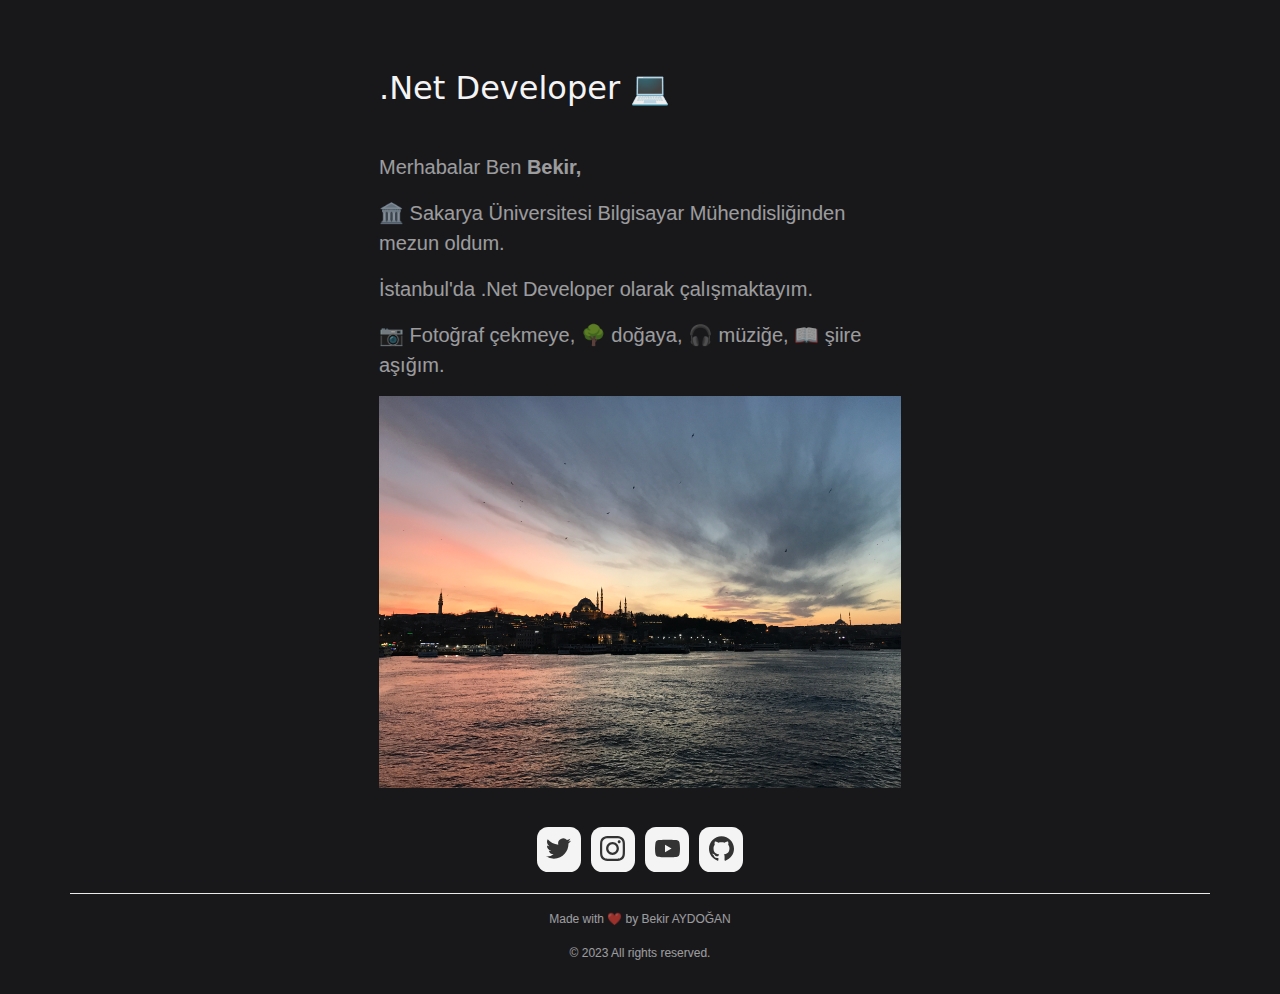
<file: index.html>
<!DOCTYPE html><html><head><meta charSet="utf-8"/><meta name="viewport" content="width=device-width"/><title>Bekir Aydogan - Developer</title><meta name="description" content="Bekir Aydogan Personal Web Site"/><link rel="icon" href="/favicon.ico"/><meta name="next-head-count" content="5"/><link rel="preload" href="/_next/static/css/ac7e273d39ea7499.css" as="style"/><link rel="stylesheet" href="/_next/static/css/ac7e273d39ea7499.css" data-n-g=""/><noscript data-n-css=""></noscript><script defer="" nomodule="" src="/_next/static/chunks/polyfills-c67a75d1b6f99dc8.js"></script><script src="/_next/static/chunks/webpack-69bfa6990bb9e155.js" defer=""></script><script src="/_next/static/chunks/framework-7dc8a65f4a0cda33.js" defer=""></script><script src="/_next/static/chunks/main-30d657d892501cc1.js" defer=""></script><script src="/_next/static/chunks/pages/_app-c26731f445a2abbc.js" defer=""></script><script src="/_next/static/chunks/pages/index-764205479785da0a.js" defer=""></script><script src="/_next/static/u7RSThQaU9v65PmKBG2oL/_buildManifest.js" defer=""></script><script src="/_next/static/u7RSThQaU9v65PmKBG2oL/_ssgManifest.js" defer=""></script></head><body><div id="__next"><div class="container"><div class="main"><div class="row justify-content-md-center"><div class="col col-lg-6 col-md-auto mt-4 mb-4 px-4"><h3 class="title">.Net Developer 💻</h3><p>Merhabalar Ben <b>Bekir,</b></p><p>🏛️ Sakarya Üniversitesi Bilgisayar Mühendisliğinden mezun oldum.</p><p>İstanbul&#x27;da .Net Developer olarak çalışmaktayım.</p><p>📷 Fotoğraf çekmeye, 🌳 doğaya, 🎧 müziğe, 📖 şiire aşığım.</p><a href="https://unsplash.com/@bekiraydogan"><img alt="istanbul sunset taken by me" src="/istanbul.jpg" class="img-fluid"/></a></div><section class="social"><ul class="socials"><li><a href="http://www.twitter.com/bekiraydogan66" target="_blank" rel="noopener noreferrer"><svg role="img" xmlns="http://www.w3.org/2000/svg" viewBox="0 0 24 24" width="25" height="25"><title>Twitter icon</title><path fill="currentColor" d="M23.953 4.57a10 10 0 01-2.825.775 4.958 4.958 0 002.163-2.723c-.951.555-2.005.959-3.127 1.184a4.92 4.92 0 00-8.384 4.482C7.69 8.095 4.067 6.13 1.64 3.162a4.822 4.822 0 00-.666 2.475c0 1.71.87 3.213 2.188 4.096a4.904 4.904 0 01-2.228-.616v.06a4.923 4.923 0 003.946 4.827 4.996 4.996 0 01-2.212.085 4.936 4.936 0 004.604 3.417 9.867 9.867 0 01-6.102 2.105c-.39 0-.779-.023-1.17-.067a13.995 13.995 0 007.557 2.209c9.053 0 13.998-7.496 13.998-13.985 0-.21 0-.42-.015-.63A9.935 9.935 0 0024 4.59z"></path></svg></a></li><li><a href="http://www.instagram.com/bekiraydogan" target="_blank" rel="noopener noreferrer"><svg role="img" xmlns="http://www.w3.org/2000/svg" viewBox="0 0 24 24" width="25" height="25"><title>Instagram icon</title><path fill="currentColor" d="M12 0C8.74 0 8.333.015 7.053.072 5.775.132 4.905.333 4.14.63c-.789.306-1.459.717-2.126 1.384S.935 3.35.63 4.14C.333 4.905.131 5.775.072 7.053.012 8.333 0 8.74 0 12s.015 3.667.072 4.947c.06 1.277.261 2.148.558 2.913.306.788.717 1.459 1.384 2.126.667.666 1.336 1.079 2.126 1.384.766.296 1.636.499 2.913.558C8.333 23.988 8.74 24 12 24s3.667-.015 4.947-.072c1.277-.06 2.148-.262 2.913-.558.788-.306 1.459-.718 2.126-1.384.666-.667 1.079-1.335 1.384-2.126.296-.765.499-1.636.558-2.913.06-1.28.072-1.687.072-4.947s-.015-3.667-.072-4.947c-.06-1.277-.262-2.149-.558-2.913-.306-.789-.718-1.459-1.384-2.126C21.319 1.347 20.651.935 19.86.63c-.765-.297-1.636-.499-2.913-.558C15.667.012 15.26 0 12 0zm0 2.16c3.203 0 3.585.016 4.85.071 1.17.055 1.805.249 2.227.415.562.217.96.477 1.382.896.419.42.679.819.896 1.381.164.422.36 1.057.413 2.227.057 1.266.07 1.646.07 4.85s-.015 3.585-.074 4.85c-.061 1.17-.256 1.805-.421 2.227-.224.562-.479.96-.899 1.382-.419.419-.824.679-1.38.896-.42.164-1.065.36-2.235.413-1.274.057-1.649.07-4.859.07-3.211 0-3.586-.015-4.859-.074-1.171-.061-1.816-.256-2.236-.421-.569-.224-.96-.479-1.379-.899-.421-.419-.69-.824-.9-1.38-.165-.42-.359-1.065-.42-2.235-.045-1.26-.061-1.649-.061-4.844 0-3.196.016-3.586.061-4.861.061-1.17.255-1.814.42-2.234.21-.57.479-.96.9-1.381.419-.419.81-.689 1.379-.898.42-.166 1.051-.361 2.221-.421 1.275-.045 1.65-.06 4.859-.06l.045.03zm0 3.678c-3.405 0-6.162 2.76-6.162 6.162 0 3.405 2.76 6.162 6.162 6.162 3.405 0 6.162-2.76 6.162-6.162 0-3.405-2.76-6.162-6.162-6.162zM12 16c-2.21 0-4-1.79-4-4s1.79-4 4-4 4 1.79 4 4-1.79 4-4 4zm7.846-10.405c0 .795-.646 1.44-1.44 1.44-.795 0-1.44-.646-1.44-1.44 0-.794.646-1.439 1.44-1.439.793-.001 1.44.645 1.44 1.439z"></path></svg></a></li><li><a href="https://www.youtube.com/@teknolojikseyyah" target="_blank" rel="noopener noreferrer"><svg role="img" xmlns="http://www.w3.org/2000/svg" viewBox="0 0 24 24" width="25" height="25"><title>YouTube icon</title><path fill="currentColor" d="M23.499 6.203a3.008 3.008 0 00-2.089-2.089c-1.87-.501-9.4-.501-9.4-.501s-7.509-.01-9.399.501a3.008 3.008 0 00-2.088 2.09A31.258 31.26 0 000 12.01a31.258 31.26 0 00.523 5.785 3.008 3.008 0 002.088 2.089c1.869.502 9.4.502 9.4.502s7.508 0 9.399-.502a3.008 3.008 0 002.089-2.09 31.258 31.26 0 00.5-5.784 31.258 31.26 0 00-.5-5.808zm-13.891 9.4V8.407l6.266 3.604z"></path></svg></a></li><li><a href="https://github.com/bekiraydogan" target="_blank" rel="noopener noreferrer"><svg role="img" xmlns="http://www.w3.org/2000/svg" viewBox="0 0 24 24" width="25" height="25"><title>GitHub icon</title><path fill="currentColor" d="M12 .297c-6.63 0-12 5.373-12 12 0 5.303 3.438 9.8 8.205 11.385.6.113.82-.258.82-.577 0-.285-.01-1.04-.015-2.04-3.338.724-4.042-1.61-4.042-1.61C4.422 18.07 3.633 17.7 3.633 17.7c-1.087-.744.084-.729.084-.729 1.205.084 1.838 1.236 1.838 1.236 1.07 1.835 2.809 1.305 3.495.998.108-.776.417-1.305.76-1.605-2.665-.3-5.466-1.332-5.466-5.93 0-1.31.465-2.38 1.235-3.22-.135-.303-.54-1.523.105-3.176 0 0 1.005-.322 3.3 1.23.96-.267 1.98-.399 3-.405 1.02.006 2.04.138 3 .405 2.28-1.552 3.285-1.23 3.285-1.23.645 1.653.24 2.873.12 3.176.765.84 1.23 1.91 1.23 3.22 0 4.61-2.805 5.625-5.475 5.92.42.36.81 1.096.81 2.22 0 1.606-.015 2.896-.015 3.286 0 .315.21.69.825.57C20.565 22.092 24 17.592 24 12.297c0-6.627-5.373-12-12-12"></path></svg></a></li></ul></section><footer class="footer"><p>Made with ❤️ by Bekir AYDOĞAN</p><p>© 2023 All rights reserved.</p></footer></div></div></div></div><script id="__NEXT_DATA__" type="application/json">{"props":{"pageProps":{}},"page":"/","query":{},"buildId":"u7RSThQaU9v65PmKBG2oL","nextExport":true,"autoExport":true,"isFallback":false,"scriptLoader":[]}</script></body></html>
</file>
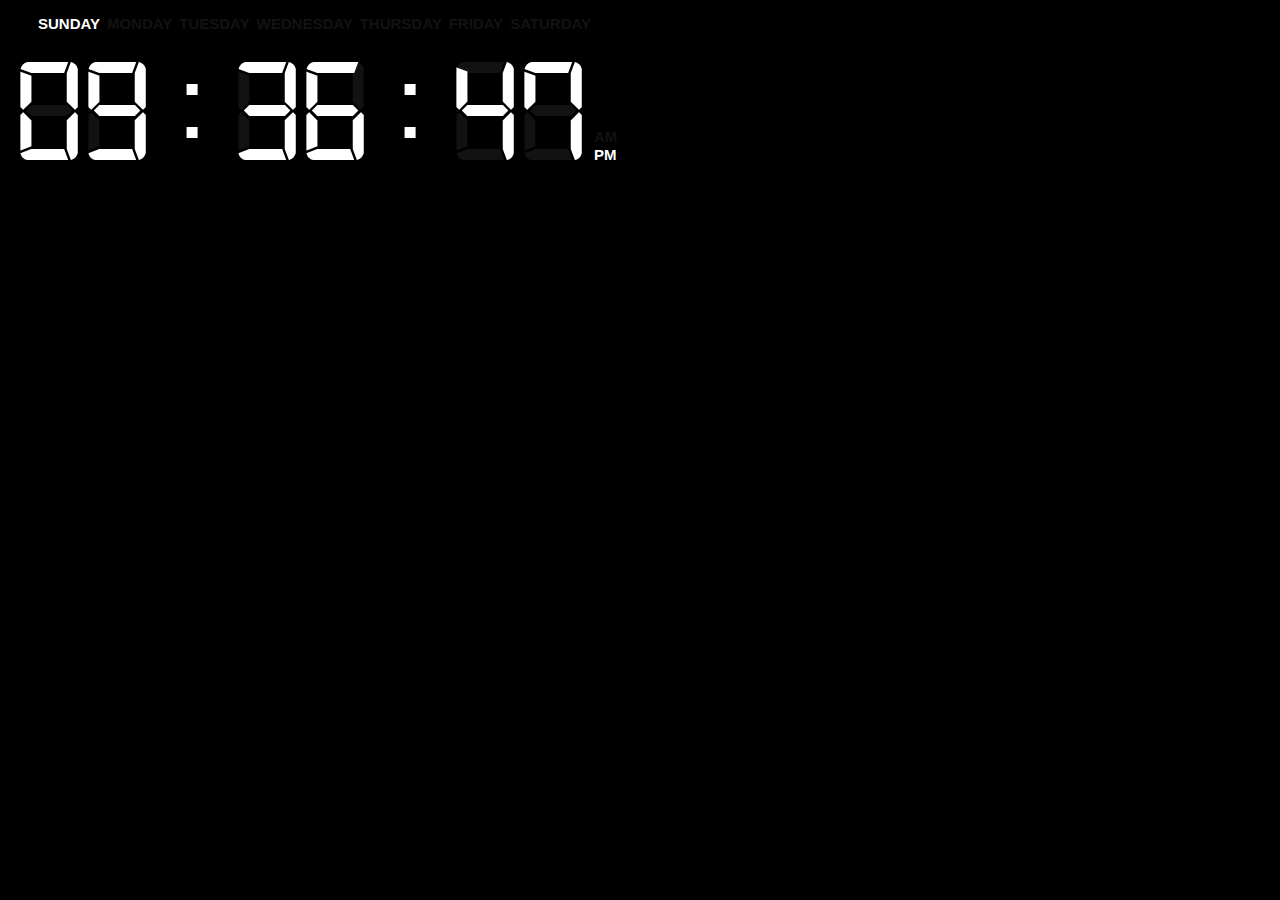
<file: clock/index.html>
<!DOCTYPE html>
<html lang="en">
<head>
	<!-- CHARACTER SET -->
	<meta charset="utf-8">

	<!-- VIEWPORT SIZING FOR ALL DEVICES -->
	<meta name="viewport" content="width=device-width, initial-scale=1.0">

	<!-- AUTHOR -->
	<meta name="author" content="Tyler West">
	
	<!-- DESCRIPTION -->
	<meta name="description" content="A simple digital clock built with html, css, and javascript.  It will give you the time of day in 12 hour format and the day of the week.">
	
	<!-- TITLE -->
	<title>Digital Clock</title>

	<!-- SHORTCUT ICON -->
	<!-- <link rel="shortcut icon" href="img/favicon.ico"> -->

	<!-- CUSTOM EXTERNAL STYLESHEET -->
	<link rel="stylesheet" href="css/main.css">	

</head>

<body>

	<main>
		<!-- DAY OF THE WEEK -->
		<div class="days">
		
			<div class="day">
				<p class="sunday">sunday</p>
			</div>

			<div class="day">
				<p class="monday">monday</p>
			</div>

			<div class="day">
				<p class="tuesday">tuesday</p>
			</div>

			<div class="day">
				<p class="wednesday">wednesday</p>
			</div>

			<div class="day">
				<p class="thursday">thursday</p>
			</div>

			<div class="day">
				<p class="friday">friday</p>
			</div>

			<div class="day">
				<p class="saturday">saturday</p>
			</div>

		</div>
		<!-- CLOCK -->
		<div class="clock">
			<!-- HOUR -->
			<div class="numbers">
				<p class="hours"></p>
				<p class="placeholder">88</p>
			</div>

			<div class="colon">
				<p>:</p>
			</div>

			<!-- MINUTE -->
			<div class="numbers">
				<p class="minutes"></p>
				<p class="placeholder">88</p>
			</div>

			<div class="colon">
				<p>:</p>
			</div>

			<!-- SECOND -->
			<div class="numbers">
				<p class="seconds"></p>
				<p class="placeholder">88</p>
			</div>
			
			<!-- AM / PM -->
			<div class="am-pm">

				<!-- AM -->
				<div>
					<p class="am">am</p>
				</div>

				<!-- PM -->
				<div>
					<p class="pm">pm</p>
				</div>
			</div>

		</div><!-- END CLOCK -->

	</main>



	<!-- CUSTOM JAVASCRIPT STYLESHEET -->
	<script src="javascript/main.js"></script>

</body>

</html>
</file>
<file: _next/static/css/ac7e273d39ea7499.css>
@charset "UTF-8";@import url("https://rsms.me/inter/inter.css");html{font-family:Inter,sans-serif}body{padding:0;--tw-text-opacity:1;color:rgb(244 244 245/var(--tw-text-opacity))!important;--tw-bg-opacity:1;background-color:rgb(24 24 27/var(--tw-bg-opacity))!important}a{color:inherit;text-decoration:none}.main{justify-content:center;align-items:center}.main p{opacity:.6;font-family:Inter,sans-serif;font-size:1.25rem}.footer{text-align:center;flex:1 1;padding:1rem 0;border-top:1px solid #eaeaea;font-size:.7rem}.footer p{font-size:.75rem}.footer a{display:flex;justify-content:center;align-items:center;flex-grow:1}.title a{color:#0070f3;text-decoration:none}.title a:active,.title a:focus,.title a:hover{text-decoration:underline}.title{margin:0;line-height:4;font-size:2rem}.social{align-items:center}.socials{padding:0;list-style:none;margin-top:10px;text-align:center}.socials li{display:inline-block;margin:5px}.socials li a{display:block;padding:.6rem .6rem .7rem;color:#333;background-color:rgb(244 244 245/var(--tw-text-opacity));border-radius:25%}.socials li a:hover{background-color:#277553;color:#fff}.image-container{width:100%;position:unset!important}.image{-o-object-fit:contain;object-fit:contain;width:100%!important;position:relative!important;height:unset!important}@media (prefers-color-scheme:dark){.footer{border-color:#222}.logo img{filter:invert(1)}}
/*!
 * Bootstrap  v5.2.3 (https://getbootstrap.com/)
 * Copyright 2011-2022 The Bootstrap Authors
 * Copyright 2011-2022 Twitter, Inc.
 * Licensed under MIT (https://github.com/twbs/bootstrap/blob/main/LICENSE)
 */:root{--bs-blue:#0d6efd;--bs-indigo:#6610f2;--bs-purple:#6f42c1;--bs-pink:#d63384;--bs-red:#dc3545;--bs-orange:#fd7e14;--bs-yellow:#ffc107;--bs-green:#198754;--bs-teal:#20c997;--bs-cyan:#0dcaf0;--bs-black:#000;--bs-white:#fff;--bs-gray:#6c757d;--bs-gray-dark:#343a40;--bs-gray-100:#f8f9fa;--bs-gray-200:#e9ecef;--bs-gray-300:#dee2e6;--bs-gray-400:#ced4da;--bs-gray-500:#adb5bd;--bs-gray-600:#6c757d;--bs-gray-700:#495057;--bs-gray-800:#343a40;--bs-gray-900:#212529;--bs-primary:#0d6efd;--bs-secondary:#6c757d;--bs-success:#198754;--bs-info:#0dcaf0;--bs-warning:#ffc107;--bs-danger:#dc3545;--bs-light:#f8f9fa;--bs-dark:#212529;--bs-primary-rgb:13,110,253;--bs-secondary-rgb:108,117,125;--bs-success-rgb:25,135,84;--bs-info-rgb:13,202,240;--bs-warning-rgb:255,193,7;--bs-danger-rgb:220,53,69;--bs-light-rgb:248,249,250;--bs-dark-rgb:33,37,41;--bs-white-rgb:255,255,255;--bs-black-rgb:0,0,0;--bs-body-color-rgb:33,37,41;--bs-body-bg-rgb:255,255,255;--bs-font-sans-serif:system-ui,-apple-system,"Segoe UI",Roboto,"Helvetica Neue","Noto Sans","Liberation Sans",Arial,sans-serif,"Apple Color Emoji","Segoe UI Emoji","Segoe UI Symbol","Noto Color Emoji";--bs-font-monospace:SFMono-Regular,Menlo,Monaco,Consolas,"Liberation Mono","Courier New",monospace;--bs-gradient:linear-gradient(180deg,hsla(0,0%,100%,.15),hsla(0,0%,100%,0));--bs-body-font-family:var(--bs-font-sans-serif);--bs-body-font-size:1rem;--bs-body-font-weight:400;--bs-body-line-height:1.5;--bs-body-color:#212529;--bs-body-bg:#fff;--bs-border-width:1px;--bs-border-style:solid;--bs-border-color:#dee2e6;--bs-border-color-translucent:rgba(0,0,0,.175);--bs-border-radius:0.375rem;--bs-border-radius-sm:0.25rem;--bs-border-radius-lg:0.5rem;--bs-border-radius-xl:1rem;--bs-border-radius-2xl:2rem;--bs-border-radius-pill:50rem;--bs-link-color:#0d6efd;--bs-link-hover-color:#0a58ca;--bs-code-color:#d63384;--bs-highlight-bg:#fff3cd}*,:after,:before{box-sizing:border-box}@media (prefers-reduced-motion:no-preference){:root{scroll-behavior:smooth}}body{margin:0;font-family:var(--bs-body-font-family);font-size:var(--bs-body-font-size);font-weight:var(--bs-body-font-weight);line-height:var(--bs-body-line-height);color:var(--bs-body-color);text-align:var(--bs-body-text-align);background-color:var(--bs-body-bg);-webkit-text-size-adjust:100%;-webkit-tap-highlight-color:rgba(0,0,0,0)}hr{margin:1rem 0;color:inherit;border:0;border-top:1px solid;opacity:.25}.h1,.h2,.h3,.h4,.h5,.h6,h1,h2,h3,h4,h5,h6{margin-top:0;margin-bottom:.5rem;font-weight:500;line-height:1.2}.h1,h1{font-size:calc(1.375rem + 1.5vw)}@media (min-width:1200px){.h1,h1{font-size:2.5rem}}.h2,h2{font-size:calc(1.325rem + .9vw)}@media (min-width:1200px){.h2,h2{font-size:2rem}}.h3,h3{font-size:calc(1.3rem + .6vw)}@media (min-width:1200px){.h3,h3{font-size:1.75rem}}.h4,h4{font-size:calc(1.275rem + .3vw)}@media (min-width:1200px){.h4,h4{font-size:1.5rem}}.h5,h5{font-size:1.25rem}.h6,h6{font-size:1rem}p{margin-top:0;margin-bottom:1rem}abbr[title]{-webkit-text-decoration:underline dotted;text-decoration:underline dotted;cursor:help;-webkit-text-decoration-skip-ink:none;text-decoration-skip-ink:none}address{margin-bottom:1rem;font-style:normal;line-height:inherit}ol,ul{padding-left:2rem}dl,ol,ul{margin-top:0;margin-bottom:1rem}ol ol,ol ul,ul ol,ul ul{margin-bottom:0}dt{font-weight:700}dd{margin-bottom:.5rem;margin-left:0}blockquote{margin:0 0 1rem}b,strong{font-weight:bolder}.small,small{font-size:.875em}.mark,mark{padding:.1875em;background-color:var(--bs-highlight-bg)}sub,sup{position:relative;font-size:.75em;line-height:0;vertical-align:baseline}sub{bottom:-.25em}sup{top:-.5em}a{color:var(--bs-link-color);text-decoration:underline}a:hover{color:var(--bs-link-hover-color)}a:not([href]):not([class]),a:not([href]):not([class]):hover{color:inherit;text-decoration:none}code,kbd,pre,samp{font-family:var(--bs-font-monospace);font-size:1em}pre{display:block;margin-top:0;margin-bottom:1rem;overflow:auto;font-size:.875em}pre code{font-size:inherit;color:inherit;word-break:normal}code{font-size:.875em;color:var(--bs-code-color);word-wrap:break-word}a>code{color:inherit}kbd{padding:.1875rem .375rem;font-size:.875em;color:var(--bs-body-bg);background-color:var(--bs-body-color);border-radius:.25rem}kbd kbd{padding:0;font-size:1em}figure{margin:0 0 1rem}img,svg{vertical-align:middle}table{caption-side:bottom;border-collapse:collapse}caption{padding-top:.5rem;padding-bottom:.5rem;color:#6c757d;text-align:left}th{text-align:inherit;text-align:-webkit-match-parent}tbody,td,tfoot,th,thead,tr{border:0 solid;border-color:inherit}label{display:inline-block}button{border-radius:0}button:focus:not(:focus-visible){outline:0}button,input,optgroup,select,textarea{margin:0;font-family:inherit;font-size:inherit;line-height:inherit}button,select{text-transform:none}[role=button]{cursor:pointer}select{word-wrap:normal}select:disabled{opacity:1}[list]:not([type=date]):not([type=datetime-local]):not([type=month]):not([type=week]):not([type=time])::-webkit-calendar-picker-indicator{display:none!important}[type=button],[type=reset],[type=submit],button{-webkit-appearance:button}[type=button]:not(:disabled),[type=reset]:not(:disabled),[type=submit]:not(:disabled),button:not(:disabled){cursor:pointer}::-moz-focus-inner{padding:0;border-style:none}textarea{resize:vertical}fieldset{min-width:0;padding:0;margin:0;border:0}legend{float:left;width:100%;padding:0;margin-bottom:.5rem;font-size:calc(1.275rem + .3vw);line-height:inherit}@media (min-width:1200px){legend{font-size:1.5rem}}legend+*{clear:left}::-webkit-datetime-edit-day-field,::-webkit-datetime-edit-fields-wrapper,::-webkit-datetime-edit-hour-field,::-webkit-datetime-edit-minute,::-webkit-datetime-edit-month-field,::-webkit-datetime-edit-text,::-webkit-datetime-edit-year-field{padding:0}::-webkit-inner-spin-button{height:auto}[type=search]{outline-offset:-2px;-webkit-appearance:textfield}::-webkit-search-decoration{-webkit-appearance:none}::-webkit-color-swatch-wrapper{padding:0}::-webkit-file-upload-button{font:inherit;-webkit-appearance:button}::file-selector-button{font:inherit;-webkit-appearance:button}output{display:inline-block}iframe{border:0}summary{display:list-item;cursor:pointer}progress{vertical-align:baseline}[hidden]{display:none!important}.lead{font-size:1.25rem;font-weight:300}.display-1{font-size:calc(1.625rem + 4.5vw);font-weight:300;line-height:1.2}@media (min-width:1200px){.display-1{font-size:5rem}}.display-2{font-size:calc(1.575rem + 3.9vw);font-weight:300;line-height:1.2}@media (min-width:1200px){.display-2{font-size:4.5rem}}.display-3{font-size:calc(1.525rem + 3.3vw);font-weight:300;line-height:1.2}@media (min-width:1200px){.display-3{font-size:4rem}}.display-4{font-size:calc(1.475rem + 2.7vw);font-weight:300;line-height:1.2}@media (min-width:1200px){.display-4{font-size:3.5rem}}.display-5{font-size:calc(1.425rem + 2.1vw);font-weight:300;line-height:1.2}@media (min-width:1200px){.display-5{font-size:3rem}}.display-6{font-size:calc(1.375rem + 1.5vw);font-weight:300;line-height:1.2}@media (min-width:1200px){.display-6{font-size:2.5rem}}.list-inline,.list-unstyled{padding-left:0;list-style:none}.list-inline-item{display:inline-block}.list-inline-item:not(:last-child){margin-right:.5rem}.initialism{font-size:.875em;text-transform:uppercase}.blockquote{margin-bottom:1rem;font-size:1.25rem}.blockquote>:last-child{margin-bottom:0}.blockquote-footer{margin-top:-1rem;margin-bottom:1rem;font-size:.875em;color:#6c757d}.blockquote-footer:before{content:"— "}.img-fluid,.img-thumbnail{max-width:100%;height:auto}.img-thumbnail{padding:.25rem;background-color:#fff;border:1px solid var(--bs-border-color);border-radius:.375rem}.figure{display:inline-block}.figure-img{margin-bottom:.5rem;line-height:1}.figure-caption{font-size:.875em;color:#6c757d}.container,.container-fluid,.container-lg,.container-md,.container-sm,.container-xl,.container-xxl{--bs-gutter-x:1.5rem;--bs-gutter-y:0;width:100%;padding-right:calc(var(--bs-gutter-x) * .5);padding-left:calc(var(--bs-gutter-x) * .5);margin-right:auto;margin-left:auto}@media (min-width:576px){.container,.container-sm{max-width:540px}}@media (min-width:768px){.container,.container-md,.container-sm{max-width:720px}}@media (min-width:992px){.container,.container-lg,.container-md,.container-sm{max-width:960px}}@media (min-width:1200px){.container,.container-lg,.container-md,.container-sm,.container-xl{max-width:1140px}}@media (min-width:1400px){.container,.container-lg,.container-md,.container-sm,.container-xl,.container-xxl{max-width:1320px}}.row{--bs-gutter-x:1.5rem;--bs-gutter-y:0;display:flex;flex-wrap:wrap;margin-top:calc(-1 * var(--bs-gutter-y));margin-right:calc(-.5 * var(--bs-gutter-x));margin-left:calc(-.5 * var(--bs-gutter-x))}.row>*{flex-shrink:0;width:100%;max-width:100%;padding-right:calc(var(--bs-gutter-x) * .5);padding-left:calc(var(--bs-gutter-x) * .5);margin-top:var(--bs-gutter-y)}.col{flex:1 0}.row-cols-auto>*{flex:0 0 auto;width:auto}.row-cols-1>*{flex:0 0 auto;width:100%}.row-cols-2>*{flex:0 0 auto;width:50%}.row-cols-3>*{flex:0 0 auto;width:33.3333333333%}.row-cols-4>*{flex:0 0 auto;width:25%}.row-cols-5>*{flex:0 0 auto;width:20%}.row-cols-6>*{flex:0 0 auto;width:16.6666666667%}.col-auto{flex:0 0 auto;width:auto}.col-1{flex:0 0 auto;width:8.33333333%}.col-2{flex:0 0 auto;width:16.66666667%}.col-3{flex:0 0 auto;width:25%}.col-4{flex:0 0 auto;width:33.33333333%}.col-5{flex:0 0 auto;width:41.66666667%}.col-6{flex:0 0 auto;width:50%}.col-7{flex:0 0 auto;width:58.33333333%}.col-8{flex:0 0 auto;width:66.66666667%}.col-9{flex:0 0 auto;width:75%}.col-10{flex:0 0 auto;width:83.33333333%}.col-11{flex:0 0 auto;width:91.66666667%}.col-12{flex:0 0 auto;width:100%}.offset-1{margin-left:8.33333333%}.offset-2{margin-left:16.66666667%}.offset-3{margin-left:25%}.offset-4{margin-left:33.33333333%}.offset-5{margin-left:41.66666667%}.offset-6{margin-left:50%}.offset-7{margin-left:58.33333333%}.offset-8{margin-left:66.66666667%}.offset-9{margin-left:75%}.offset-10{margin-left:83.33333333%}.offset-11{margin-left:91.66666667%}.g-0,.gx-0{--bs-gutter-x:0}.g-0,.gy-0{--bs-gutter-y:0}.g-1,.gx-1{--bs-gutter-x:0.25rem}.g-1,.gy-1{--bs-gutter-y:0.25rem}.g-2,.gx-2{--bs-gutter-x:0.5rem}.g-2,.gy-2{--bs-gutter-y:0.5rem}.g-3,.gx-3{--bs-gutter-x:1rem}.g-3,.gy-3{--bs-gutter-y:1rem}.g-4,.gx-4{--bs-gutter-x:1.5rem}.g-4,.gy-4{--bs-gutter-y:1.5rem}.g-5,.gx-5{--bs-gutter-x:3rem}.g-5,.gy-5{--bs-gutter-y:3rem}@media (min-width:576px){.col-sm{flex:1 0}.row-cols-sm-auto>*{flex:0 0 auto;width:auto}.row-cols-sm-1>*{flex:0 0 auto;width:100%}.row-cols-sm-2>*{flex:0 0 auto;width:50%}.row-cols-sm-3>*{flex:0 0 auto;width:33.3333333333%}.row-cols-sm-4>*{flex:0 0 auto;width:25%}.row-cols-sm-5>*{flex:0 0 auto;width:20%}.row-cols-sm-6>*{flex:0 0 auto;width:16.6666666667%}.col-sm-auto{flex:0 0 auto;width:auto}.col-sm-1{flex:0 0 auto;width:8.33333333%}.col-sm-2{flex:0 0 auto;width:16.66666667%}.col-sm-3{flex:0 0 auto;width:25%}.col-sm-4{flex:0 0 auto;width:33.33333333%}.col-sm-5{flex:0 0 auto;width:41.66666667%}.col-sm-6{flex:0 0 auto;width:50%}.col-sm-7{flex:0 0 auto;width:58.33333333%}.col-sm-8{flex:0 0 auto;width:66.66666667%}.col-sm-9{flex:0 0 auto;width:75%}.col-sm-10{flex:0 0 auto;width:83.33333333%}.col-sm-11{flex:0 0 auto;width:91.66666667%}.col-sm-12{flex:0 0 auto;width:100%}.offset-sm-0{margin-left:0}.offset-sm-1{margin-left:8.33333333%}.offset-sm-2{margin-left:16.66666667%}.offset-sm-3{margin-left:25%}.offset-sm-4{margin-left:33.33333333%}.offset-sm-5{margin-left:41.66666667%}.offset-sm-6{margin-left:50%}.offset-sm-7{margin-left:58.33333333%}.offset-sm-8{margin-left:66.66666667%}.offset-sm-9{margin-left:75%}.offset-sm-10{margin-left:83.33333333%}.offset-sm-11{margin-left:91.66666667%}.g-sm-0,.gx-sm-0{--bs-gutter-x:0}.g-sm-0,.gy-sm-0{--bs-gutter-y:0}.g-sm-1,.gx-sm-1{--bs-gutter-x:0.25rem}.g-sm-1,.gy-sm-1{--bs-gutter-y:0.25rem}.g-sm-2,.gx-sm-2{--bs-gutter-x:0.5rem}.g-sm-2,.gy-sm-2{--bs-gutter-y:0.5rem}.g-sm-3,.gx-sm-3{--bs-gutter-x:1rem}.g-sm-3,.gy-sm-3{--bs-gutter-y:1rem}.g-sm-4,.gx-sm-4{--bs-gutter-x:1.5rem}.g-sm-4,.gy-sm-4{--bs-gutter-y:1.5rem}.g-sm-5,.gx-sm-5{--bs-gutter-x:3rem}.g-sm-5,.gy-sm-5{--bs-gutter-y:3rem}}@media (min-width:768px){.col-md{flex:1 0}.row-cols-md-auto>*{flex:0 0 auto;width:auto}.row-cols-md-1>*{flex:0 0 auto;width:100%}.row-cols-md-2>*{flex:0 0 auto;width:50%}.row-cols-md-3>*{flex:0 0 auto;width:33.3333333333%}.row-cols-md-4>*{flex:0 0 auto;width:25%}.row-cols-md-5>*{flex:0 0 auto;width:20%}.row-cols-md-6>*{flex:0 0 auto;width:16.6666666667%}.col-md-auto{flex:0 0 auto;width:auto}.col-md-1{flex:0 0 auto;width:8.33333333%}.col-md-2{flex:0 0 auto;width:16.66666667%}.col-md-3{flex:0 0 auto;width:25%}.col-md-4{flex:0 0 auto;width:33.33333333%}.col-md-5{flex:0 0 auto;width:41.66666667%}.col-md-6{flex:0 0 auto;width:50%}.col-md-7{flex:0 0 auto;width:58.33333333%}.col-md-8{flex:0 0 auto;width:66.66666667%}.col-md-9{flex:0 0 auto;width:75%}.col-md-10{flex:0 0 auto;width:83.33333333%}.col-md-11{flex:0 0 auto;width:91.66666667%}.col-md-12{flex:0 0 auto;width:100%}.offset-md-0{margin-left:0}.offset-md-1{margin-left:8.33333333%}.offset-md-2{margin-left:16.66666667%}.offset-md-3{margin-left:25%}.offset-md-4{margin-left:33.33333333%}.offset-md-5{margin-left:41.66666667%}.offset-md-6{margin-left:50%}.offset-md-7{margin-left:58.33333333%}.offset-md-8{margin-left:66.66666667%}.offset-md-9{margin-left:75%}.offset-md-10{margin-left:83.33333333%}.offset-md-11{margin-left:91.66666667%}.g-md-0,.gx-md-0{--bs-gutter-x:0}.g-md-0,.gy-md-0{--bs-gutter-y:0}.g-md-1,.gx-md-1{--bs-gutter-x:0.25rem}.g-md-1,.gy-md-1{--bs-gutter-y:0.25rem}.g-md-2,.gx-md-2{--bs-gutter-x:0.5rem}.g-md-2,.gy-md-2{--bs-gutter-y:0.5rem}.g-md-3,.gx-md-3{--bs-gutter-x:1rem}.g-md-3,.gy-md-3{--bs-gutter-y:1rem}.g-md-4,.gx-md-4{--bs-gutter-x:1.5rem}.g-md-4,.gy-md-4{--bs-gutter-y:1.5rem}.g-md-5,.gx-md-5{--bs-gutter-x:3rem}.g-md-5,.gy-md-5{--bs-gutter-y:3rem}}@media (min-width:992px){.col-lg{flex:1 0}.row-cols-lg-auto>*{flex:0 0 auto;width:auto}.row-cols-lg-1>*{flex:0 0 auto;width:100%}.row-cols-lg-2>*{flex:0 0 auto;width:50%}.row-cols-lg-3>*{flex:0 0 auto;width:33.3333333333%}.row-cols-lg-4>*{flex:0 0 auto;width:25%}.row-cols-lg-5>*{flex:0 0 auto;width:20%}.row-cols-lg-6>*{flex:0 0 auto;width:16.6666666667%}.col-lg-auto{flex:0 0 auto;width:auto}.col-lg-1{flex:0 0 auto;width:8.33333333%}.col-lg-2{flex:0 0 auto;width:16.66666667%}.col-lg-3{flex:0 0 auto;width:25%}.col-lg-4{flex:0 0 auto;width:33.33333333%}.col-lg-5{flex:0 0 auto;width:41.66666667%}.col-lg-6{flex:0 0 auto;width:50%}.col-lg-7{flex:0 0 auto;width:58.33333333%}.col-lg-8{flex:0 0 auto;width:66.66666667%}.col-lg-9{flex:0 0 auto;width:75%}.col-lg-10{flex:0 0 auto;width:83.33333333%}.col-lg-11{flex:0 0 auto;width:91.66666667%}.col-lg-12{flex:0 0 auto;width:100%}.offset-lg-0{margin-left:0}.offset-lg-1{margin-left:8.33333333%}.offset-lg-2{margin-left:16.66666667%}.offset-lg-3{margin-left:25%}.offset-lg-4{margin-left:33.33333333%}.offset-lg-5{margin-left:41.66666667%}.offset-lg-6{margin-left:50%}.offset-lg-7{margin-left:58.33333333%}.offset-lg-8{margin-left:66.66666667%}.offset-lg-9{margin-left:75%}.offset-lg-10{margin-left:83.33333333%}.offset-lg-11{margin-left:91.66666667%}.g-lg-0,.gx-lg-0{--bs-gutter-x:0}.g-lg-0,.gy-lg-0{--bs-gutter-y:0}.g-lg-1,.gx-lg-1{--bs-gutter-x:0.25rem}.g-lg-1,.gy-lg-1{--bs-gutter-y:0.25rem}.g-lg-2,.gx-lg-2{--bs-gutter-x:0.5rem}.g-lg-2,.gy-lg-2{--bs-gutter-y:0.5rem}.g-lg-3,.gx-lg-3{--bs-gutter-x:1rem}.g-lg-3,.gy-lg-3{--bs-gutter-y:1rem}.g-lg-4,.gx-lg-4{--bs-gutter-x:1.5rem}.g-lg-4,.gy-lg-4{--bs-gutter-y:1.5rem}.g-lg-5,.gx-lg-5{--bs-gutter-x:3rem}.g-lg-5,.gy-lg-5{--bs-gutter-y:3rem}}@media (min-width:1200px){.col-xl{flex:1 0}.row-cols-xl-auto>*{flex:0 0 auto;width:auto}.row-cols-xl-1>*{flex:0 0 auto;width:100%}.row-cols-xl-2>*{flex:0 0 auto;width:50%}.row-cols-xl-3>*{flex:0 0 auto;width:33.3333333333%}.row-cols-xl-4>*{flex:0 0 auto;width:25%}.row-cols-xl-5>*{flex:0 0 auto;width:20%}.row-cols-xl-6>*{flex:0 0 auto;width:16.6666666667%}.col-xl-auto{flex:0 0 auto;width:auto}.col-xl-1{flex:0 0 auto;width:8.33333333%}.col-xl-2{flex:0 0 auto;width:16.66666667%}.col-xl-3{flex:0 0 auto;width:25%}.col-xl-4{flex:0 0 auto;width:33.33333333%}.col-xl-5{flex:0 0 auto;width:41.66666667%}.col-xl-6{flex:0 0 auto;width:50%}.col-xl-7{flex:0 0 auto;width:58.33333333%}.col-xl-8{flex:0 0 auto;width:66.66666667%}.col-xl-9{flex:0 0 auto;width:75%}.col-xl-10{flex:0 0 auto;width:83.33333333%}.col-xl-11{flex:0 0 auto;width:91.66666667%}.col-xl-12{flex:0 0 auto;width:100%}.offset-xl-0{margin-left:0}.offset-xl-1{margin-left:8.33333333%}.offset-xl-2{margin-left:16.66666667%}.offset-xl-3{margin-left:25%}.offset-xl-4{margin-left:33.33333333%}.offset-xl-5{margin-left:41.66666667%}.offset-xl-6{margin-left:50%}.offset-xl-7{margin-left:58.33333333%}.offset-xl-8{margin-left:66.66666667%}.offset-xl-9{margin-left:75%}.offset-xl-10{margin-left:83.33333333%}.offset-xl-11{margin-left:91.66666667%}.g-xl-0,.gx-xl-0{--bs-gutter-x:0}.g-xl-0,.gy-xl-0{--bs-gutter-y:0}.g-xl-1,.gx-xl-1{--bs-gutter-x:0.25rem}.g-xl-1,.gy-xl-1{--bs-gutter-y:0.25rem}.g-xl-2,.gx-xl-2{--bs-gutter-x:0.5rem}.g-xl-2,.gy-xl-2{--bs-gutter-y:0.5rem}.g-xl-3,.gx-xl-3{--bs-gutter-x:1rem}.g-xl-3,.gy-xl-3{--bs-gutter-y:1rem}.g-xl-4,.gx-xl-4{--bs-gutter-x:1.5rem}.g-xl-4,.gy-xl-4{--bs-gutter-y:1.5rem}.g-xl-5,.gx-xl-5{--bs-gutter-x:3rem}.g-xl-5,.gy-xl-5{--bs-gutter-y:3rem}}@media (min-width:1400px){.col-xxl{flex:1 0}.row-cols-xxl-auto>*{flex:0 0 auto;width:auto}.row-cols-xxl-1>*{flex:0 0 auto;width:100%}.row-cols-xxl-2>*{flex:0 0 auto;width:50%}.row-cols-xxl-3>*{flex:0 0 auto;width:33.3333333333%}.row-cols-xxl-4>*{flex:0 0 auto;width:25%}.row-cols-xxl-5>*{flex:0 0 auto;width:20%}.row-cols-xxl-6>*{flex:0 0 auto;width:16.6666666667%}.col-xxl-auto{flex:0 0 auto;width:auto}.col-xxl-1{flex:0 0 auto;width:8.33333333%}.col-xxl-2{flex:0 0 auto;width:16.66666667%}.col-xxl-3{flex:0 0 auto;width:25%}.col-xxl-4{flex:0 0 auto;width:33.33333333%}.col-xxl-5{flex:0 0 auto;width:41.66666667%}.col-xxl-6{flex:0 0 auto;width:50%}.col-xxl-7{flex:0 0 auto;width:58.33333333%}.col-xxl-8{flex:0 0 auto;width:66.66666667%}.col-xxl-9{flex:0 0 auto;width:75%}.col-xxl-10{flex:0 0 auto;width:83.33333333%}.col-xxl-11{flex:0 0 auto;width:91.66666667%}.col-xxl-12{flex:0 0 auto;width:100%}.offset-xxl-0{margin-left:0}.offset-xxl-1{margin-left:8.33333333%}.offset-xxl-2{margin-left:16.66666667%}.offset-xxl-3{margin-left:25%}.offset-xxl-4{margin-left:33.33333333%}.offset-xxl-5{margin-left:41.66666667%}.offset-xxl-6{margin-left:50%}.offset-xxl-7{margin-left:58.33333333%}.offset-xxl-8{margin-left:66.66666667%}.offset-xxl-9{margin-left:75%}.offset-xxl-10{margin-left:83.33333333%}.offset-xxl-11{margin-left:91.66666667%}.g-xxl-0,.gx-xxl-0{--bs-gutter-x:0}.g-xxl-0,.gy-xxl-0{--bs-gutter-y:0}.g-xxl-1,.gx-xxl-1{--bs-gutter-x:0.25rem}.g-xxl-1,.gy-xxl-1{--bs-gutter-y:0.25rem}.g-xxl-2,.gx-xxl-2{--bs-gutter-x:0.5rem}.g-xxl-2,.gy-xxl-2{--bs-gutter-y:0.5rem}.g-xxl-3,.gx-xxl-3{--bs-gutter-x:1rem}.g-xxl-3,.gy-xxl-3{--bs-gutter-y:1rem}.g-xxl-4,.gx-xxl-4{--bs-gutter-x:1.5rem}.g-xxl-4,.gy-xxl-4{--bs-gutter-y:1.5rem}.g-xxl-5,.gx-xxl-5{--bs-gutter-x:3rem}.g-xxl-5,.gy-xxl-5{--bs-gutter-y:3rem}}.table{--bs-table-color:var(--bs-body-color);--bs-table-bg:transparent;--bs-table-border-color:var(--bs-border-color);--bs-table-accent-bg:transparent;--bs-table-striped-color:var(--bs-body-color);--bs-table-striped-bg:rgba(0,0,0,.05);--bs-table-active-color:var(--bs-body-color);--bs-table-active-bg:rgba(0,0,0,.1);--bs-table-hover-color:var(--bs-body-color);--bs-table-hover-bg:rgba(0,0,0,.075);width:100%;margin-bottom:1rem;color:var(--bs-table-color);vertical-align:top;border-color:var(--bs-table-border-color)}.table>:not(caption)>*>*{padding:.5rem;background-color:var(--bs-table-bg);border-bottom-width:1px;box-shadow:inset 0 0 0 9999px var(--bs-table-accent-bg)}.table>tbody{vertical-align:inherit}.table>thead{vertical-align:bottom}.table-group-divider{border-top:2px solid}.caption-top{caption-side:top}.table-sm>:not(caption)>*>*{padding:.25rem}.table-bordered>:not(caption)>*{border-width:1px 0}.table-bordered>:not(caption)>*>*{border-width:0 1px}.table-borderless>:not(caption)>*>*{border-bottom-width:0}.table-borderless>:not(:first-child){border-top-width:0}.table-striped-columns>:not(caption)>tr>:nth-child(2n),.table-striped>tbody>tr:nth-of-type(odd)>*{--bs-table-accent-bg:var(--bs-table-striped-bg);color:var(--bs-table-striped-color)}.table-active{--bs-table-accent-bg:var(--bs-table-active-bg);color:var(--bs-table-active-color)}.table-hover>tbody>tr:hover>*{--bs-table-accent-bg:var(--bs-table-hover-bg);color:var(--bs-table-hover-color)}.table-primary{--bs-table-color:#000;--bs-table-bg:#cfe2ff;--bs-table-border-color:#bacbe6;--bs-table-striped-bg:#c5d7f2;--bs-table-striped-color:#000;--bs-table-active-bg:#bacbe6;--bs-table-active-color:#000;--bs-table-hover-bg:#bfd1ec;--bs-table-hover-color:#000}.table-primary,.table-secondary{color:var(--bs-table-color);border-color:var(--bs-table-border-color)}.table-secondary{--bs-table-color:#000;--bs-table-bg:#e2e3e5;--bs-table-border-color:#cbccce;--bs-table-striped-bg:#d7d8da;--bs-table-striped-color:#000;--bs-table-active-bg:#cbccce;--bs-table-active-color:#000;--bs-table-hover-bg:#d1d2d4;--bs-table-hover-color:#000}.table-success{--bs-table-color:#000;--bs-table-bg:#d1e7dd;--bs-table-border-color:#bcd0c7;--bs-table-striped-bg:#c7dbd2;--bs-table-striped-color:#000;--bs-table-active-bg:#bcd0c7;--bs-table-active-color:#000;--bs-table-hover-bg:#c1d6cc;--bs-table-hover-color:#000}.table-info,.table-success{color:var(--bs-table-color);border-color:var(--bs-table-border-color)}.table-info{--bs-table-color:#000;--bs-table-bg:#cff4fc;--bs-table-border-color:#badce3;--bs-table-striped-bg:#c5e8ef;--bs-table-striped-color:#000;--bs-table-active-bg:#badce3;--bs-table-active-color:#000;--bs-table-hover-bg:#bfe2e9;--bs-table-hover-color:#000}.table-warning{--bs-table-color:#000;--bs-table-bg:#fff3cd;--bs-table-border-color:#e6dbb9;--bs-table-striped-bg:#f2e7c3;--bs-table-striped-color:#000;--bs-table-active-bg:#e6dbb9;--bs-table-active-color:#000;--bs-table-hover-bg:#ece1be;--bs-table-hover-color:#000}.table-danger,.table-warning{color:var(--bs-table-color);border-color:var(--bs-table-border-color)}.table-danger{--bs-table-color:#000;--bs-table-bg:#f8d7da;--bs-table-border-color:#dfc2c4;--bs-table-striped-bg:#eccccf;--bs-table-striped-color:#000;--bs-table-active-bg:#dfc2c4;--bs-table-active-color:#000;--bs-table-hover-bg:#e5c7ca;--bs-table-hover-color:#000}.table-light{--bs-table-color:#000;--bs-table-bg:#f8f9fa;--bs-table-border-color:#dfe0e1;--bs-table-striped-bg:#ecedee;--bs-table-striped-color:#000;--bs-table-active-bg:#dfe0e1;--bs-table-active-color:#000;--bs-table-hover-bg:#e5e6e7;--bs-table-hover-color:#000}.table-dark,.table-light{color:var(--bs-table-color);border-color:var(--bs-table-border-color)}.table-dark{--bs-table-color:#fff;--bs-table-bg:#212529;--bs-table-border-color:#373b3e;--bs-table-striped-bg:#2c3034;--bs-table-striped-color:#fff;--bs-table-active-bg:#373b3e;--bs-table-active-color:#fff;--bs-table-hover-bg:#323539;--bs-table-hover-color:#fff}.table-responsive{overflow-x:auto;-webkit-overflow-scrolling:touch}@media (max-width:575.98px){.table-responsive-sm{overflow-x:auto;-webkit-overflow-scrolling:touch}}@media (max-width:767.98px){.table-responsive-md{overflow-x:auto;-webkit-overflow-scrolling:touch}}@media (max-width:991.98px){.table-responsive-lg{overflow-x:auto;-webkit-overflow-scrolling:touch}}@media (max-width:1199.98px){.table-responsive-xl{overflow-x:auto;-webkit-overflow-scrolling:touch}}@media (max-width:1399.98px){.table-responsive-xxl{overflow-x:auto;-webkit-overflow-scrolling:touch}}.form-label{margin-bottom:.5rem}.col-form-label{padding-top:calc(.375rem + 1px);padding-bottom:calc(.375rem + 1px);margin-bottom:0;font-size:inherit;line-height:1.5}.col-form-label-lg{padding-top:calc(.5rem + 1px);padding-bottom:calc(.5rem + 1px);font-size:1.25rem}.col-form-label-sm{padding-top:calc(.25rem + 1px);padding-bottom:calc(.25rem + 1px);font-size:.875rem}.form-text{margin-top:.25rem;font-size:.875em;color:#6c757d}.form-control{display:block;width:100%;padding:.375rem .75rem;font-size:1rem;font-weight:400;line-height:1.5;color:#212529;background-color:#fff;background-clip:padding-box;border:1px solid #ced4da;-webkit-appearance:none;-moz-appearance:none;appearance:none;border-radius:.375rem;transition:border-color .15s ease-in-out,box-shadow .15s ease-in-out}@media (prefers-reduced-motion:reduce){.form-control{transition:none}}.form-control[type=file]{overflow:hidden}.form-control[type=file]:not(:disabled):not([readonly]){cursor:pointer}.form-control:focus{color:#212529;background-color:#fff;border-color:#86b7fe;outline:0;box-shadow:0 0 0 .25rem rgba(13,110,253,.25)}.form-control::-webkit-date-and-time-value{height:1.5em}.form-control::-moz-placeholder{color:#6c757d;opacity:1}.form-control:-ms-input-placeholder{color:#6c757d;opacity:1}.form-control::placeholder{color:#6c757d;opacity:1}.form-control:disabled{background-color:#e9ecef;opacity:1}.form-control::-webkit-file-upload-button{padding:.375rem .75rem;margin:-.375rem -.75rem;-webkit-margin-end:.75rem;margin-inline-end:.75rem;color:#212529;background-color:#e9ecef;pointer-events:none;border:0 solid;border-color:inherit;border-inline-end-width:1px;border-radius:0;-webkit-transition:color .15s ease-in-out,background-color .15s ease-in-out,border-color .15s ease-in-out,box-shadow .15s ease-in-out;transition:color .15s ease-in-out,background-color .15s ease-in-out,border-color .15s ease-in-out,box-shadow .15s ease-in-out}.form-control::file-selector-button{padding:.375rem .75rem;margin:-.375rem -.75rem;-webkit-margin-end:.75rem;margin-inline-end:.75rem;color:#212529;background-color:#e9ecef;pointer-events:none;border:0 solid;border-color:inherit;border-inline-end-width:1px;border-radius:0;transition:color .15s ease-in-out,background-color .15s ease-in-out,border-color .15s ease-in-out,box-shadow .15s ease-in-out}@media (prefers-reduced-motion:reduce){.form-control::-webkit-file-upload-button{-webkit-transition:none;transition:none}.form-control::file-selector-button{transition:none}}.form-control:hover:not(:disabled):not([readonly])::-webkit-file-upload-button{background-color:#dde0e3}.form-control:hover:not(:disabled):not([readonly])::file-selector-button{background-color:#dde0e3}.form-control-plaintext{display:block;width:100%;padding:.375rem 0;margin-bottom:0;line-height:1.5;color:#212529;background-color:transparent;border:solid transparent;border-width:1px 0}.form-control-plaintext:focus{outline:0}.form-control-plaintext.form-control-lg,.form-control-plaintext.form-control-sm{padding-right:0;padding-left:0}.form-control-sm{min-height:calc(1.5em + .5rem + 2px);padding:.25rem .5rem;font-size:.875rem;border-radius:.25rem}.form-control-sm::-webkit-file-upload-button{padding:.25rem .5rem;margin:-.25rem -.5rem;-webkit-margin-end:.5rem;margin-inline-end:.5rem}.form-control-sm::file-selector-button{padding:.25rem .5rem;margin:-.25rem -.5rem;-webkit-margin-end:.5rem;margin-inline-end:.5rem}.form-control-lg{min-height:calc(1.5em + 1rem + 2px);padding:.5rem 1rem;font-size:1.25rem;border-radius:.5rem}.form-control-lg::-webkit-file-upload-button{padding:.5rem 1rem;margin:-.5rem -1rem;-webkit-margin-end:1rem;margin-inline-end:1rem}.form-control-lg::file-selector-button{padding:.5rem 1rem;margin:-.5rem -1rem;-webkit-margin-end:1rem;margin-inline-end:1rem}textarea.form-control{min-height:calc(1.5em + .75rem + 2px)}textarea.form-control-sm{min-height:calc(1.5em + .5rem + 2px)}textarea.form-control-lg{min-height:calc(1.5em + 1rem + 2px)}.form-control-color{width:3rem;height:calc(1.5em + .75rem + 2px);padding:.375rem}.form-control-color:not(:disabled):not([readonly]){cursor:pointer}.form-control-color::-moz-color-swatch{border:0!important;border-radius:.375rem}.form-control-color::-webkit-color-swatch{border-radius:.375rem}.form-control-color.form-control-sm{height:calc(1.5em + .5rem + 2px)}.form-control-color.form-control-lg{height:calc(1.5em + 1rem + 2px)}.form-select{display:block;width:100%;padding:.375rem 2.25rem .375rem .75rem;-moz-padding-start:calc(.75rem - 3px);font-size:1rem;font-weight:400;line-height:1.5;color:#212529;background-color:#fff;background-image:url("data:image/svg+xml,%3csvg xmlns='http://www.w3.org/2000/svg' viewBox='0 0 16 16'%3e%3cpath fill='none' stroke='%23343a40' stroke-linecap='round' stroke-linejoin='round' stroke-width='2' d='m2 5 6 6 6-6'/%3e%3c/svg%3e");background-repeat:no-repeat;background-position:right .75rem center;background-size:16px 12px;border:1px solid #ced4da;border-radius:.375rem;transition:border-color .15s ease-in-out,box-shadow .15s ease-in-out;-webkit-appearance:none;-moz-appearance:none;appearance:none}@media (prefers-reduced-motion:reduce){.form-select{transition:none}}.form-select:focus{border-color:#86b7fe;outline:0;box-shadow:0 0 0 .25rem rgba(13,110,253,.25)}.form-select[multiple],.form-select[size]:not([size="1"]){padding-right:.75rem;background-image:none}.form-select:disabled{background-color:#e9ecef}.form-select:-moz-focusring{color:transparent;text-shadow:0 0 0 #212529}.form-select-sm{padding-top:.25rem;padding-bottom:.25rem;padding-left:.5rem;font-size:.875rem;border-radius:.25rem}.form-select-lg{padding-top:.5rem;padding-bottom:.5rem;padding-left:1rem;font-size:1.25rem;border-radius:.5rem}.form-check{display:block;min-height:1.5rem;padding-left:1.5em;margin-bottom:.125rem}.form-check .form-check-input{float:left;margin-left:-1.5em}.form-check-reverse{padding-right:1.5em;padding-left:0;text-align:right}.form-check-reverse .form-check-input{float:right;margin-right:-1.5em;margin-left:0}.form-check-input{width:1em;height:1em;margin-top:.25em;vertical-align:top;background-color:#fff;background-repeat:no-repeat;background-position:50%;background-size:contain;border:1px solid rgba(0,0,0,.25);-webkit-appearance:none;-moz-appearance:none;appearance:none;-webkit-print-color-adjust:exact;color-adjust:exact;print-color-adjust:exact}.form-check-input[type=checkbox]{border-radius:.25em}.form-check-input[type=radio]{border-radius:50%}.form-check-input:active{filter:brightness(90%)}.form-check-input:focus{border-color:#86b7fe;outline:0;box-shadow:0 0 0 .25rem rgba(13,110,253,.25)}.form-check-input:checked{background-color:#0d6efd;border-color:#0d6efd}.form-check-input:checked[type=checkbox]{background-image:url("data:image/svg+xml,%3csvg xmlns='http://www.w3.org/2000/svg' viewBox='0 0 20 20'%3e%3cpath fill='none' stroke='%23fff' stroke-linecap='round' stroke-linejoin='round' stroke-width='3' d='m6 10 3 3 6-6'/%3e%3c/svg%3e")}.form-check-input:checked[type=radio]{background-image:url("data:image/svg+xml,%3csvg xmlns='http://www.w3.org/2000/svg' viewBox='-4 -4 8 8'%3e%3ccircle r='2' fill='%23fff'/%3e%3c/svg%3e")}.form-check-input[type=checkbox]:indeterminate{background-color:#0d6efd;border-color:#0d6efd;background-image:url("data:image/svg+xml,%3csvg xmlns='http://www.w3.org/2000/svg' viewBox='0 0 20 20'%3e%3cpath fill='none' stroke='%23fff' stroke-linecap='round' stroke-linejoin='round' stroke-width='3' d='M6 10h8'/%3e%3c/svg%3e")}.form-check-input:disabled{pointer-events:none;filter:none;opacity:.5}.form-check-input:disabled~.form-check-label,.form-check-input[disabled]~.form-check-label{cursor:default;opacity:.5}.form-switch{padding-left:2.5em}.form-switch .form-check-input{width:2em;margin-left:-2.5em;background-image:url("data:image/svg+xml,%3csvg xmlns='http://www.w3.org/2000/svg' viewBox='-4 -4 8 8'%3e%3ccircle r='3' fill='rgba%280, 0, 0, 0.25%29'/%3e%3c/svg%3e");background-position:0;border-radius:2em;transition:background-position .15s ease-in-out}@media (prefers-reduced-motion:reduce){.form-switch .form-check-input{transition:none}}.form-switch .form-check-input:focus{background-image:url("data:image/svg+xml,%3csvg xmlns='http://www.w3.org/2000/svg' viewBox='-4 -4 8 8'%3e%3ccircle r='3' fill='%2386b7fe'/%3e%3c/svg%3e")}.form-switch .form-check-input:checked{background-position:100%;background-image:url("data:image/svg+xml,%3csvg xmlns='http://www.w3.org/2000/svg' viewBox='-4 -4 8 8'%3e%3ccircle r='3' fill='%23fff'/%3e%3c/svg%3e")}.form-switch.form-check-reverse{padding-right:2.5em;padding-left:0}.form-switch.form-check-reverse .form-check-input{margin-right:-2.5em;margin-left:0}.form-check-inline{display:inline-block;margin-right:1rem}.btn-check{position:absolute;clip:rect(0,0,0,0);pointer-events:none}.btn-check:disabled+.btn,.btn-check[disabled]+.btn{pointer-events:none;filter:none;opacity:.65}.form-range{width:100%;height:1.5rem;padding:0;background-color:transparent;-webkit-appearance:none;-moz-appearance:none;appearance:none}.form-range:focus{outline:0}.form-range:focus::-webkit-slider-thumb{box-shadow:0 0 0 1px #fff,0 0 0 .25rem rgba(13,110,253,.25)}.form-range:focus::-moz-range-thumb{box-shadow:0 0 0 1px #fff,0 0 0 .25rem rgba(13,110,253,.25)}.form-range::-moz-focus-outer{border:0}.form-range::-webkit-slider-thumb{width:1rem;height:1rem;margin-top:-.25rem;background-color:#0d6efd;border:0;border-radius:1rem;-webkit-transition:background-color .15s ease-in-out,border-color .15s ease-in-out,box-shadow .15s ease-in-out;transition:background-color .15s ease-in-out,border-color .15s ease-in-out,box-shadow .15s ease-in-out;-webkit-appearance:none;appearance:none}@media (prefers-reduced-motion:reduce){.form-range::-webkit-slider-thumb{-webkit-transition:none;transition:none}}.form-range::-webkit-slider-thumb:active{background-color:#b6d4fe}.form-range::-webkit-slider-runnable-track{width:100%;height:.5rem;color:transparent;cursor:pointer;background-color:#dee2e6;border-color:transparent;border-radius:1rem}.form-range::-moz-range-thumb{width:1rem;height:1rem;background-color:#0d6efd;border:0;border-radius:1rem;-moz-transition:background-color .15s ease-in-out,border-color .15s ease-in-out,box-shadow .15s ease-in-out;transition:background-color .15s ease-in-out,border-color .15s ease-in-out,box-shadow .15s ease-in-out;-moz-appearance:none;appearance:none}@media (prefers-reduced-motion:reduce){.form-range::-moz-range-thumb{-moz-transition:none;transition:none}}.form-range::-moz-range-thumb:active{background-color:#b6d4fe}.form-range::-moz-range-track{width:100%;height:.5rem;color:transparent;cursor:pointer;background-color:#dee2e6;border-color:transparent;border-radius:1rem}.form-range:disabled{pointer-events:none}.form-range:disabled::-webkit-slider-thumb{background-color:#adb5bd}.form-range:disabled::-moz-range-thumb{background-color:#adb5bd}.form-floating{position:relative}.form-floating>.form-control,.form-floating>.form-control-plaintext,.form-floating>.form-select{height:calc(3.5rem + 2px);line-height:1.25}.form-floating>label{position:absolute;top:0;left:0;width:100%;height:100%;padding:1rem .75rem;overflow:hidden;text-align:start;text-overflow:ellipsis;white-space:nowrap;pointer-events:none;border:1px solid transparent;transform-origin:0 0;transition:opacity .1s ease-in-out,transform .1s ease-in-out}@media (prefers-reduced-motion:reduce){.form-floating>label{transition:none}}.form-floating>.form-control,.form-floating>.form-control-plaintext{padding:1rem .75rem}.form-floating>.form-control-plaintext::-moz-placeholder,.form-floating>.form-control::-moz-placeholder{color:transparent}.form-floating>.form-control-plaintext:-ms-input-placeholder,.form-floating>.form-control:-ms-input-placeholder{color:transparent}.form-floating>.form-control-plaintext::placeholder,.form-floating>.form-control::placeholder{color:transparent}.form-floating>.form-control-plaintext:not(:-moz-placeholder-shown),.form-floating>.form-control:not(:-moz-placeholder-shown){padding-top:1.625rem;padding-bottom:.625rem}.form-floating>.form-control-plaintext:not(:-ms-input-placeholder),.form-floating>.form-control:not(:-ms-input-placeholder){padding-top:1.625rem;padding-bottom:.625rem}.form-floating>.form-control-plaintext:focus,.form-floating>.form-control-plaintext:not(:placeholder-shown),.form-floating>.form-control:focus,.form-floating>.form-control:not(:placeholder-shown){padding-top:1.625rem;padding-bottom:.625rem}.form-floating>.form-control-plaintext:-webkit-autofill,.form-floating>.form-control:-webkit-autofill{padding-top:1.625rem;padding-bottom:.625rem}.form-floating>.form-select{padding-top:1.625rem;padding-bottom:.625rem}.form-floating>.form-control:not(:-moz-placeholder-shown)~label{opacity:.65;transform:scale(.85) translateY(-.5rem) translateX(.15rem)}.form-floating>.form-control:not(:-ms-input-placeholder)~label{opacity:.65;transform:scale(.85) translateY(-.5rem) translateX(.15rem)}.form-floating>.form-control-plaintext~label,.form-floating>.form-control:focus~label,.form-floating>.form-control:not(:placeholder-shown)~label,.form-floating>.form-select~label{opacity:.65;transform:scale(.85) translateY(-.5rem) translateX(.15rem)}.form-floating>.form-control:-webkit-autofill~label{opacity:.65;transform:scale(.85) translateY(-.5rem) translateX(.15rem)}.form-floating>.form-control-plaintext~label{border-width:1px 0}.input-group{position:relative;display:flex;flex-wrap:wrap;align-items:stretch;width:100%}.input-group>.form-control,.input-group>.form-floating,.input-group>.form-select{position:relative;flex:1 1 auto;width:1%;min-width:0}.input-group>.form-control:focus,.input-group>.form-floating:focus-within,.input-group>.form-select:focus{z-index:5}.input-group .btn{position:relative;z-index:2}.input-group .btn:focus{z-index:5}.input-group-text{display:flex;align-items:center;padding:.375rem .75rem;font-size:1rem;font-weight:400;line-height:1.5;color:#212529;text-align:center;white-space:nowrap;background-color:#e9ecef;border:1px solid #ced4da;border-radius:.375rem}.input-group-lg>.btn,.input-group-lg>.form-control,.input-group-lg>.form-select,.input-group-lg>.input-group-text{padding:.5rem 1rem;font-size:1.25rem;border-radius:.5rem}.input-group-sm>.btn,.input-group-sm>.form-control,.input-group-sm>.form-select,.input-group-sm>.input-group-text{padding:.25rem .5rem;font-size:.875rem;border-radius:.25rem}.input-group-lg>.form-select,.input-group-sm>.form-select{padding-right:3rem}.input-group.has-validation>.dropdown-toggle:nth-last-child(n+4),.input-group.has-validation>.form-floating:nth-last-child(n+3)>.form-control,.input-group.has-validation>.form-floating:nth-last-child(n+3)>.form-select,.input-group.has-validation>:nth-last-child(n+3):not(.dropdown-toggle):not(.dropdown-menu):not(.form-floating),.input-group:not(.has-validation)>.dropdown-toggle:nth-last-child(n+3),.input-group:not(.has-validation)>.form-floating:not(:last-child)>.form-control,.input-group:not(.has-validation)>.form-floating:not(:last-child)>.form-select,.input-group:not(.has-validation)>:not(:last-child):not(.dropdown-toggle):not(.dropdown-menu):not(.form-floating){border-top-right-radius:0;border-bottom-right-radius:0}.input-group>:not(:first-child):not(.dropdown-menu):not(.valid-tooltip):not(.valid-feedback):not(.invalid-tooltip):not(.invalid-feedback){margin-left:-1px;border-top-left-radius:0;border-bottom-left-radius:0}.input-group>.form-floating:not(:first-child)>.form-control,.input-group>.form-floating:not(:first-child)>.form-select{border-top-left-radius:0;border-bottom-left-radius:0}.valid-feedback{display:none;width:100%;margin-top:.25rem;font-size:.875em;color:#198754}.valid-tooltip{position:absolute;top:100%;z-index:5;display:none;max-width:100%;padding:.25rem .5rem;margin-top:.1rem;font-size:.875rem;color:#fff;background-color:rgba(25,135,84,.9);border-radius:.375rem}.is-valid~.valid-feedback,.is-valid~.valid-tooltip,.was-validated :valid~.valid-feedback,.was-validated :valid~.valid-tooltip{display:block}.form-control.is-valid,.was-validated .form-control:valid{border-color:#198754;padding-right:calc(1.5em + .75rem);background-image:url("data:image/svg+xml,%3csvg xmlns='http://www.w3.org/2000/svg' viewBox='0 0 8 8'%3e%3cpath fill='%23198754' d='M2.3 6.73.6 4.53c-.4-1.04.46-1.4 1.1-.8l1.1 1.4 3.4-3.8c.6-.63 1.6-.27 1.2.7l-4 4.6c-.43.5-.8.4-1.1.1z'/%3e%3c/svg%3e");background-repeat:no-repeat;background-position:right calc(.375em + .1875rem) center;background-size:calc(.75em + .375rem) calc(.75em + .375rem)}.form-control.is-valid:focus,.was-validated .form-control:valid:focus{border-color:#198754;box-shadow:0 0 0 .25rem rgba(25,135,84,.25)}.was-validated textarea.form-control:valid,textarea.form-control.is-valid{padding-right:calc(1.5em + .75rem);background-position:top calc(.375em + .1875rem) right calc(.375em + .1875rem)}.form-select.is-valid,.was-validated .form-select:valid{border-color:#198754}.form-select.is-valid:not([multiple]):not([size]),.form-select.is-valid:not([multiple])[size="1"],.was-validated .form-select:valid:not([multiple]):not([size]),.was-validated .form-select:valid:not([multiple])[size="1"]{padding-right:4.125rem;background-image:url("data:image/svg+xml,%3csvg xmlns='http://www.w3.org/2000/svg' viewBox='0 0 16 16'%3e%3cpath fill='none' stroke='%23343a40' stroke-linecap='round' stroke-linejoin='round' stroke-width='2' d='m2 5 6 6 6-6'/%3e%3c/svg%3e"),url("data:image/svg+xml,%3csvg xmlns='http://www.w3.org/2000/svg' viewBox='0 0 8 8'%3e%3cpath fill='%23198754' d='M2.3 6.73.6 4.53c-.4-1.04.46-1.4 1.1-.8l1.1 1.4 3.4-3.8c.6-.63 1.6-.27 1.2.7l-4 4.6c-.43.5-.8.4-1.1.1z'/%3e%3c/svg%3e");background-position:right .75rem center,center right 2.25rem;background-size:16px 12px,calc(.75em + .375rem) calc(.75em + .375rem)}.form-select.is-valid:focus,.was-validated .form-select:valid:focus{border-color:#198754;box-shadow:0 0 0 .25rem rgba(25,135,84,.25)}.form-control-color.is-valid,.was-validated .form-control-color:valid{width:calc(3rem + calc(1.5em + .75rem))}.form-check-input.is-valid,.was-validated .form-check-input:valid{border-color:#198754}.form-check-input.is-valid:checked,.was-validated .form-check-input:valid:checked{background-color:#198754}.form-check-input.is-valid:focus,.was-validated .form-check-input:valid:focus{box-shadow:0 0 0 .25rem rgba(25,135,84,.25)}.form-check-input.is-valid~.form-check-label,.was-validated .form-check-input:valid~.form-check-label{color:#198754}.form-check-inline .form-check-input~.valid-feedback{margin-left:.5em}.input-group>.form-control:not(:focus).is-valid,.input-group>.form-floating:not(:focus-within).is-valid,.input-group>.form-select:not(:focus).is-valid,.was-validated .input-group>.form-control:not(:focus):valid,.was-validated .input-group>.form-floating:not(:focus-within):valid,.was-validated .input-group>.form-select:not(:focus):valid{z-index:3}.invalid-feedback{display:none;width:100%;margin-top:.25rem;font-size:.875em;color:#dc3545}.invalid-tooltip{position:absolute;top:100%;z-index:5;display:none;max-width:100%;padding:.25rem .5rem;margin-top:.1rem;font-size:.875rem;color:#fff;background-color:rgba(220,53,69,.9);border-radius:.375rem}.is-invalid~.invalid-feedback,.is-invalid~.invalid-tooltip,.was-validated :invalid~.invalid-feedback,.was-validated :invalid~.invalid-tooltip{display:block}.form-control.is-invalid,.was-validated .form-control:invalid{border-color:#dc3545;padding-right:calc(1.5em + .75rem);background-image:url("data:image/svg+xml,%3csvg xmlns='http://www.w3.org/2000/svg' viewBox='0 0 12 12' width='12' height='12' fill='none' stroke='%23dc3545'%3e%3ccircle cx='6' cy='6' r='4.5'/%3e%3cpath stroke-linejoin='round' d='M5.8 3.6h.4L6 6.5z'/%3e%3ccircle cx='6' cy='8.2' r='.6' fill='%23dc3545' stroke='none'/%3e%3c/svg%3e");background-repeat:no-repeat;background-position:right calc(.375em + .1875rem) center;background-size:calc(.75em + .375rem) calc(.75em + .375rem)}.form-control.is-invalid:focus,.was-validated .form-control:invalid:focus{border-color:#dc3545;box-shadow:0 0 0 .25rem rgba(220,53,69,.25)}.was-validated textarea.form-control:invalid,textarea.form-control.is-invalid{padding-right:calc(1.5em + .75rem);background-position:top calc(.375em + .1875rem) right calc(.375em + .1875rem)}.form-select.is-invalid,.was-validated .form-select:invalid{border-color:#dc3545}.form-select.is-invalid:not([multiple]):not([size]),.form-select.is-invalid:not([multiple])[size="1"],.was-validated .form-select:invalid:not([multiple]):not([size]),.was-validated .form-select:invalid:not([multiple])[size="1"]{padding-right:4.125rem;background-image:url("data:image/svg+xml,%3csvg xmlns='http://www.w3.org/2000/svg' viewBox='0 0 16 16'%3e%3cpath fill='none' stroke='%23343a40' stroke-linecap='round' stroke-linejoin='round' stroke-width='2' d='m2 5 6 6 6-6'/%3e%3c/svg%3e"),url("data:image/svg+xml,%3csvg xmlns='http://www.w3.org/2000/svg' viewBox='0 0 12 12' width='12' height='12' fill='none' stroke='%23dc3545'%3e%3ccircle cx='6' cy='6' r='4.5'/%3e%3cpath stroke-linejoin='round' d='M5.8 3.6h.4L6 6.5z'/%3e%3ccircle cx='6' cy='8.2' r='.6' fill='%23dc3545' stroke='none'/%3e%3c/svg%3e");background-position:right .75rem center,center right 2.25rem;background-size:16px 12px,calc(.75em + .375rem) calc(.75em + .375rem)}.form-select.is-invalid:focus,.was-validated .form-select:invalid:focus{border-color:#dc3545;box-shadow:0 0 0 .25rem rgba(220,53,69,.25)}.form-control-color.is-invalid,.was-validated .form-control-color:invalid{width:calc(3rem + calc(1.5em + .75rem))}.form-check-input.is-invalid,.was-validated .form-check-input:invalid{border-color:#dc3545}.form-check-input.is-invalid:checked,.was-validated .form-check-input:invalid:checked{background-color:#dc3545}.form-check-input.is-invalid:focus,.was-validated .form-check-input:invalid:focus{box-shadow:0 0 0 .25rem rgba(220,53,69,.25)}.form-check-input.is-invalid~.form-check-label,.was-validated .form-check-input:invalid~.form-check-label{color:#dc3545}.form-check-inline .form-check-input~.invalid-feedback{margin-left:.5em}.input-group>.form-control:not(:focus).is-invalid,.input-group>.form-floating:not(:focus-within).is-invalid,.input-group>.form-select:not(:focus).is-invalid,.was-validated .input-group>.form-control:not(:focus):invalid,.was-validated .input-group>.form-floating:not(:focus-within):invalid,.was-validated .input-group>.form-select:not(:focus):invalid{z-index:4}.btn{--bs-btn-padding-x:0.75rem;--bs-btn-padding-y:0.375rem;--bs-btn-font-family: ;--bs-btn-font-size:1rem;--bs-btn-font-weight:400;--bs-btn-line-height:1.5;--bs-btn-color:#212529;--bs-btn-bg:transparent;--bs-btn-border-width:1px;--bs-btn-border-color:transparent;--bs-btn-border-radius:0.375rem;--bs-btn-hover-border-color:transparent;--bs-btn-box-shadow:inset 0 1px 0 hsla(0,0%,100%,.15),0 1px 1px rgba(0,0,0,.075);--bs-btn-disabled-opacity:0.65;--bs-btn-focus-box-shadow:0 0 0 0.25rem rgba(var(--bs-btn-focus-shadow-rgb),.5);display:inline-block;padding:var(--bs-btn-padding-y) var(--bs-btn-padding-x);font-family:var(--bs-btn-font-family);font-size:var(--bs-btn-font-size);font-weight:var(--bs-btn-font-weight);line-height:var(--bs-btn-line-height);color:var(--bs-btn-color);text-align:center;text-decoration:none;vertical-align:middle;cursor:pointer;-webkit-user-select:none;-moz-user-select:none;-ms-user-select:none;user-select:none;border:var(--bs-btn-border-width) solid var(--bs-btn-border-color);border-radius:var(--bs-btn-border-radius);background-color:var(--bs-btn-bg);transition:color .15s ease-in-out,background-color .15s ease-in-out,border-color .15s ease-in-out,box-shadow .15s ease-in-out}@media (prefers-reduced-motion:reduce){.btn{transition:none}}.btn:hover{color:var(--bs-btn-hover-color);background-color:var(--bs-btn-hover-bg);border-color:var(--bs-btn-hover-border-color)}.btn-check+.btn:hover{color:var(--bs-btn-color);background-color:var(--bs-btn-bg);border-color:var(--bs-btn-border-color)}.btn:focus-visible{color:var(--bs-btn-hover-color);background-color:var(--bs-btn-hover-bg);border-color:var(--bs-btn-hover-border-color);outline:0;box-shadow:var(--bs-btn-focus-box-shadow)}.btn-check:focus-visible+.btn{border-color:var(--bs-btn-hover-border-color);outline:0;box-shadow:var(--bs-btn-focus-box-shadow)}.btn-check:checked+.btn,.btn.active,.btn.show,.btn:first-child:active,:not(.btn-check)+.btn:active{color:var(--bs-btn-active-color);background-color:var(--bs-btn-active-bg);border-color:var(--bs-btn-active-border-color)}.btn-check:checked+.btn:focus-visible,.btn.active:focus-visible,.btn.show:focus-visible,.btn:first-child:active:focus-visible,:not(.btn-check)+.btn:active:focus-visible{box-shadow:var(--bs-btn-focus-box-shadow)}.btn.disabled,.btn:disabled,fieldset:disabled .btn{color:var(--bs-btn-disabled-color);pointer-events:none;background-color:var(--bs-btn-disabled-bg);border-color:var(--bs-btn-disabled-border-color);opacity:var(--bs-btn-disabled-opacity)}.btn-primary{--bs-btn-color:#fff;--bs-btn-bg:#0d6efd;--bs-btn-border-color:#0d6efd;--bs-btn-hover-color:#fff;--bs-btn-hover-bg:#0b5ed7;--bs-btn-hover-border-color:#0a58ca;--bs-btn-focus-shadow-rgb:49,132,253;--bs-btn-active-color:#fff;--bs-btn-active-bg:#0a58ca;--bs-btn-active-border-color:#0a53be;--bs-btn-active-shadow:inset 0 3px 5px rgba(0,0,0,.125);--bs-btn-disabled-color:#fff;--bs-btn-disabled-bg:#0d6efd;--bs-btn-disabled-border-color:#0d6efd}.btn-secondary{--bs-btn-color:#fff;--bs-btn-bg:#6c757d;--bs-btn-border-color:#6c757d;--bs-btn-hover-color:#fff;--bs-btn-hover-bg:#5c636a;--bs-btn-hover-border-color:#565e64;--bs-btn-focus-shadow-rgb:130,138,145;--bs-btn-active-color:#fff;--bs-btn-active-bg:#565e64;--bs-btn-active-border-color:#51585e;--bs-btn-active-shadow:inset 0 3px 5px rgba(0,0,0,.125);--bs-btn-disabled-color:#fff;--bs-btn-disabled-bg:#6c757d;--bs-btn-disabled-border-color:#6c757d}.btn-success{--bs-btn-color:#fff;--bs-btn-bg:#198754;--bs-btn-border-color:#198754;--bs-btn-hover-color:#fff;--bs-btn-hover-bg:#157347;--bs-btn-hover-border-color:#146c43;--bs-btn-focus-shadow-rgb:60,153,110;--bs-btn-active-color:#fff;--bs-btn-active-bg:#146c43;--bs-btn-active-border-color:#13653f;--bs-btn-active-shadow:inset 0 3px 5px rgba(0,0,0,.125);--bs-btn-disabled-color:#fff;--bs-btn-disabled-bg:#198754;--bs-btn-disabled-border-color:#198754}.btn-info{--bs-btn-color:#000;--bs-btn-bg:#0dcaf0;--bs-btn-border-color:#0dcaf0;--bs-btn-hover-color:#000;--bs-btn-hover-bg:#31d2f2;--bs-btn-hover-border-color:#25cff2;--bs-btn-focus-shadow-rgb:11,172,204;--bs-btn-active-color:#000;--bs-btn-active-bg:#3dd5f3;--bs-btn-active-border-color:#25cff2;--bs-btn-active-shadow:inset 0 3px 5px rgba(0,0,0,.125);--bs-btn-disabled-color:#000;--bs-btn-disabled-bg:#0dcaf0;--bs-btn-disabled-border-color:#0dcaf0}.btn-warning{--bs-btn-color:#000;--bs-btn-bg:#ffc107;--bs-btn-border-color:#ffc107;--bs-btn-hover-color:#000;--bs-btn-hover-bg:#ffca2c;--bs-btn-hover-border-color:#ffc720;--bs-btn-focus-shadow-rgb:217,164,6;--bs-btn-active-color:#000;--bs-btn-active-bg:#ffcd39;--bs-btn-active-border-color:#ffc720;--bs-btn-active-shadow:inset 0 3px 5px rgba(0,0,0,.125);--bs-btn-disabled-color:#000;--bs-btn-disabled-bg:#ffc107;--bs-btn-disabled-border-color:#ffc107}.btn-danger{--bs-btn-color:#fff;--bs-btn-bg:#dc3545;--bs-btn-border-color:#dc3545;--bs-btn-hover-color:#fff;--bs-btn-hover-bg:#bb2d3b;--bs-btn-hover-border-color:#b02a37;--bs-btn-focus-shadow-rgb:225,83,97;--bs-btn-active-color:#fff;--bs-btn-active-bg:#b02a37;--bs-btn-active-border-color:#a52834;--bs-btn-active-shadow:inset 0 3px 5px rgba(0,0,0,.125);--bs-btn-disabled-color:#fff;--bs-btn-disabled-bg:#dc3545;--bs-btn-disabled-border-color:#dc3545}.btn-light{--bs-btn-color:#000;--bs-btn-bg:#f8f9fa;--bs-btn-border-color:#f8f9fa;--bs-btn-hover-color:#000;--bs-btn-hover-bg:#d3d4d5;--bs-btn-hover-border-color:#c6c7c8;--bs-btn-focus-shadow-rgb:211,212,213;--bs-btn-active-color:#000;--bs-btn-active-bg:#c6c7c8;--bs-btn-active-border-color:#babbbc;--bs-btn-active-shadow:inset 0 3px 5px rgba(0,0,0,.125);--bs-btn-disabled-color:#000;--bs-btn-disabled-bg:#f8f9fa;--bs-btn-disabled-border-color:#f8f9fa}.btn-dark{--bs-btn-color:#fff;--bs-btn-bg:#212529;--bs-btn-border-color:#212529;--bs-btn-hover-color:#fff;--bs-btn-hover-bg:#424649;--bs-btn-hover-border-color:#373b3e;--bs-btn-focus-shadow-rgb:66,70,73;--bs-btn-active-color:#fff;--bs-btn-active-bg:#4d5154;--bs-btn-active-border-color:#373b3e;--bs-btn-active-shadow:inset 0 3px 5px rgba(0,0,0,.125);--bs-btn-disabled-color:#fff;--bs-btn-disabled-bg:#212529;--bs-btn-disabled-border-color:#212529}.btn-outline-primary{--bs-btn-color:#0d6efd;--bs-btn-border-color:#0d6efd;--bs-btn-hover-color:#fff;--bs-btn-hover-bg:#0d6efd;--bs-btn-hover-border-color:#0d6efd;--bs-btn-focus-shadow-rgb:13,110,253;--bs-btn-active-color:#fff;--bs-btn-active-bg:#0d6efd;--bs-btn-active-border-color:#0d6efd;--bs-btn-active-shadow:inset 0 3px 5px rgba(0,0,0,.125);--bs-btn-disabled-color:#0d6efd;--bs-btn-disabled-bg:transparent;--bs-btn-disabled-border-color:#0d6efd;--bs-gradient:none}.btn-outline-secondary{--bs-btn-color:#6c757d;--bs-btn-border-color:#6c757d;--bs-btn-hover-color:#fff;--bs-btn-hover-bg:#6c757d;--bs-btn-hover-border-color:#6c757d;--bs-btn-focus-shadow-rgb:108,117,125;--bs-btn-active-color:#fff;--bs-btn-active-bg:#6c757d;--bs-btn-active-border-color:#6c757d;--bs-btn-active-shadow:inset 0 3px 5px rgba(0,0,0,.125);--bs-btn-disabled-color:#6c757d;--bs-btn-disabled-bg:transparent;--bs-btn-disabled-border-color:#6c757d;--bs-gradient:none}.btn-outline-success{--bs-btn-color:#198754;--bs-btn-border-color:#198754;--bs-btn-hover-color:#fff;--bs-btn-hover-bg:#198754;--bs-btn-hover-border-color:#198754;--bs-btn-focus-shadow-rgb:25,135,84;--bs-btn-active-color:#fff;--bs-btn-active-bg:#198754;--bs-btn-active-border-color:#198754;--bs-btn-active-shadow:inset 0 3px 5px rgba(0,0,0,.125);--bs-btn-disabled-color:#198754;--bs-btn-disabled-bg:transparent;--bs-btn-disabled-border-color:#198754;--bs-gradient:none}.btn-outline-info{--bs-btn-color:#0dcaf0;--bs-btn-border-color:#0dcaf0;--bs-btn-hover-color:#000;--bs-btn-hover-bg:#0dcaf0;--bs-btn-hover-border-color:#0dcaf0;--bs-btn-focus-shadow-rgb:13,202,240;--bs-btn-active-color:#000;--bs-btn-active-bg:#0dcaf0;--bs-btn-active-border-color:#0dcaf0;--bs-btn-active-shadow:inset 0 3px 5px rgba(0,0,0,.125);--bs-btn-disabled-color:#0dcaf0;--bs-btn-disabled-bg:transparent;--bs-btn-disabled-border-color:#0dcaf0;--bs-gradient:none}.btn-outline-warning{--bs-btn-color:#ffc107;--bs-btn-border-color:#ffc107;--bs-btn-hover-color:#000;--bs-btn-hover-bg:#ffc107;--bs-btn-hover-border-color:#ffc107;--bs-btn-focus-shadow-rgb:255,193,7;--bs-btn-active-color:#000;--bs-btn-active-bg:#ffc107;--bs-btn-active-border-color:#ffc107;--bs-btn-active-shadow:inset 0 3px 5px rgba(0,0,0,.125);--bs-btn-disabled-color:#ffc107;--bs-btn-disabled-bg:transparent;--bs-btn-disabled-border-color:#ffc107;--bs-gradient:none}.btn-outline-danger{--bs-btn-color:#dc3545;--bs-btn-border-color:#dc3545;--bs-btn-hover-color:#fff;--bs-btn-hover-bg:#dc3545;--bs-btn-hover-border-color:#dc3545;--bs-btn-focus-shadow-rgb:220,53,69;--bs-btn-active-color:#fff;--bs-btn-active-bg:#dc3545;--bs-btn-active-border-color:#dc3545;--bs-btn-active-shadow:inset 0 3px 5px rgba(0,0,0,.125);--bs-btn-disabled-color:#dc3545;--bs-btn-disabled-bg:transparent;--bs-btn-disabled-border-color:#dc3545;--bs-gradient:none}.btn-outline-light{--bs-btn-color:#f8f9fa;--bs-btn-border-color:#f8f9fa;--bs-btn-hover-color:#000;--bs-btn-hover-bg:#f8f9fa;--bs-btn-hover-border-color:#f8f9fa;--bs-btn-focus-shadow-rgb:248,249,250;--bs-btn-active-color:#000;--bs-btn-active-bg:#f8f9fa;--bs-btn-active-border-color:#f8f9fa;--bs-btn-active-shadow:inset 0 3px 5px rgba(0,0,0,.125);--bs-btn-disabled-color:#f8f9fa;--bs-btn-disabled-bg:transparent;--bs-btn-disabled-border-color:#f8f9fa;--bs-gradient:none}.btn-outline-dark{--bs-btn-color:#212529;--bs-btn-border-color:#212529;--bs-btn-hover-color:#fff;--bs-btn-hover-bg:#212529;--bs-btn-hover-border-color:#212529;--bs-btn-focus-shadow-rgb:33,37,41;--bs-btn-active-color:#fff;--bs-btn-active-bg:#212529;--bs-btn-active-border-color:#212529;--bs-btn-active-shadow:inset 0 3px 5px rgba(0,0,0,.125);--bs-btn-disabled-color:#212529;--bs-btn-disabled-bg:transparent;--bs-btn-disabled-border-color:#212529;--bs-gradient:none}.btn-link{--bs-btn-font-weight:400;--bs-btn-color:var(--bs-link-color);--bs-btn-bg:transparent;--bs-btn-border-color:transparent;--bs-btn-hover-color:var(--bs-link-hover-color);--bs-btn-hover-border-color:transparent;--bs-btn-active-color:var(--bs-link-hover-color);--bs-btn-active-border-color:transparent;--bs-btn-disabled-color:#6c757d;--bs-btn-disabled-border-color:transparent;--bs-btn-box-shadow:none;--bs-btn-focus-shadow-rgb:49,132,253;text-decoration:underline}.btn-link:focus-visible{color:var(--bs-btn-color)}.btn-link:hover{color:var(--bs-btn-hover-color)}.btn-group-lg>.btn,.btn-lg{--bs-btn-padding-y:0.5rem;--bs-btn-padding-x:1rem;--bs-btn-font-size:1.25rem;--bs-btn-border-radius:0.5rem}.btn-group-sm>.btn,.btn-sm{--bs-btn-padding-y:0.25rem;--bs-btn-padding-x:0.5rem;--bs-btn-font-size:0.875rem;--bs-btn-border-radius:0.25rem}.fade{transition:opacity .15s linear}@media (prefers-reduced-motion:reduce){.fade{transition:none}}.fade:not(.show){opacity:0}.collapse:not(.show){display:none}.collapsing{height:0;overflow:hidden;transition:height .35s ease}@media (prefers-reduced-motion:reduce){.collapsing{transition:none}}.collapsing.collapse-horizontal{width:0;height:auto;transition:width .35s ease}@media (prefers-reduced-motion:reduce){.collapsing.collapse-horizontal{transition:none}}.dropdown,.dropdown-center,.dropend,.dropstart,.dropup,.dropup-center{position:relative}.dropdown-toggle{white-space:nowrap}.dropdown-toggle:after{display:inline-block;margin-left:.255em;vertical-align:.255em;content:"";border-top:.3em solid;border-right:.3em solid transparent;border-bottom:0;border-left:.3em solid transparent}.dropdown-toggle:empty:after{margin-left:0}.dropdown-menu{--bs-dropdown-zindex:1000;--bs-dropdown-min-width:10rem;--bs-dropdown-padding-x:0;--bs-dropdown-padding-y:0.5rem;--bs-dropdown-spacer:0.125rem;--bs-dropdown-font-size:1rem;--bs-dropdown-color:#212529;--bs-dropdown-bg:#fff;--bs-dropdown-border-color:var(--bs-border-color-translucent);--bs-dropdown-border-radius:0.375rem;--bs-dropdown-border-width:1px;--bs-dropdown-inner-border-radius:calc(0.375rem - 1px);--bs-dropdown-divider-bg:var(--bs-border-color-translucent);--bs-dropdown-divider-margin-y:0.5rem;--bs-dropdown-box-shadow:0 0.5rem 1rem rgba(0,0,0,.15);--bs-dropdown-link-color:#212529;--bs-dropdown-link-hover-color:#1e2125;--bs-dropdown-link-hover-bg:#e9ecef;--bs-dropdown-link-active-color:#fff;--bs-dropdown-link-active-bg:#0d6efd;--bs-dropdown-link-disabled-color:#adb5bd;--bs-dropdown-item-padding-x:1rem;--bs-dropdown-item-padding-y:0.25rem;--bs-dropdown-header-color:#6c757d;--bs-dropdown-header-padding-x:1rem;--bs-dropdown-header-padding-y:0.5rem;position:absolute;z-index:var(--bs-dropdown-zindex);display:none;min-width:var(--bs-dropdown-min-width);padding:var(--bs-dropdown-padding-y) var(--bs-dropdown-padding-x);margin:0;font-size:var(--bs-dropdown-font-size);color:var(--bs-dropdown-color);text-align:left;list-style:none;background-color:var(--bs-dropdown-bg);background-clip:padding-box;border:var(--bs-dropdown-border-width) solid var(--bs-dropdown-border-color);border-radius:var(--bs-dropdown-border-radius)}.dropdown-menu[data-bs-popper]{top:100%;left:0;margin-top:var(--bs-dropdown-spacer)}.dropdown-menu-start{--bs-position:start}.dropdown-menu-start[data-bs-popper]{right:auto;left:0}.dropdown-menu-end{--bs-position:end}.dropdown-menu-end[data-bs-popper]{right:0;left:auto}@media (min-width:576px){.dropdown-menu-sm-start{--bs-position:start}.dropdown-menu-sm-start[data-bs-popper]{right:auto;left:0}.dropdown-menu-sm-end{--bs-position:end}.dropdown-menu-sm-end[data-bs-popper]{right:0;left:auto}}@media (min-width:768px){.dropdown-menu-md-start{--bs-position:start}.dropdown-menu-md-start[data-bs-popper]{right:auto;left:0}.dropdown-menu-md-end{--bs-position:end}.dropdown-menu-md-end[data-bs-popper]{right:0;left:auto}}@media (min-width:992px){.dropdown-menu-lg-start{--bs-position:start}.dropdown-menu-lg-start[data-bs-popper]{right:auto;left:0}.dropdown-menu-lg-end{--bs-position:end}.dropdown-menu-lg-end[data-bs-popper]{right:0;left:auto}}@media (min-width:1200px){.dropdown-menu-xl-start{--bs-position:start}.dropdown-menu-xl-start[data-bs-popper]{right:auto;left:0}.dropdown-menu-xl-end{--bs-position:end}.dropdown-menu-xl-end[data-bs-popper]{right:0;left:auto}}@media (min-width:1400px){.dropdown-menu-xxl-start{--bs-position:start}.dropdown-menu-xxl-start[data-bs-popper]{right:auto;left:0}.dropdown-menu-xxl-end{--bs-position:end}.dropdown-menu-xxl-end[data-bs-popper]{right:0;left:auto}}.dropup .dropdown-menu[data-bs-popper]{top:auto;bottom:100%;margin-top:0;margin-bottom:var(--bs-dropdown-spacer)}.dropup .dropdown-toggle:after{display:inline-block;margin-left:.255em;vertical-align:.255em;content:"";border-top:0;border-right:.3em solid transparent;border-bottom:.3em solid;border-left:.3em solid transparent}.dropup .dropdown-toggle:empty:after{margin-left:0}.dropend .dropdown-menu[data-bs-popper]{top:0;right:auto;left:100%;margin-top:0;margin-left:var(--bs-dropdown-spacer)}.dropend .dropdown-toggle:after{display:inline-block;margin-left:.255em;vertical-align:.255em;content:"";border-top:.3em solid transparent;border-right:0;border-bottom:.3em solid transparent;border-left:.3em solid}.dropend .dropdown-toggle:empty:after{margin-left:0}.dropend .dropdown-toggle:after{vertical-align:0}.dropstart .dropdown-menu[data-bs-popper]{top:0;right:100%;left:auto;margin-top:0;margin-right:var(--bs-dropdown-spacer)}.dropstart .dropdown-toggle:after{display:inline-block;margin-left:.255em;vertical-align:.255em;content:"";display:none}.dropstart .dropdown-toggle:before{display:inline-block;margin-right:.255em;vertical-align:.255em;content:"";border-top:.3em solid transparent;border-right:.3em solid;border-bottom:.3em solid transparent}.dropstart .dropdown-toggle:empty:after{margin-left:0}.dropstart .dropdown-toggle:before{vertical-align:0}.dropdown-divider{height:0;margin:var(--bs-dropdown-divider-margin-y) 0;overflow:hidden;border-top:1px solid var(--bs-dropdown-divider-bg);opacity:1}.dropdown-item{display:block;width:100%;padding:var(--bs-dropdown-item-padding-y) var(--bs-dropdown-item-padding-x);clear:both;font-weight:400;color:var(--bs-dropdown-link-color);text-align:inherit;text-decoration:none;white-space:nowrap;background-color:transparent;border:0}.dropdown-item:focus,.dropdown-item:hover{color:var(--bs-dropdown-link-hover-color);background-color:var(--bs-dropdown-link-hover-bg)}.dropdown-item.active,.dropdown-item:active{color:var(--bs-dropdown-link-active-color);text-decoration:none;background-color:var(--bs-dropdown-link-active-bg)}.dropdown-item.disabled,.dropdown-item:disabled{color:var(--bs-dropdown-link-disabled-color);pointer-events:none;background-color:transparent}.dropdown-menu.show{display:block}.dropdown-header{display:block;padding:var(--bs-dropdown-header-padding-y) var(--bs-dropdown-header-padding-x);margin-bottom:0;font-size:.875rem;color:var(--bs-dropdown-header-color);white-space:nowrap}.dropdown-item-text{display:block;padding:var(--bs-dropdown-item-padding-y) var(--bs-dropdown-item-padding-x);color:var(--bs-dropdown-link-color)}.dropdown-menu-dark{--bs-dropdown-color:#dee2e6;--bs-dropdown-bg:#343a40;--bs-dropdown-border-color:var(--bs-border-color-translucent);--bs-dropdown-box-shadow: ;--bs-dropdown-link-color:#dee2e6;--bs-dropdown-link-hover-color:#fff;--bs-dropdown-divider-bg:var(--bs-border-color-translucent);--bs-dropdown-link-hover-bg:hsla(0,0%,100%,.15);--bs-dropdown-link-active-color:#fff;--bs-dropdown-link-active-bg:#0d6efd;--bs-dropdown-link-disabled-color:#adb5bd;--bs-dropdown-header-color:#adb5bd}.btn-group,.btn-group-vertical{position:relative;display:inline-flex;vertical-align:middle}.btn-group-vertical>.btn,.btn-group>.btn{position:relative;flex:1 1 auto}.btn-group-vertical>.btn-check:checked+.btn,.btn-group-vertical>.btn-check:focus+.btn,.btn-group-vertical>.btn.active,.btn-group-vertical>.btn:active,.btn-group-vertical>.btn:focus,.btn-group-vertical>.btn:hover,.btn-group>.btn-check:checked+.btn,.btn-group>.btn-check:focus+.btn,.btn-group>.btn.active,.btn-group>.btn:active,.btn-group>.btn:focus,.btn-group>.btn:hover{z-index:1}.btn-toolbar{display:flex;flex-wrap:wrap;justify-content:flex-start}.btn-toolbar .input-group{width:auto}.btn-group{border-radius:.375rem}.btn-group>.btn-group:not(:first-child),.btn-group>:not(.btn-check:first-child)+.btn{margin-left:-1px}.btn-group>.btn-group:not(:last-child)>.btn,.btn-group>.btn.dropdown-toggle-split:first-child,.btn-group>.btn:not(:last-child):not(.dropdown-toggle){border-top-right-radius:0;border-bottom-right-radius:0}.btn-group>.btn-group:not(:first-child)>.btn,.btn-group>.btn:nth-child(n+3),.btn-group>:not(.btn-check)+.btn{border-top-left-radius:0;border-bottom-left-radius:0}.dropdown-toggle-split{padding-right:.5625rem;padding-left:.5625rem}.dropdown-toggle-split:after,.dropend .dropdown-toggle-split:after,.dropup .dropdown-toggle-split:after{margin-left:0}.dropstart .dropdown-toggle-split:before{margin-right:0}.btn-group-sm>.btn+.dropdown-toggle-split,.btn-sm+.dropdown-toggle-split{padding-right:.375rem;padding-left:.375rem}.btn-group-lg>.btn+.dropdown-toggle-split,.btn-lg+.dropdown-toggle-split{padding-right:.75rem;padding-left:.75rem}.btn-group-vertical{flex-direction:column;align-items:flex-start;justify-content:center}.btn-group-vertical>.btn,.btn-group-vertical>.btn-group{width:100%}.btn-group-vertical>.btn-group:not(:first-child),.btn-group-vertical>.btn:not(:first-child){margin-top:-1px}.btn-group-vertical>.btn-group:not(:last-child)>.btn,.btn-group-vertical>.btn:not(:last-child):not(.dropdown-toggle){border-bottom-right-radius:0;border-bottom-left-radius:0}.btn-group-vertical>.btn-group:not(:first-child)>.btn,.btn-group-vertical>.btn~.btn{border-top-left-radius:0;border-top-right-radius:0}.nav{--bs-nav-link-padding-x:1rem;--bs-nav-link-padding-y:0.5rem;--bs-nav-link-font-weight: ;--bs-nav-link-color:var(--bs-link-color);--bs-nav-link-hover-color:var(--bs-link-hover-color);--bs-nav-link-disabled-color:#6c757d;display:flex;flex-wrap:wrap;padding-left:0;margin-bottom:0;list-style:none}.nav-link{display:block;padding:var(--bs-nav-link-padding-y) var(--bs-nav-link-padding-x);font-size:var(--bs-nav-link-font-size);font-weight:var(--bs-nav-link-font-weight);color:var(--bs-nav-link-color);text-decoration:none;transition:color .15s ease-in-out,background-color .15s ease-in-out,border-color .15s ease-in-out}@media (prefers-reduced-motion:reduce){.nav-link{transition:none}}.nav-link:focus,.nav-link:hover{color:var(--bs-nav-link-hover-color)}.nav-link.disabled{color:var(--bs-nav-link-disabled-color);pointer-events:none;cursor:default}.nav-tabs{--bs-nav-tabs-border-width:1px;--bs-nav-tabs-border-color:#dee2e6;--bs-nav-tabs-border-radius:0.375rem;--bs-nav-tabs-link-hover-border-color:#e9ecef #e9ecef #dee2e6;--bs-nav-tabs-link-active-color:#495057;--bs-nav-tabs-link-active-bg:#fff;--bs-nav-tabs-link-active-border-color:#dee2e6 #dee2e6 #fff;border-bottom:var(--bs-nav-tabs-border-width) solid var(--bs-nav-tabs-border-color)}.nav-tabs .nav-link{margin-bottom:calc(-1 * var(--bs-nav-tabs-border-width));background:none;border:var(--bs-nav-tabs-border-width) solid transparent;border-top-left-radius:var(--bs-nav-tabs-border-radius);border-top-right-radius:var(--bs-nav-tabs-border-radius)}.nav-tabs .nav-link:focus,.nav-tabs .nav-link:hover{isolation:isolate;border-color:var(--bs-nav-tabs-link-hover-border-color)}.nav-tabs .nav-link.disabled,.nav-tabs .nav-link:disabled{color:var(--bs-nav-link-disabled-color);background-color:transparent;border-color:transparent}.nav-tabs .nav-item.show .nav-link,.nav-tabs .nav-link.active{color:var(--bs-nav-tabs-link-active-color);background-color:var(--bs-nav-tabs-link-active-bg);border-color:var(--bs-nav-tabs-link-active-border-color)}.nav-tabs .dropdown-menu{margin-top:calc(-1 * var(--bs-nav-tabs-border-width));border-top-left-radius:0;border-top-right-radius:0}.nav-pills{--bs-nav-pills-border-radius:0.375rem;--bs-nav-pills-link-active-color:#fff;--bs-nav-pills-link-active-bg:#0d6efd}.nav-pills .nav-link{background:none;border:0;border-radius:var(--bs-nav-pills-border-radius)}.nav-pills .nav-link:disabled{color:var(--bs-nav-link-disabled-color);background-color:transparent;border-color:transparent}.nav-pills .nav-link.active,.nav-pills .show>.nav-link{color:var(--bs-nav-pills-link-active-color);background-color:var(--bs-nav-pills-link-active-bg)}.nav-fill .nav-item,.nav-fill>.nav-link{flex:1 1 auto;text-align:center}.nav-justified .nav-item,.nav-justified>.nav-link{flex-basis:0;flex-grow:1;text-align:center}.nav-fill .nav-item .nav-link,.nav-justified .nav-item .nav-link{width:100%}.tab-content>.tab-pane{display:none}.tab-content>.active{display:block}.navbar{--bs-navbar-padding-x:0;--bs-navbar-padding-y:0.5rem;--bs-navbar-color:rgba(0,0,0,.55);--bs-navbar-hover-color:rgba(0,0,0,.7);--bs-navbar-disabled-color:rgba(0,0,0,.3);--bs-navbar-active-color:rgba(0,0,0,.9);--bs-navbar-brand-padding-y:0.3125rem;--bs-navbar-brand-margin-end:1rem;--bs-navbar-brand-font-size:1.25rem;--bs-navbar-brand-color:rgba(0,0,0,.9);--bs-navbar-brand-hover-color:rgba(0,0,0,.9);--bs-navbar-nav-link-padding-x:0.5rem;--bs-navbar-toggler-padding-y:0.25rem;--bs-navbar-toggler-padding-x:0.75rem;--bs-navbar-toggler-font-size:1.25rem;--bs-navbar-toggler-icon-bg:url("data:image/svg+xml,%3csvg xmlns='http://www.w3.org/2000/svg' viewBox='0 0 30 30'%3e%3cpath stroke='rgba%280, 0, 0, 0.55%29' stroke-linecap='round' stroke-miterlimit='10' stroke-width='2' d='M4 7h22M4 15h22M4 23h22'/%3e%3c/svg%3e");--bs-navbar-toggler-border-color:rgba(0,0,0,.1);--bs-navbar-toggler-border-radius:0.375rem;--bs-navbar-toggler-focus-width:0.25rem;--bs-navbar-toggler-transition:box-shadow 0.15s ease-in-out;position:relative;display:flex;flex-wrap:wrap;align-items:center;justify-content:space-between;padding:var(--bs-navbar-padding-y) var(--bs-navbar-padding-x)}.navbar>.container,.navbar>.container-fluid,.navbar>.container-lg,.navbar>.container-md,.navbar>.container-sm,.navbar>.container-xl,.navbar>.container-xxl{display:flex;flex-wrap:inherit;align-items:center;justify-content:space-between}.navbar-brand{padding-top:var(--bs-navbar-brand-padding-y);padding-bottom:var(--bs-navbar-brand-padding-y);margin-right:var(--bs-navbar-brand-margin-end);font-size:var(--bs-navbar-brand-font-size);color:var(--bs-navbar-brand-color);text-decoration:none;white-space:nowrap}.navbar-brand:focus,.navbar-brand:hover{color:var(--bs-navbar-brand-hover-color)}.navbar-nav{--bs-nav-link-padding-x:0;--bs-nav-link-padding-y:0.5rem;--bs-nav-link-font-weight: ;--bs-nav-link-color:var(--bs-navbar-color);--bs-nav-link-hover-color:var(--bs-navbar-hover-color);--bs-nav-link-disabled-color:var(--bs-navbar-disabled-color);display:flex;flex-direction:column;padding-left:0;margin-bottom:0;list-style:none}.navbar-nav .nav-link.active,.navbar-nav .show>.nav-link{color:var(--bs-navbar-active-color)}.navbar-nav .dropdown-menu{position:static}.navbar-text{padding-top:.5rem;padding-bottom:.5rem;color:var(--bs-navbar-color)}.navbar-text a,.navbar-text a:focus,.navbar-text a:hover{color:var(--bs-navbar-active-color)}.navbar-collapse{flex-basis:100%;flex-grow:1;align-items:center}.navbar-toggler{padding:var(--bs-navbar-toggler-padding-y) var(--bs-navbar-toggler-padding-x);font-size:var(--bs-navbar-toggler-font-size);line-height:1;color:var(--bs-navbar-color);background-color:transparent;border:var(--bs-border-width) solid var(--bs-navbar-toggler-border-color);border-radius:var(--bs-navbar-toggler-border-radius);transition:var(--bs-navbar-toggler-transition)}@media (prefers-reduced-motion:reduce){.navbar-toggler{transition:none}}.navbar-toggler:hover{text-decoration:none}.navbar-toggler:focus{text-decoration:none;outline:0;box-shadow:0 0 0 var(--bs-navbar-toggler-focus-width)}.navbar-toggler-icon{display:inline-block;width:1.5em;height:1.5em;vertical-align:middle;background-image:var(--bs-navbar-toggler-icon-bg);background-repeat:no-repeat;background-position:50%;background-size:100%}.navbar-nav-scroll{max-height:var(--bs-scroll-height,75vh);overflow-y:auto}@media (min-width:576px){.navbar-expand-sm{flex-wrap:nowrap;justify-content:flex-start}.navbar-expand-sm .navbar-nav{flex-direction:row}.navbar-expand-sm .navbar-nav .dropdown-menu{position:absolute}.navbar-expand-sm .navbar-nav .nav-link{padding-right:var(--bs-navbar-nav-link-padding-x);padding-left:var(--bs-navbar-nav-link-padding-x)}.navbar-expand-sm .navbar-nav-scroll{overflow:visible}.navbar-expand-sm .navbar-collapse{display:flex!important;flex-basis:auto}.navbar-expand-sm .navbar-toggler{display:none}.navbar-expand-sm .offcanvas{position:static;z-index:auto;flex-grow:1;width:auto!important;height:auto!important;visibility:visible!important;background-color:transparent!important;border:0!important;transform:none!important;transition:none}.navbar-expand-sm .offcanvas .offcanvas-header{display:none}.navbar-expand-sm .offcanvas .offcanvas-body{display:flex;flex-grow:0;padding:0;overflow-y:visible}}@media (min-width:768px){.navbar-expand-md{flex-wrap:nowrap;justify-content:flex-start}.navbar-expand-md .navbar-nav{flex-direction:row}.navbar-expand-md .navbar-nav .dropdown-menu{position:absolute}.navbar-expand-md .navbar-nav .nav-link{padding-right:var(--bs-navbar-nav-link-padding-x);padding-left:var(--bs-navbar-nav-link-padding-x)}.navbar-expand-md .navbar-nav-scroll{overflow:visible}.navbar-expand-md .navbar-collapse{display:flex!important;flex-basis:auto}.navbar-expand-md .navbar-toggler{display:none}.navbar-expand-md .offcanvas{position:static;z-index:auto;flex-grow:1;width:auto!important;height:auto!important;visibility:visible!important;background-color:transparent!important;border:0!important;transform:none!important;transition:none}.navbar-expand-md .offcanvas .offcanvas-header{display:none}.navbar-expand-md .offcanvas .offcanvas-body{display:flex;flex-grow:0;padding:0;overflow-y:visible}}@media (min-width:992px){.navbar-expand-lg{flex-wrap:nowrap;justify-content:flex-start}.navbar-expand-lg .navbar-nav{flex-direction:row}.navbar-expand-lg .navbar-nav .dropdown-menu{position:absolute}.navbar-expand-lg .navbar-nav .nav-link{padding-right:var(--bs-navbar-nav-link-padding-x);padding-left:var(--bs-navbar-nav-link-padding-x)}.navbar-expand-lg .navbar-nav-scroll{overflow:visible}.navbar-expand-lg .navbar-collapse{display:flex!important;flex-basis:auto}.navbar-expand-lg .navbar-toggler{display:none}.navbar-expand-lg .offcanvas{position:static;z-index:auto;flex-grow:1;width:auto!important;height:auto!important;visibility:visible!important;background-color:transparent!important;border:0!important;transform:none!important;transition:none}.navbar-expand-lg .offcanvas .offcanvas-header{display:none}.navbar-expand-lg .offcanvas .offcanvas-body{display:flex;flex-grow:0;padding:0;overflow-y:visible}}@media (min-width:1200px){.navbar-expand-xl{flex-wrap:nowrap;justify-content:flex-start}.navbar-expand-xl .navbar-nav{flex-direction:row}.navbar-expand-xl .navbar-nav .dropdown-menu{position:absolute}.navbar-expand-xl .navbar-nav .nav-link{padding-right:var(--bs-navbar-nav-link-padding-x);padding-left:var(--bs-navbar-nav-link-padding-x)}.navbar-expand-xl .navbar-nav-scroll{overflow:visible}.navbar-expand-xl .navbar-collapse{display:flex!important;flex-basis:auto}.navbar-expand-xl .navbar-toggler{display:none}.navbar-expand-xl .offcanvas{position:static;z-index:auto;flex-grow:1;width:auto!important;height:auto!important;visibility:visible!important;background-color:transparent!important;border:0!important;transform:none!important;transition:none}.navbar-expand-xl .offcanvas .offcanvas-header{display:none}.navbar-expand-xl .offcanvas .offcanvas-body{display:flex;flex-grow:0;padding:0;overflow-y:visible}}@media (min-width:1400px){.navbar-expand-xxl{flex-wrap:nowrap;justify-content:flex-start}.navbar-expand-xxl .navbar-nav{flex-direction:row}.navbar-expand-xxl .navbar-nav .dropdown-menu{position:absolute}.navbar-expand-xxl .navbar-nav .nav-link{padding-right:var(--bs-navbar-nav-link-padding-x);padding-left:var(--bs-navbar-nav-link-padding-x)}.navbar-expand-xxl .navbar-nav-scroll{overflow:visible}.navbar-expand-xxl .navbar-collapse{display:flex!important;flex-basis:auto}.navbar-expand-xxl .navbar-toggler{display:none}.navbar-expand-xxl .offcanvas{position:static;z-index:auto;flex-grow:1;width:auto!important;height:auto!important;visibility:visible!important;background-color:transparent!important;border:0!important;transform:none!important;transition:none}.navbar-expand-xxl .offcanvas .offcanvas-header{display:none}.navbar-expand-xxl .offcanvas .offcanvas-body{display:flex;flex-grow:0;padding:0;overflow-y:visible}}.navbar-expand{flex-wrap:nowrap;justify-content:flex-start}.navbar-expand .navbar-nav{flex-direction:row}.navbar-expand .navbar-nav .dropdown-menu{position:absolute}.navbar-expand .navbar-nav .nav-link{padding-right:var(--bs-navbar-nav-link-padding-x);padding-left:var(--bs-navbar-nav-link-padding-x)}.navbar-expand .navbar-nav-scroll{overflow:visible}.navbar-expand .navbar-collapse{display:flex!important;flex-basis:auto}.navbar-expand .navbar-toggler{display:none}.navbar-expand .offcanvas{position:static;z-index:auto;flex-grow:1;width:auto!important;height:auto!important;visibility:visible!important;background-color:transparent!important;border:0!important;transform:none!important;transition:none}.navbar-expand .offcanvas .offcanvas-header{display:none}.navbar-expand .offcanvas .offcanvas-body{display:flex;flex-grow:0;padding:0;overflow-y:visible}.navbar-dark{--bs-navbar-color:hsla(0,0%,100%,.55);--bs-navbar-hover-color:hsla(0,0%,100%,.75);--bs-navbar-disabled-color:hsla(0,0%,100%,.25);--bs-navbar-active-color:#fff;--bs-navbar-brand-color:#fff;--bs-navbar-brand-hover-color:#fff;--bs-navbar-toggler-border-color:hsla(0,0%,100%,.1);--bs-navbar-toggler-icon-bg:url("data:image/svg+xml,%3csvg xmlns='http://www.w3.org/2000/svg' viewBox='0 0 30 30'%3e%3cpath stroke='rgba%28255, 255, 255, 0.55%29' stroke-linecap='round' stroke-miterlimit='10' stroke-width='2' d='M4 7h22M4 15h22M4 23h22'/%3e%3c/svg%3e")}.card{--bs-card-spacer-y:1rem;--bs-card-spacer-x:1rem;--bs-card-title-spacer-y:0.5rem;--bs-card-border-width:1px;--bs-card-border-color:var(--bs-border-color-translucent);--bs-card-border-radius:0.375rem;--bs-card-box-shadow: ;--bs-card-inner-border-radius:calc(0.375rem - 1px);--bs-card-cap-padding-y:0.5rem;--bs-card-cap-padding-x:1rem;--bs-card-cap-bg:rgba(0,0,0,.03);--bs-card-cap-color: ;--bs-card-height: ;--bs-card-color: ;--bs-card-bg:#fff;--bs-card-img-overlay-padding:1rem;--bs-card-group-margin:0.75rem;position:relative;display:flex;flex-direction:column;min-width:0;height:var(--bs-card-height);word-wrap:break-word;background-color:var(--bs-card-bg);background-clip:border-box;border:var(--bs-card-border-width) solid var(--bs-card-border-color);border-radius:var(--bs-card-border-radius)}.card>hr{margin-right:0;margin-left:0}.card>.list-group{border-top:inherit;border-bottom:inherit}.card>.list-group:first-child{border-top-width:0;border-top-left-radius:var(--bs-card-inner-border-radius);border-top-right-radius:var(--bs-card-inner-border-radius)}.card>.list-group:last-child{border-bottom-width:0;border-bottom-right-radius:var(--bs-card-inner-border-radius);border-bottom-left-radius:var(--bs-card-inner-border-radius)}.card>.card-header+.list-group,.card>.list-group+.card-footer{border-top:0}.card-body{flex:1 1 auto;padding:var(--bs-card-spacer-y) var(--bs-card-spacer-x);color:var(--bs-card-color)}.card-title{margin-bottom:var(--bs-card-title-spacer-y)}.card-subtitle{margin-top:calc(-.5 * var(--bs-card-title-spacer-y))}.card-subtitle,.card-text:last-child{margin-bottom:0}.card-link+.card-link{margin-left:var(--bs-card-spacer-x)}.card-header{padding:var(--bs-card-cap-padding-y) var(--bs-card-cap-padding-x);margin-bottom:0;color:var(--bs-card-cap-color);background-color:var(--bs-card-cap-bg);border-bottom:var(--bs-card-border-width) solid var(--bs-card-border-color)}.card-header:first-child{border-radius:var(--bs-card-inner-border-radius) var(--bs-card-inner-border-radius) 0 0}.card-footer{padding:var(--bs-card-cap-padding-y) var(--bs-card-cap-padding-x);color:var(--bs-card-cap-color);background-color:var(--bs-card-cap-bg);border-top:var(--bs-card-border-width) solid var(--bs-card-border-color)}.card-footer:last-child{border-radius:0 0 var(--bs-card-inner-border-radius) var(--bs-card-inner-border-radius)}.card-header-tabs{margin-right:calc(-.5 * var(--bs-card-cap-padding-x));margin-bottom:calc(-1 * var(--bs-card-cap-padding-y));margin-left:calc(-.5 * var(--bs-card-cap-padding-x));border-bottom:0}.card-header-tabs .nav-link.active{background-color:var(--bs-card-bg);border-bottom-color:var(--bs-card-bg)}.card-header-pills{margin-right:calc(-.5 * var(--bs-card-cap-padding-x));margin-left:calc(-.5 * var(--bs-card-cap-padding-x))}.card-img-overlay{position:absolute;top:0;right:0;bottom:0;left:0;padding:var(--bs-card-img-overlay-padding);border-radius:var(--bs-card-inner-border-radius)}.card-img,.card-img-bottom,.card-img-top{width:100%}.card-img,.card-img-top{border-top-left-radius:var(--bs-card-inner-border-radius);border-top-right-radius:var(--bs-card-inner-border-radius)}.card-img,.card-img-bottom{border-bottom-right-radius:var(--bs-card-inner-border-radius);border-bottom-left-radius:var(--bs-card-inner-border-radius)}.card-group>.card{margin-bottom:var(--bs-card-group-margin)}@media (min-width:576px){.card-group{display:flex;flex-flow:row wrap}.card-group>.card{flex:1 0;margin-bottom:0}.card-group>.card+.card{margin-left:0;border-left:0}.card-group>.card:not(:last-child){border-top-right-radius:0;border-bottom-right-radius:0}.card-group>.card:not(:last-child) .card-header,.card-group>.card:not(:last-child) .card-img-top{border-top-right-radius:0}.card-group>.card:not(:last-child) .card-footer,.card-group>.card:not(:last-child) .card-img-bottom{border-bottom-right-radius:0}.card-group>.card:not(:first-child){border-top-left-radius:0;border-bottom-left-radius:0}.card-group>.card:not(:first-child) .card-header,.card-group>.card:not(:first-child) .card-img-top{border-top-left-radius:0}.card-group>.card:not(:first-child) .card-footer,.card-group>.card:not(:first-child) .card-img-bottom{border-bottom-left-radius:0}}.accordion{--bs-accordion-color:#212529;--bs-accordion-bg:#fff;--bs-accordion-transition:color 0.15s ease-in-out,background-color 0.15s ease-in-out,border-color 0.15s ease-in-out,box-shadow 0.15s ease-in-out,border-radius 0.15s ease;--bs-accordion-border-color:var(--bs-border-color);--bs-accordion-border-width:1px;--bs-accordion-border-radius:0.375rem;--bs-accordion-inner-border-radius:calc(0.375rem - 1px);--bs-accordion-btn-padding-x:1.25rem;--bs-accordion-btn-padding-y:1rem;--bs-accordion-btn-color:#212529;--bs-accordion-btn-bg:var(--bs-accordion-bg);--bs-accordion-btn-icon:url("data:image/svg+xml,%3csvg xmlns='http://www.w3.org/2000/svg' viewBox='0 0 16 16' fill='%23212529'%3e%3cpath fill-rule='evenodd' d='M1.646 4.646a.5.5 0 0 1 .708 0L8 10.293l5.646-5.647a.5.5 0 0 1 .708.708l-6 6a.5.5 0 0 1-.708 0l-6-6a.5.5 0 0 1 0-.708z'/%3e%3c/svg%3e");--bs-accordion-btn-icon-width:1.25rem;--bs-accordion-btn-icon-transform:rotate(-180deg);--bs-accordion-btn-icon-transition:transform 0.2s ease-in-out;--bs-accordion-btn-active-icon:url("data:image/svg+xml,%3csvg xmlns='http://www.w3.org/2000/svg' viewBox='0 0 16 16' fill='%230c63e4'%3e%3cpath fill-rule='evenodd' d='M1.646 4.646a.5.5 0 0 1 .708 0L8 10.293l5.646-5.647a.5.5 0 0 1 .708.708l-6 6a.5.5 0 0 1-.708 0l-6-6a.5.5 0 0 1 0-.708z'/%3e%3c/svg%3e");--bs-accordion-btn-focus-border-color:#86b7fe;--bs-accordion-btn-focus-box-shadow:0 0 0 0.25rem rgba(13,110,253,.25);--bs-accordion-body-padding-x:1.25rem;--bs-accordion-body-padding-y:1rem;--bs-accordion-active-color:#0c63e4;--bs-accordion-active-bg:#e7f1ff}.accordion-button{position:relative;display:flex;align-items:center;width:100%;padding:var(--bs-accordion-btn-padding-y) var(--bs-accordion-btn-padding-x);font-size:1rem;color:var(--bs-accordion-btn-color);text-align:left;background-color:var(--bs-accordion-btn-bg);border:0;border-radius:0;overflow-anchor:none;transition:var(--bs-accordion-transition)}@media (prefers-reduced-motion:reduce){.accordion-button{transition:none}}.accordion-button:not(.collapsed){color:var(--bs-accordion-active-color);background-color:var(--bs-accordion-active-bg);box-shadow:inset 0 calc(-1 * var(--bs-accordion-border-width)) 0 var(--bs-accordion-border-color)}.accordion-button:not(.collapsed):after{background-image:var(--bs-accordion-btn-active-icon);transform:var(--bs-accordion-btn-icon-transform)}.accordion-button:after{flex-shrink:0;width:var(--bs-accordion-btn-icon-width);height:var(--bs-accordion-btn-icon-width);margin-left:auto;content:"";background-image:var(--bs-accordion-btn-icon);background-repeat:no-repeat;background-size:var(--bs-accordion-btn-icon-width);transition:var(--bs-accordion-btn-icon-transition)}@media (prefers-reduced-motion:reduce){.accordion-button:after{transition:none}}.accordion-button:hover{z-index:2}.accordion-button:focus{z-index:3;border-color:var(--bs-accordion-btn-focus-border-color);outline:0;box-shadow:var(--bs-accordion-btn-focus-box-shadow)}.accordion-header{margin-bottom:0}.accordion-item{color:var(--bs-accordion-color);background-color:var(--bs-accordion-bg);border:var(--bs-accordion-border-width) solid var(--bs-accordion-border-color)}.accordion-item:first-of-type{border-top-left-radius:var(--bs-accordion-border-radius);border-top-right-radius:var(--bs-accordion-border-radius)}.accordion-item:first-of-type .accordion-button{border-top-left-radius:var(--bs-accordion-inner-border-radius);border-top-right-radius:var(--bs-accordion-inner-border-radius)}.accordion-item:not(:first-of-type){border-top:0}.accordion-item:last-of-type{border-bottom-right-radius:var(--bs-accordion-border-radius);border-bottom-left-radius:var(--bs-accordion-border-radius)}.accordion-item:last-of-type .accordion-button.collapsed{border-bottom-right-radius:var(--bs-accordion-inner-border-radius);border-bottom-left-radius:var(--bs-accordion-inner-border-radius)}.accordion-item:last-of-type .accordion-collapse{border-bottom-right-radius:var(--bs-accordion-border-radius);border-bottom-left-radius:var(--bs-accordion-border-radius)}.accordion-body{padding:var(--bs-accordion-body-padding-y) var(--bs-accordion-body-padding-x)}.accordion-flush .accordion-collapse{border-width:0}.accordion-flush .accordion-item{border-right:0;border-left:0;border-radius:0}.accordion-flush .accordion-item:first-child{border-top:0}.accordion-flush .accordion-item:last-child{border-bottom:0}.accordion-flush .accordion-item .accordion-button,.accordion-flush .accordion-item .accordion-button.collapsed{border-radius:0}.breadcrumb{--bs-breadcrumb-padding-x:0;--bs-breadcrumb-padding-y:0;--bs-breadcrumb-margin-bottom:1rem;--bs-breadcrumb-bg: ;--bs-breadcrumb-border-radius: ;--bs-breadcrumb-divider-color:#6c757d;--bs-breadcrumb-item-padding-x:0.5rem;--bs-breadcrumb-item-active-color:#6c757d;display:flex;flex-wrap:wrap;padding:var(--bs-breadcrumb-padding-y) var(--bs-breadcrumb-padding-x);margin-bottom:var(--bs-breadcrumb-margin-bottom);font-size:var(--bs-breadcrumb-font-size);list-style:none;background-color:var(--bs-breadcrumb-bg);border-radius:var(--bs-breadcrumb-border-radius)}.breadcrumb-item+.breadcrumb-item{padding-left:var(--bs-breadcrumb-item-padding-x)}.breadcrumb-item+.breadcrumb-item:before{float:left;padding-right:var(--bs-breadcrumb-item-padding-x);color:var(--bs-breadcrumb-divider-color);content:var(--bs-breadcrumb-divider,"/")}.breadcrumb-item.active{color:var(--bs-breadcrumb-item-active-color)}.pagination{--bs-pagination-padding-x:0.75rem;--bs-pagination-padding-y:0.375rem;--bs-pagination-font-size:1rem;--bs-pagination-color:var(--bs-link-color);--bs-pagination-bg:#fff;--bs-pagination-border-width:1px;--bs-pagination-border-color:#dee2e6;--bs-pagination-border-radius:0.375rem;--bs-pagination-hover-color:var(--bs-link-hover-color);--bs-pagination-hover-bg:#e9ecef;--bs-pagination-hover-border-color:#dee2e6;--bs-pagination-focus-color:var(--bs-link-hover-color);--bs-pagination-focus-bg:#e9ecef;--bs-pagination-focus-box-shadow:0 0 0 0.25rem rgba(13,110,253,.25);--bs-pagination-active-color:#fff;--bs-pagination-active-bg:#0d6efd;--bs-pagination-active-border-color:#0d6efd;--bs-pagination-disabled-color:#6c757d;--bs-pagination-disabled-bg:#fff;--bs-pagination-disabled-border-color:#dee2e6;display:flex;padding-left:0;list-style:none}.page-link{position:relative;display:block;padding:var(--bs-pagination-padding-y) var(--bs-pagination-padding-x);font-size:var(--bs-pagination-font-size);color:var(--bs-pagination-color);text-decoration:none;background-color:var(--bs-pagination-bg);border:var(--bs-pagination-border-width) solid var(--bs-pagination-border-color);transition:color .15s ease-in-out,background-color .15s ease-in-out,border-color .15s ease-in-out,box-shadow .15s ease-in-out}@media (prefers-reduced-motion:reduce){.page-link{transition:none}}.page-link:hover{z-index:2;color:var(--bs-pagination-hover-color);background-color:var(--bs-pagination-hover-bg);border-color:var(--bs-pagination-hover-border-color)}.page-link:focus{z-index:3;color:var(--bs-pagination-focus-color);background-color:var(--bs-pagination-focus-bg);outline:0;box-shadow:var(--bs-pagination-focus-box-shadow)}.active>.page-link,.page-link.active{z-index:3;color:var(--bs-pagination-active-color);background-color:var(--bs-pagination-active-bg);border-color:var(--bs-pagination-active-border-color)}.disabled>.page-link,.page-link.disabled{color:var(--bs-pagination-disabled-color);pointer-events:none;background-color:var(--bs-pagination-disabled-bg);border-color:var(--bs-pagination-disabled-border-color)}.page-item:not(:first-child) .page-link{margin-left:-1px}.page-item:first-child .page-link{border-top-left-radius:var(--bs-pagination-border-radius);border-bottom-left-radius:var(--bs-pagination-border-radius)}.page-item:last-child .page-link{border-top-right-radius:var(--bs-pagination-border-radius);border-bottom-right-radius:var(--bs-pagination-border-radius)}.pagination-lg{--bs-pagination-padding-x:1.5rem;--bs-pagination-padding-y:0.75rem;--bs-pagination-font-size:1.25rem;--bs-pagination-border-radius:0.5rem}.pagination-sm{--bs-pagination-padding-x:0.5rem;--bs-pagination-padding-y:0.25rem;--bs-pagination-font-size:0.875rem;--bs-pagination-border-radius:0.25rem}.badge{--bs-badge-padding-x:0.65em;--bs-badge-padding-y:0.35em;--bs-badge-font-size:0.75em;--bs-badge-font-weight:700;--bs-badge-color:#fff;--bs-badge-border-radius:0.375rem;display:inline-block;padding:var(--bs-badge-padding-y) var(--bs-badge-padding-x);font-size:var(--bs-badge-font-size);font-weight:var(--bs-badge-font-weight);line-height:1;color:var(--bs-badge-color);text-align:center;white-space:nowrap;vertical-align:baseline;border-radius:var(--bs-badge-border-radius)}.badge:empty{display:none}.btn .badge{position:relative;top:-1px}.alert{--bs-alert-bg:transparent;--bs-alert-padding-x:1rem;--bs-alert-padding-y:1rem;--bs-alert-margin-bottom:1rem;--bs-alert-color:inherit;--bs-alert-border-color:transparent;--bs-alert-border:1px solid var(--bs-alert-border-color);--bs-alert-border-radius:0.375rem;position:relative;padding:var(--bs-alert-padding-y) var(--bs-alert-padding-x);margin-bottom:var(--bs-alert-margin-bottom);color:var(--bs-alert-color);background-color:var(--bs-alert-bg);border:var(--bs-alert-border);border-radius:var(--bs-alert-border-radius)}.alert-heading{color:inherit}.alert-link{font-weight:700}.alert-dismissible{padding-right:3rem}.alert-dismissible .btn-close{position:absolute;top:0;right:0;z-index:2;padding:1.25rem 1rem}.alert-primary{--bs-alert-color:#084298;--bs-alert-bg:#cfe2ff;--bs-alert-border-color:#b6d4fe}.alert-primary .alert-link{color:#06357a}.alert-secondary{--bs-alert-color:#41464b;--bs-alert-bg:#e2e3e5;--bs-alert-border-color:#d3d6d8}.alert-secondary .alert-link{color:#34383c}.alert-success{--bs-alert-color:#0f5132;--bs-alert-bg:#d1e7dd;--bs-alert-border-color:#badbcc}.alert-success .alert-link{color:#0c4128}.alert-info{--bs-alert-color:#055160;--bs-alert-bg:#cff4fc;--bs-alert-border-color:#b6effb}.alert-info .alert-link{color:#04414d}.alert-warning{--bs-alert-color:#664d03;--bs-alert-bg:#fff3cd;--bs-alert-border-color:#ffecb5}.alert-warning .alert-link{color:#523e02}.alert-danger{--bs-alert-color:#842029;--bs-alert-bg:#f8d7da;--bs-alert-border-color:#f5c2c7}.alert-danger .alert-link{color:#6a1a21}.alert-light{--bs-alert-color:#636464;--bs-alert-bg:#fefefe;--bs-alert-border-color:#fdfdfe}.alert-light .alert-link{color:#4f5050}.alert-dark{--bs-alert-color:#141619;--bs-alert-bg:#d3d3d4;--bs-alert-border-color:#bcbebf}.alert-dark .alert-link{color:#101214}@-webkit-keyframes progress-bar-stripes{0%{background-position-x:1rem}}@keyframes progress-bar-stripes{0%{background-position-x:1rem}}.progress{--bs-progress-height:1rem;--bs-progress-font-size:0.75rem;--bs-progress-bg:#e9ecef;--bs-progress-border-radius:0.375rem;--bs-progress-box-shadow:inset 0 1px 2px rgba(0,0,0,.075);--bs-progress-bar-color:#fff;--bs-progress-bar-bg:#0d6efd;--bs-progress-bar-transition:width 0.6s ease;height:var(--bs-progress-height);font-size:var(--bs-progress-font-size);background-color:var(--bs-progress-bg);border-radius:var(--bs-progress-border-radius)}.progress,.progress-bar{display:flex;overflow:hidden}.progress-bar{flex-direction:column;justify-content:center;color:var(--bs-progress-bar-color);text-align:center;white-space:nowrap;background-color:var(--bs-progress-bar-bg);transition:var(--bs-progress-bar-transition)}@media (prefers-reduced-motion:reduce){.progress-bar{transition:none}}.progress-bar-striped{background-image:linear-gradient(45deg,hsla(0,0%,100%,.15) 25%,transparent 0,transparent 50%,hsla(0,0%,100%,.15) 0,hsla(0,0%,100%,.15) 75%,transparent 0,transparent);background-size:var(--bs-progress-height) var(--bs-progress-height)}.progress-bar-animated{-webkit-animation:progress-bar-stripes 1s linear infinite;animation:progress-bar-stripes 1s linear infinite}@media (prefers-reduced-motion:reduce){.progress-bar-animated{-webkit-animation:none;animation:none}}.list-group{--bs-list-group-color:#212529;--bs-list-group-bg:#fff;--bs-list-group-border-color:rgba(0,0,0,.125);--bs-list-group-border-width:1px;--bs-list-group-border-radius:0.375rem;--bs-list-group-item-padding-x:1rem;--bs-list-group-item-padding-y:0.5rem;--bs-list-group-action-color:#495057;--bs-list-group-action-hover-color:#495057;--bs-list-group-action-hover-bg:#f8f9fa;--bs-list-group-action-active-color:#212529;--bs-list-group-action-active-bg:#e9ecef;--bs-list-group-disabled-color:#6c757d;--bs-list-group-disabled-bg:#fff;--bs-list-group-active-color:#fff;--bs-list-group-active-bg:#0d6efd;--bs-list-group-active-border-color:#0d6efd;display:flex;flex-direction:column;padding-left:0;margin-bottom:0;border-radius:var(--bs-list-group-border-radius)}.list-group-numbered{list-style-type:none;counter-reset:section}.list-group-numbered>.list-group-item:before{content:counters(section,".") ". ";counter-increment:section}.list-group-item-action{width:100%;color:var(--bs-list-group-action-color);text-align:inherit}.list-group-item-action:focus,.list-group-item-action:hover{z-index:1;color:var(--bs-list-group-action-hover-color);text-decoration:none;background-color:var(--bs-list-group-action-hover-bg)}.list-group-item-action:active{color:var(--bs-list-group-action-active-color);background-color:var(--bs-list-group-action-active-bg)}.list-group-item{position:relative;display:block;padding:var(--bs-list-group-item-padding-y) var(--bs-list-group-item-padding-x);color:var(--bs-list-group-color);text-decoration:none;background-color:var(--bs-list-group-bg);border:var(--bs-list-group-border-width) solid var(--bs-list-group-border-color)}.list-group-item:first-child{border-top-left-radius:inherit;border-top-right-radius:inherit}.list-group-item:last-child{border-bottom-right-radius:inherit;border-bottom-left-radius:inherit}.list-group-item.disabled,.list-group-item:disabled{color:var(--bs-list-group-disabled-color);pointer-events:none;background-color:var(--bs-list-group-disabled-bg)}.list-group-item.active{z-index:2;color:var(--bs-list-group-active-color);background-color:var(--bs-list-group-active-bg);border-color:var(--bs-list-group-active-border-color)}.list-group-item+.list-group-item{border-top-width:0}.list-group-item+.list-group-item.active{margin-top:calc(-1 * var(--bs-list-group-border-width));border-top-width:var(--bs-list-group-border-width)}.list-group-horizontal{flex-direction:row}.list-group-horizontal>.list-group-item:first-child:not(:last-child){border-bottom-left-radius:var(--bs-list-group-border-radius);border-top-right-radius:0}.list-group-horizontal>.list-group-item:last-child:not(:first-child){border-top-right-radius:var(--bs-list-group-border-radius);border-bottom-left-radius:0}.list-group-horizontal>.list-group-item.active{margin-top:0}.list-group-horizontal>.list-group-item+.list-group-item{border-top-width:var(--bs-list-group-border-width);border-left-width:0}.list-group-horizontal>.list-group-item+.list-group-item.active{margin-left:calc(-1 * var(--bs-list-group-border-width));border-left-width:var(--bs-list-group-border-width)}@media (min-width:576px){.list-group-horizontal-sm{flex-direction:row}.list-group-horizontal-sm>.list-group-item:first-child:not(:last-child){border-bottom-left-radius:var(--bs-list-group-border-radius);border-top-right-radius:0}.list-group-horizontal-sm>.list-group-item:last-child:not(:first-child){border-top-right-radius:var(--bs-list-group-border-radius);border-bottom-left-radius:0}.list-group-horizontal-sm>.list-group-item.active{margin-top:0}.list-group-horizontal-sm>.list-group-item+.list-group-item{border-top-width:var(--bs-list-group-border-width);border-left-width:0}.list-group-horizontal-sm>.list-group-item+.list-group-item.active{margin-left:calc(-1 * var(--bs-list-group-border-width));border-left-width:var(--bs-list-group-border-width)}}@media (min-width:768px){.list-group-horizontal-md{flex-direction:row}.list-group-horizontal-md>.list-group-item:first-child:not(:last-child){border-bottom-left-radius:var(--bs-list-group-border-radius);border-top-right-radius:0}.list-group-horizontal-md>.list-group-item:last-child:not(:first-child){border-top-right-radius:var(--bs-list-group-border-radius);border-bottom-left-radius:0}.list-group-horizontal-md>.list-group-item.active{margin-top:0}.list-group-horizontal-md>.list-group-item+.list-group-item{border-top-width:var(--bs-list-group-border-width);border-left-width:0}.list-group-horizontal-md>.list-group-item+.list-group-item.active{margin-left:calc(-1 * var(--bs-list-group-border-width));border-left-width:var(--bs-list-group-border-width)}}@media (min-width:992px){.list-group-horizontal-lg{flex-direction:row}.list-group-horizontal-lg>.list-group-item:first-child:not(:last-child){border-bottom-left-radius:var(--bs-list-group-border-radius);border-top-right-radius:0}.list-group-horizontal-lg>.list-group-item:last-child:not(:first-child){border-top-right-radius:var(--bs-list-group-border-radius);border-bottom-left-radius:0}.list-group-horizontal-lg>.list-group-item.active{margin-top:0}.list-group-horizontal-lg>.list-group-item+.list-group-item{border-top-width:var(--bs-list-group-border-width);border-left-width:0}.list-group-horizontal-lg>.list-group-item+.list-group-item.active{margin-left:calc(-1 * var(--bs-list-group-border-width));border-left-width:var(--bs-list-group-border-width)}}@media (min-width:1200px){.list-group-horizontal-xl{flex-direction:row}.list-group-horizontal-xl>.list-group-item:first-child:not(:last-child){border-bottom-left-radius:var(--bs-list-group-border-radius);border-top-right-radius:0}.list-group-horizontal-xl>.list-group-item:last-child:not(:first-child){border-top-right-radius:var(--bs-list-group-border-radius);border-bottom-left-radius:0}.list-group-horizontal-xl>.list-group-item.active{margin-top:0}.list-group-horizontal-xl>.list-group-item+.list-group-item{border-top-width:var(--bs-list-group-border-width);border-left-width:0}.list-group-horizontal-xl>.list-group-item+.list-group-item.active{margin-left:calc(-1 * var(--bs-list-group-border-width));border-left-width:var(--bs-list-group-border-width)}}@media (min-width:1400px){.list-group-horizontal-xxl{flex-direction:row}.list-group-horizontal-xxl>.list-group-item:first-child:not(:last-child){border-bottom-left-radius:var(--bs-list-group-border-radius);border-top-right-radius:0}.list-group-horizontal-xxl>.list-group-item:last-child:not(:first-child){border-top-right-radius:var(--bs-list-group-border-radius);border-bottom-left-radius:0}.list-group-horizontal-xxl>.list-group-item.active{margin-top:0}.list-group-horizontal-xxl>.list-group-item+.list-group-item{border-top-width:var(--bs-list-group-border-width);border-left-width:0}.list-group-horizontal-xxl>.list-group-item+.list-group-item.active{margin-left:calc(-1 * var(--bs-list-group-border-width));border-left-width:var(--bs-list-group-border-width)}}.list-group-flush{border-radius:0}.list-group-flush>.list-group-item{border-width:0 0 var(--bs-list-group-border-width)}.list-group-flush>.list-group-item:last-child{border-bottom-width:0}.list-group-item-primary{color:#084298;background-color:#cfe2ff}.list-group-item-primary.list-group-item-action:focus,.list-group-item-primary.list-group-item-action:hover{color:#084298;background-color:#bacbe6}.list-group-item-primary.list-group-item-action.active{color:#fff;background-color:#084298;border-color:#084298}.list-group-item-secondary{color:#41464b;background-color:#e2e3e5}.list-group-item-secondary.list-group-item-action:focus,.list-group-item-secondary.list-group-item-action:hover{color:#41464b;background-color:#cbccce}.list-group-item-secondary.list-group-item-action.active{color:#fff;background-color:#41464b;border-color:#41464b}.list-group-item-success{color:#0f5132;background-color:#d1e7dd}.list-group-item-success.list-group-item-action:focus,.list-group-item-success.list-group-item-action:hover{color:#0f5132;background-color:#bcd0c7}.list-group-item-success.list-group-item-action.active{color:#fff;background-color:#0f5132;border-color:#0f5132}.list-group-item-info{color:#055160;background-color:#cff4fc}.list-group-item-info.list-group-item-action:focus,.list-group-item-info.list-group-item-action:hover{color:#055160;background-color:#badce3}.list-group-item-info.list-group-item-action.active{color:#fff;background-color:#055160;border-color:#055160}.list-group-item-warning{color:#664d03;background-color:#fff3cd}.list-group-item-warning.list-group-item-action:focus,.list-group-item-warning.list-group-item-action:hover{color:#664d03;background-color:#e6dbb9}.list-group-item-warning.list-group-item-action.active{color:#fff;background-color:#664d03;border-color:#664d03}.list-group-item-danger{color:#842029;background-color:#f8d7da}.list-group-item-danger.list-group-item-action:focus,.list-group-item-danger.list-group-item-action:hover{color:#842029;background-color:#dfc2c4}.list-group-item-danger.list-group-item-action.active{color:#fff;background-color:#842029;border-color:#842029}.list-group-item-light{color:#636464;background-color:#fefefe}.list-group-item-light.list-group-item-action:focus,.list-group-item-light.list-group-item-action:hover{color:#636464;background-color:#e5e5e5}.list-group-item-light.list-group-item-action.active{color:#fff;background-color:#636464;border-color:#636464}.list-group-item-dark{color:#141619;background-color:#d3d3d4}.list-group-item-dark.list-group-item-action:focus,.list-group-item-dark.list-group-item-action:hover{color:#141619;background-color:#bebebf}.list-group-item-dark.list-group-item-action.active{color:#fff;background-color:#141619;border-color:#141619}.btn-close{box-sizing:content-box;width:1em;height:1em;padding:.25em;color:#000;background:transparent url("data:image/svg+xml,%3csvg xmlns='http://www.w3.org/2000/svg' viewBox='0 0 16 16' fill='%23000'%3e%3cpath d='M.293.293a1 1 0 0 1 1.414 0L8 6.586 14.293.293a1 1 0 1 1 1.414 1.414L9.414 8l6.293 6.293a1 1 0 0 1-1.414 1.414L8 9.414l-6.293 6.293a1 1 0 0 1-1.414-1.414L6.586 8 .293 1.707a1 1 0 0 1 0-1.414z'/%3e%3c/svg%3e") 50%/1em auto no-repeat;border:0;border-radius:.375rem;opacity:.5}.btn-close:hover{color:#000;text-decoration:none;opacity:.75}.btn-close:focus{outline:0;box-shadow:0 0 0 .25rem rgba(13,110,253,.25);opacity:1}.btn-close.disabled,.btn-close:disabled{pointer-events:none;-webkit-user-select:none;-moz-user-select:none;-ms-user-select:none;user-select:none;opacity:.25}.btn-close-white{filter:invert(1) grayscale(100%) brightness(200%)}.toast{--bs-toast-zindex:1090;--bs-toast-padding-x:0.75rem;--bs-toast-padding-y:0.5rem;--bs-toast-spacing:1.5rem;--bs-toast-max-width:350px;--bs-toast-font-size:0.875rem;--bs-toast-color: ;--bs-toast-bg:hsla(0,0%,100%,.85);--bs-toast-border-width:1px;--bs-toast-border-color:var(--bs-border-color-translucent);--bs-toast-border-radius:0.375rem;--bs-toast-box-shadow:0 0.5rem 1rem rgba(0,0,0,.15);--bs-toast-header-color:#6c757d;--bs-toast-header-bg:hsla(0,0%,100%,.85);--bs-toast-header-border-color:rgba(0,0,0,.05);width:var(--bs-toast-max-width);max-width:100%;font-size:var(--bs-toast-font-size);color:var(--bs-toast-color);pointer-events:auto;background-color:var(--bs-toast-bg);background-clip:padding-box;border:var(--bs-toast-border-width) solid var(--bs-toast-border-color);box-shadow:var(--bs-toast-box-shadow);border-radius:var(--bs-toast-border-radius)}.toast.showing{opacity:0}.toast:not(.show){display:none}.toast-container{--bs-toast-zindex:1090;position:absolute;z-index:var(--bs-toast-zindex);width:-webkit-max-content;width:-moz-max-content;width:max-content;max-width:100%;pointer-events:none}.toast-container>:not(:last-child){margin-bottom:var(--bs-toast-spacing)}.toast-header{display:flex;align-items:center;padding:var(--bs-toast-padding-y) var(--bs-toast-padding-x);color:var(--bs-toast-header-color);background-color:var(--bs-toast-header-bg);background-clip:padding-box;border-bottom:var(--bs-toast-border-width) solid var(--bs-toast-header-border-color);border-top-left-radius:calc(var(--bs-toast-border-radius) - var(--bs-toast-border-width));border-top-right-radius:calc(var(--bs-toast-border-radius) - var(--bs-toast-border-width))}.toast-header .btn-close{margin-right:calc(-.5 * var(--bs-toast-padding-x));margin-left:var(--bs-toast-padding-x)}.toast-body{padding:var(--bs-toast-padding-x);word-wrap:break-word}.modal{--bs-modal-zindex:1055;--bs-modal-width:500px;--bs-modal-padding:1rem;--bs-modal-margin:0.5rem;--bs-modal-color: ;--bs-modal-bg:#fff;--bs-modal-border-color:var(--bs-border-color-translucent);--bs-modal-border-width:1px;--bs-modal-border-radius:0.5rem;--bs-modal-box-shadow:0 0.125rem 0.25rem rgba(0,0,0,.075);--bs-modal-inner-border-radius:calc(0.5rem - 1px);--bs-modal-header-padding-x:1rem;--bs-modal-header-padding-y:1rem;--bs-modal-header-padding:1rem 1rem;--bs-modal-header-border-color:var(--bs-border-color);--bs-modal-header-border-width:1px;--bs-modal-title-line-height:1.5;--bs-modal-footer-gap:0.5rem;--bs-modal-footer-bg: ;--bs-modal-footer-border-color:var(--bs-border-color);--bs-modal-footer-border-width:1px;position:fixed;top:0;left:0;z-index:var(--bs-modal-zindex);display:none;width:100%;height:100%;overflow-x:hidden;overflow-y:auto;outline:0}.modal-dialog{position:relative;width:auto;margin:var(--bs-modal-margin);pointer-events:none}.modal.fade .modal-dialog{transition:transform .3s ease-out;transform:translateY(-50px)}@media (prefers-reduced-motion:reduce){.modal.fade .modal-dialog{transition:none}}.modal.show .modal-dialog{transform:none}.modal.modal-static .modal-dialog{transform:scale(1.02)}.modal-dialog-scrollable{height:calc(100% - var(--bs-modal-margin) * 2)}.modal-dialog-scrollable .modal-content{max-height:100%;overflow:hidden}.modal-dialog-scrollable .modal-body{overflow-y:auto}.modal-dialog-centered{display:flex;align-items:center;min-height:calc(100% - var(--bs-modal-margin) * 2)}.modal-content{position:relative;display:flex;flex-direction:column;width:100%;color:var(--bs-modal-color);pointer-events:auto;background-color:var(--bs-modal-bg);background-clip:padding-box;border:var(--bs-modal-border-width) solid var(--bs-modal-border-color);border-radius:var(--bs-modal-border-radius);outline:0}.modal-backdrop{--bs-backdrop-zindex:1050;--bs-backdrop-bg:#000;--bs-backdrop-opacity:0.5;position:fixed;top:0;left:0;z-index:var(--bs-backdrop-zindex);width:100vw;height:100vh;background-color:var(--bs-backdrop-bg)}.modal-backdrop.fade{opacity:0}.modal-backdrop.show{opacity:var(--bs-backdrop-opacity)}.modal-header{display:flex;flex-shrink:0;align-items:center;justify-content:space-between;padding:var(--bs-modal-header-padding);border-bottom:var(--bs-modal-header-border-width) solid var(--bs-modal-header-border-color);border-top-left-radius:var(--bs-modal-inner-border-radius);border-top-right-radius:var(--bs-modal-inner-border-radius)}.modal-header .btn-close{padding:calc(var(--bs-modal-header-padding-y) * .5) calc(var(--bs-modal-header-padding-x) * .5);margin:calc(-.5 * var(--bs-modal-header-padding-y)) calc(-.5 * var(--bs-modal-header-padding-x)) calc(-.5 * var(--bs-modal-header-padding-y)) auto}.modal-title{margin-bottom:0;line-height:var(--bs-modal-title-line-height)}.modal-body{position:relative;flex:1 1 auto;padding:var(--bs-modal-padding)}.modal-footer{display:flex;flex-shrink:0;flex-wrap:wrap;align-items:center;justify-content:flex-end;padding:calc(var(--bs-modal-padding) - var(--bs-modal-footer-gap) * .5);background-color:var(--bs-modal-footer-bg);border-top:var(--bs-modal-footer-border-width) solid var(--bs-modal-footer-border-color);border-bottom-right-radius:var(--bs-modal-inner-border-radius);border-bottom-left-radius:var(--bs-modal-inner-border-radius)}.modal-footer>*{margin:calc(var(--bs-modal-footer-gap) * .5)}@media (min-width:576px){.modal{--bs-modal-margin:1.75rem;--bs-modal-box-shadow:0 0.5rem 1rem rgba(0,0,0,.15)}.modal-dialog{max-width:var(--bs-modal-width);margin-right:auto;margin-left:auto}.modal-sm{--bs-modal-width:300px}}@media (min-width:992px){.modal-lg,.modal-xl{--bs-modal-width:800px}}@media (min-width:1200px){.modal-xl{--bs-modal-width:1140px}}.modal-fullscreen{width:100vw;max-width:none;height:100%;margin:0}.modal-fullscreen .modal-content{height:100%;border:0;border-radius:0}.modal-fullscreen .modal-footer,.modal-fullscreen .modal-header{border-radius:0}.modal-fullscreen .modal-body{overflow-y:auto}@media (max-width:575.98px){.modal-fullscreen-sm-down{width:100vw;max-width:none;height:100%;margin:0}.modal-fullscreen-sm-down .modal-content{height:100%;border:0;border-radius:0}.modal-fullscreen-sm-down .modal-footer,.modal-fullscreen-sm-down .modal-header{border-radius:0}.modal-fullscreen-sm-down .modal-body{overflow-y:auto}}@media (max-width:767.98px){.modal-fullscreen-md-down{width:100vw;max-width:none;height:100%;margin:0}.modal-fullscreen-md-down .modal-content{height:100%;border:0;border-radius:0}.modal-fullscreen-md-down .modal-footer,.modal-fullscreen-md-down .modal-header{border-radius:0}.modal-fullscreen-md-down .modal-body{overflow-y:auto}}@media (max-width:991.98px){.modal-fullscreen-lg-down{width:100vw;max-width:none;height:100%;margin:0}.modal-fullscreen-lg-down .modal-content{height:100%;border:0;border-radius:0}.modal-fullscreen-lg-down .modal-footer,.modal-fullscreen-lg-down .modal-header{border-radius:0}.modal-fullscreen-lg-down .modal-body{overflow-y:auto}}@media (max-width:1199.98px){.modal-fullscreen-xl-down{width:100vw;max-width:none;height:100%;margin:0}.modal-fullscreen-xl-down .modal-content{height:100%;border:0;border-radius:0}.modal-fullscreen-xl-down .modal-footer,.modal-fullscreen-xl-down .modal-header{border-radius:0}.modal-fullscreen-xl-down .modal-body{overflow-y:auto}}@media (max-width:1399.98px){.modal-fullscreen-xxl-down{width:100vw;max-width:none;height:100%;margin:0}.modal-fullscreen-xxl-down .modal-content{height:100%;border:0;border-radius:0}.modal-fullscreen-xxl-down .modal-footer,.modal-fullscreen-xxl-down .modal-header{border-radius:0}.modal-fullscreen-xxl-down .modal-body{overflow-y:auto}}.tooltip{--bs-tooltip-zindex:1080;--bs-tooltip-max-width:200px;--bs-tooltip-padding-x:0.5rem;--bs-tooltip-padding-y:0.25rem;--bs-tooltip-margin: ;--bs-tooltip-font-size:0.875rem;--bs-tooltip-color:#fff;--bs-tooltip-bg:#000;--bs-tooltip-border-radius:0.375rem;--bs-tooltip-opacity:0.9;--bs-tooltip-arrow-width:0.8rem;--bs-tooltip-arrow-height:0.4rem;z-index:var(--bs-tooltip-zindex);display:block;padding:var(--bs-tooltip-arrow-height);margin:var(--bs-tooltip-margin);font-family:var(--bs-font-sans-serif);font-style:normal;font-weight:400;line-height:1.5;text-align:left;text-align:start;text-decoration:none;text-shadow:none;text-transform:none;letter-spacing:normal;word-break:normal;white-space:normal;word-spacing:normal;line-break:auto;font-size:var(--bs-tooltip-font-size);word-wrap:break-word;opacity:0}.tooltip.show{opacity:var(--bs-tooltip-opacity)}.tooltip .tooltip-arrow{display:block;width:var(--bs-tooltip-arrow-width);height:var(--bs-tooltip-arrow-height)}.tooltip .tooltip-arrow:before{position:absolute;content:"";border-color:transparent;border-style:solid}.bs-tooltip-auto[data-popper-placement^=top] .tooltip-arrow,.bs-tooltip-top .tooltip-arrow{bottom:0}.bs-tooltip-auto[data-popper-placement^=top] .tooltip-arrow:before,.bs-tooltip-top .tooltip-arrow:before{top:-1px;border-width:var(--bs-tooltip-arrow-height) calc(var(--bs-tooltip-arrow-width) * .5) 0;border-top-color:var(--bs-tooltip-bg)}.bs-tooltip-auto[data-popper-placement^=right] .tooltip-arrow,.bs-tooltip-end .tooltip-arrow{left:0;width:var(--bs-tooltip-arrow-height);height:var(--bs-tooltip-arrow-width)}.bs-tooltip-auto[data-popper-placement^=right] .tooltip-arrow:before,.bs-tooltip-end .tooltip-arrow:before{right:-1px;border-width:calc(var(--bs-tooltip-arrow-width) * .5) var(--bs-tooltip-arrow-height) calc(var(--bs-tooltip-arrow-width) * .5) 0;border-right-color:var(--bs-tooltip-bg)}.bs-tooltip-auto[data-popper-placement^=bottom] .tooltip-arrow,.bs-tooltip-bottom .tooltip-arrow{top:0}.bs-tooltip-auto[data-popper-placement^=bottom] .tooltip-arrow:before,.bs-tooltip-bottom .tooltip-arrow:before{bottom:-1px;border-width:0 calc(var(--bs-tooltip-arrow-width) * .5) var(--bs-tooltip-arrow-height);border-bottom-color:var(--bs-tooltip-bg)}.bs-tooltip-auto[data-popper-placement^=left] .tooltip-arrow,.bs-tooltip-start .tooltip-arrow{right:0;width:var(--bs-tooltip-arrow-height);height:var(--bs-tooltip-arrow-width)}.bs-tooltip-auto[data-popper-placement^=left] .tooltip-arrow:before,.bs-tooltip-start .tooltip-arrow:before{left:-1px;border-width:calc(var(--bs-tooltip-arrow-width) * .5) 0 calc(var(--bs-tooltip-arrow-width) * .5) var(--bs-tooltip-arrow-height);border-left-color:var(--bs-tooltip-bg)}.tooltip-inner{max-width:var(--bs-tooltip-max-width);padding:var(--bs-tooltip-padding-y) var(--bs-tooltip-padding-x);color:var(--bs-tooltip-color);text-align:center;background-color:var(--bs-tooltip-bg);border-radius:var(--bs-tooltip-border-radius)}.popover{--bs-popover-zindex:1070;--bs-popover-max-width:276px;--bs-popover-font-size:0.875rem;--bs-popover-bg:#fff;--bs-popover-border-width:1px;--bs-popover-border-color:var(--bs-border-color-translucent);--bs-popover-border-radius:0.5rem;--bs-popover-inner-border-radius:calc(0.5rem - 1px);--bs-popover-box-shadow:0 0.5rem 1rem rgba(0,0,0,.15);--bs-popover-header-padding-x:1rem;--bs-popover-header-padding-y:0.5rem;--bs-popover-header-font-size:1rem;--bs-popover-header-color: ;--bs-popover-header-bg:#f0f0f0;--bs-popover-body-padding-x:1rem;--bs-popover-body-padding-y:1rem;--bs-popover-body-color:#212529;--bs-popover-arrow-width:1rem;--bs-popover-arrow-height:0.5rem;--bs-popover-arrow-border:var(--bs-popover-border-color);z-index:var(--bs-popover-zindex);display:block;max-width:var(--bs-popover-max-width);font-family:var(--bs-font-sans-serif);font-style:normal;font-weight:400;line-height:1.5;text-align:left;text-align:start;text-decoration:none;text-shadow:none;text-transform:none;letter-spacing:normal;word-break:normal;white-space:normal;word-spacing:normal;line-break:auto;font-size:var(--bs-popover-font-size);word-wrap:break-word;background-color:var(--bs-popover-bg);background-clip:padding-box;border:var(--bs-popover-border-width) solid var(--bs-popover-border-color);border-radius:var(--bs-popover-border-radius)}.popover .popover-arrow{display:block;width:var(--bs-popover-arrow-width);height:var(--bs-popover-arrow-height)}.popover .popover-arrow:after,.popover .popover-arrow:before{position:absolute;display:block;content:"";border:0 solid transparent}.bs-popover-auto[data-popper-placement^=top]>.popover-arrow,.bs-popover-top>.popover-arrow{bottom:calc(-1 * (var(--bs-popover-arrow-height)) - var(--bs-popover-border-width))}.bs-popover-auto[data-popper-placement^=top]>.popover-arrow:after,.bs-popover-auto[data-popper-placement^=top]>.popover-arrow:before,.bs-popover-top>.popover-arrow:after,.bs-popover-top>.popover-arrow:before{border-width:var(--bs-popover-arrow-height) calc(var(--bs-popover-arrow-width) * .5) 0}.bs-popover-auto[data-popper-placement^=top]>.popover-arrow:before,.bs-popover-top>.popover-arrow:before{bottom:0;border-top-color:var(--bs-popover-arrow-border)}.bs-popover-auto[data-popper-placement^=top]>.popover-arrow:after,.bs-popover-top>.popover-arrow:after{bottom:var(--bs-popover-border-width);border-top-color:var(--bs-popover-bg)}.bs-popover-auto[data-popper-placement^=right]>.popover-arrow,.bs-popover-end>.popover-arrow{left:calc(-1 * (var(--bs-popover-arrow-height)) - var(--bs-popover-border-width));width:var(--bs-popover-arrow-height);height:var(--bs-popover-arrow-width)}.bs-popover-auto[data-popper-placement^=right]>.popover-arrow:after,.bs-popover-auto[data-popper-placement^=right]>.popover-arrow:before,.bs-popover-end>.popover-arrow:after,.bs-popover-end>.popover-arrow:before{border-width:calc(var(--bs-popover-arrow-width) * .5) var(--bs-popover-arrow-height) calc(var(--bs-popover-arrow-width) * .5) 0}.bs-popover-auto[data-popper-placement^=right]>.popover-arrow:before,.bs-popover-end>.popover-arrow:before{left:0;border-right-color:var(--bs-popover-arrow-border)}.bs-popover-auto[data-popper-placement^=right]>.popover-arrow:after,.bs-popover-end>.popover-arrow:after{left:var(--bs-popover-border-width);border-right-color:var(--bs-popover-bg)}.bs-popover-auto[data-popper-placement^=bottom]>.popover-arrow,.bs-popover-bottom>.popover-arrow{top:calc(-1 * (var(--bs-popover-arrow-height)) - var(--bs-popover-border-width))}.bs-popover-auto[data-popper-placement^=bottom]>.popover-arrow:after,.bs-popover-auto[data-popper-placement^=bottom]>.popover-arrow:before,.bs-popover-bottom>.popover-arrow:after,.bs-popover-bottom>.popover-arrow:before{border-width:0 calc(var(--bs-popover-arrow-width) * .5) var(--bs-popover-arrow-height)}.bs-popover-auto[data-popper-placement^=bottom]>.popover-arrow:before,.bs-popover-bottom>.popover-arrow:before{top:0;border-bottom-color:var(--bs-popover-arrow-border)}.bs-popover-auto[data-popper-placement^=bottom]>.popover-arrow:after,.bs-popover-bottom>.popover-arrow:after{top:var(--bs-popover-border-width);border-bottom-color:var(--bs-popover-bg)}.bs-popover-auto[data-popper-placement^=bottom] .popover-header:before,.bs-popover-bottom .popover-header:before{position:absolute;top:0;left:50%;display:block;width:var(--bs-popover-arrow-width);margin-left:calc(-.5 * var(--bs-popover-arrow-width));content:"";border-bottom:var(--bs-popover-border-width) solid var(--bs-popover-header-bg)}.bs-popover-auto[data-popper-placement^=left]>.popover-arrow,.bs-popover-start>.popover-arrow{right:calc(-1 * (var(--bs-popover-arrow-height)) - var(--bs-popover-border-width));width:var(--bs-popover-arrow-height);height:var(--bs-popover-arrow-width)}.bs-popover-auto[data-popper-placement^=left]>.popover-arrow:after,.bs-popover-auto[data-popper-placement^=left]>.popover-arrow:before,.bs-popover-start>.popover-arrow:after,.bs-popover-start>.popover-arrow:before{border-width:calc(var(--bs-popover-arrow-width) * .5) 0 calc(var(--bs-popover-arrow-width) * .5) var(--bs-popover-arrow-height)}.bs-popover-auto[data-popper-placement^=left]>.popover-arrow:before,.bs-popover-start>.popover-arrow:before{right:0;border-left-color:var(--bs-popover-arrow-border)}.bs-popover-auto[data-popper-placement^=left]>.popover-arrow:after,.bs-popover-start>.popover-arrow:after{right:var(--bs-popover-border-width);border-left-color:var(--bs-popover-bg)}.popover-header{padding:var(--bs-popover-header-padding-y) var(--bs-popover-header-padding-x);margin-bottom:0;font-size:var(--bs-popover-header-font-size);color:var(--bs-popover-header-color);background-color:var(--bs-popover-header-bg);border-bottom:var(--bs-popover-border-width) solid var(--bs-popover-border-color);border-top-left-radius:var(--bs-popover-inner-border-radius);border-top-right-radius:var(--bs-popover-inner-border-radius)}.popover-header:empty{display:none}.popover-body{padding:var(--bs-popover-body-padding-y) var(--bs-popover-body-padding-x);color:var(--bs-popover-body-color)}.carousel{position:relative}.carousel.pointer-event{touch-action:pan-y}.carousel-inner{position:relative;width:100%;overflow:hidden}.carousel-inner:after{display:block;clear:both;content:""}.carousel-item{position:relative;display:none;float:left;width:100%;margin-right:-100%;-webkit-backface-visibility:hidden;backface-visibility:hidden;transition:transform .6s ease-in-out}@media (prefers-reduced-motion:reduce){.carousel-item{transition:none}}.carousel-item-next,.carousel-item-prev,.carousel-item.active{display:block}.active.carousel-item-end,.carousel-item-next:not(.carousel-item-start){transform:translateX(100%)}.active.carousel-item-start,.carousel-item-prev:not(.carousel-item-end){transform:translateX(-100%)}.carousel-fade .carousel-item{opacity:0;transition-property:opacity;transform:none}.carousel-fade .carousel-item-next.carousel-item-start,.carousel-fade .carousel-item-prev.carousel-item-end,.carousel-fade .carousel-item.active{z-index:1;opacity:1}.carousel-fade .active.carousel-item-end,.carousel-fade .active.carousel-item-start{z-index:0;opacity:0;transition:opacity 0s .6s}@media (prefers-reduced-motion:reduce){.carousel-fade .active.carousel-item-end,.carousel-fade .active.carousel-item-start{transition:none}}.carousel-control-next,.carousel-control-prev{position:absolute;top:0;bottom:0;z-index:1;display:flex;align-items:center;justify-content:center;width:15%;padding:0;color:#fff;text-align:center;background:none;border:0;opacity:.5;transition:opacity .15s ease}@media (prefers-reduced-motion:reduce){.carousel-control-next,.carousel-control-prev{transition:none}}.carousel-control-next:focus,.carousel-control-next:hover,.carousel-control-prev:focus,.carousel-control-prev:hover{color:#fff;text-decoration:none;outline:0;opacity:.9}.carousel-control-prev{left:0}.carousel-control-next{right:0}.carousel-control-next-icon,.carousel-control-prev-icon{display:inline-block;width:2rem;height:2rem;background-repeat:no-repeat;background-position:50%;background-size:100% 100%}.carousel-control-prev-icon{background-image:url("data:image/svg+xml,%3csvg xmlns='http://www.w3.org/2000/svg' viewBox='0 0 16 16' fill='%23fff'%3e%3cpath d='M11.354 1.646a.5.5 0 0 1 0 .708L5.707 8l5.647 5.646a.5.5 0 0 1-.708.708l-6-6a.5.5 0 0 1 0-.708l6-6a.5.5 0 0 1 .708 0z'/%3e%3c/svg%3e")}.carousel-control-next-icon{background-image:url("data:image/svg+xml,%3csvg xmlns='http://www.w3.org/2000/svg' viewBox='0 0 16 16' fill='%23fff'%3e%3cpath d='M4.646 1.646a.5.5 0 0 1 .708 0l6 6a.5.5 0 0 1 0 .708l-6 6a.5.5 0 0 1-.708-.708L10.293 8 4.646 2.354a.5.5 0 0 1 0-.708z'/%3e%3c/svg%3e")}.carousel-indicators{position:absolute;right:0;bottom:0;left:0;z-index:2;display:flex;justify-content:center;padding:0;margin-right:15%;margin-bottom:1rem;margin-left:15%;list-style:none}.carousel-indicators [data-bs-target]{box-sizing:content-box;flex:0 1 auto;width:30px;height:3px;padding:0;margin-right:3px;margin-left:3px;text-indent:-999px;cursor:pointer;background-color:#fff;background-clip:padding-box;border:0;border-top:10px solid transparent;border-bottom:10px solid transparent;opacity:.5;transition:opacity .6s ease}@media (prefers-reduced-motion:reduce){.carousel-indicators [data-bs-target]{transition:none}}.carousel-indicators .active{opacity:1}.carousel-caption{position:absolute;right:15%;bottom:1.25rem;left:15%;padding-top:1.25rem;padding-bottom:1.25rem;color:#fff;text-align:center}.carousel-dark .carousel-control-next-icon,.carousel-dark .carousel-control-prev-icon{filter:invert(1) grayscale(100)}.carousel-dark .carousel-indicators [data-bs-target]{background-color:#000}.carousel-dark .carousel-caption{color:#000}.spinner-border,.spinner-grow{display:inline-block;width:var(--bs-spinner-width);height:var(--bs-spinner-height);vertical-align:var(--bs-spinner-vertical-align);border-radius:50%;-webkit-animation:var(--bs-spinner-animation-speed) linear infinite var(--bs-spinner-animation-name);animation:var(--bs-spinner-animation-speed) linear infinite var(--bs-spinner-animation-name)}@-webkit-keyframes spinner-border{to{transform:rotate(1turn)}}@keyframes spinner-border{to{transform:rotate(1turn)}}.spinner-border{--bs-spinner-width:2rem;--bs-spinner-height:2rem;--bs-spinner-vertical-align:-0.125em;--bs-spinner-border-width:0.25em;--bs-spinner-animation-speed:0.75s;--bs-spinner-animation-name:spinner-border;border-right-color:currentcolor;border:var(--bs-spinner-border-width) solid;border-right:var(--bs-spinner-border-width) solid transparent}.spinner-border-sm{--bs-spinner-width:1rem;--bs-spinner-height:1rem;--bs-spinner-border-width:0.2em}@-webkit-keyframes spinner-grow{0%{transform:scale(0)}50%{opacity:1;transform:none}}@keyframes spinner-grow{0%{transform:scale(0)}50%{opacity:1;transform:none}}.spinner-grow{--bs-spinner-width:2rem;--bs-spinner-height:2rem;--bs-spinner-vertical-align:-0.125em;--bs-spinner-animation-speed:0.75s;--bs-spinner-animation-name:spinner-grow;background-color:currentcolor;opacity:0}.spinner-grow-sm{--bs-spinner-width:1rem;--bs-spinner-height:1rem}@media (prefers-reduced-motion:reduce){.spinner-border,.spinner-grow{--bs-spinner-animation-speed:1.5s}}.offcanvas,.offcanvas-lg,.offcanvas-md,.offcanvas-sm,.offcanvas-xl,.offcanvas-xxl{--bs-offcanvas-zindex:1045;--bs-offcanvas-width:400px;--bs-offcanvas-height:30vh;--bs-offcanvas-padding-x:1rem;--bs-offcanvas-padding-y:1rem;--bs-offcanvas-color: ;--bs-offcanvas-bg:#fff;--bs-offcanvas-border-width:1px;--bs-offcanvas-border-color:var(--bs-border-color-translucent);--bs-offcanvas-box-shadow:0 0.125rem 0.25rem rgba(0,0,0,.075)}@media (max-width:575.98px){.offcanvas-sm{position:fixed;bottom:0;z-index:var(--bs-offcanvas-zindex);display:flex;flex-direction:column;max-width:100%;color:var(--bs-offcanvas-color);visibility:hidden;background-color:var(--bs-offcanvas-bg);background-clip:padding-box;outline:0;transition:transform .3s ease-in-out}}@media (max-width:575.98px) and (prefers-reduced-motion:reduce){.offcanvas-sm{transition:none}}@media (max-width:575.98px){.offcanvas-sm.offcanvas-start{top:0;left:0;width:var(--bs-offcanvas-width);border-right:var(--bs-offcanvas-border-width) solid var(--bs-offcanvas-border-color);transform:translateX(-100%)}.offcanvas-sm.offcanvas-end{top:0;right:0;width:var(--bs-offcanvas-width);border-left:var(--bs-offcanvas-border-width) solid var(--bs-offcanvas-border-color);transform:translateX(100%)}.offcanvas-sm.offcanvas-top{top:0;border-bottom:var(--bs-offcanvas-border-width) solid var(--bs-offcanvas-border-color);transform:translateY(-100%)}.offcanvas-sm.offcanvas-bottom,.offcanvas-sm.offcanvas-top{right:0;left:0;height:var(--bs-offcanvas-height);max-height:100%}.offcanvas-sm.offcanvas-bottom{border-top:var(--bs-offcanvas-border-width) solid var(--bs-offcanvas-border-color);transform:translateY(100%)}.offcanvas-sm.show:not(.hiding),.offcanvas-sm.showing{transform:none}.offcanvas-sm.hiding,.offcanvas-sm.show,.offcanvas-sm.showing{visibility:visible}}@media (min-width:576px){.offcanvas-sm{--bs-offcanvas-height:auto;--bs-offcanvas-border-width:0;background-color:transparent!important}.offcanvas-sm .offcanvas-header{display:none}.offcanvas-sm .offcanvas-body{display:flex;flex-grow:0;padding:0;overflow-y:visible;background-color:transparent!important}}@media (max-width:767.98px){.offcanvas-md{position:fixed;bottom:0;z-index:var(--bs-offcanvas-zindex);display:flex;flex-direction:column;max-width:100%;color:var(--bs-offcanvas-color);visibility:hidden;background-color:var(--bs-offcanvas-bg);background-clip:padding-box;outline:0;transition:transform .3s ease-in-out}}@media (max-width:767.98px) and (prefers-reduced-motion:reduce){.offcanvas-md{transition:none}}@media (max-width:767.98px){.offcanvas-md.offcanvas-start{top:0;left:0;width:var(--bs-offcanvas-width);border-right:var(--bs-offcanvas-border-width) solid var(--bs-offcanvas-border-color);transform:translateX(-100%)}.offcanvas-md.offcanvas-end{top:0;right:0;width:var(--bs-offcanvas-width);border-left:var(--bs-offcanvas-border-width) solid var(--bs-offcanvas-border-color);transform:translateX(100%)}.offcanvas-md.offcanvas-top{top:0;border-bottom:var(--bs-offcanvas-border-width) solid var(--bs-offcanvas-border-color);transform:translateY(-100%)}.offcanvas-md.offcanvas-bottom,.offcanvas-md.offcanvas-top{right:0;left:0;height:var(--bs-offcanvas-height);max-height:100%}.offcanvas-md.offcanvas-bottom{border-top:var(--bs-offcanvas-border-width) solid var(--bs-offcanvas-border-color);transform:translateY(100%)}.offcanvas-md.show:not(.hiding),.offcanvas-md.showing{transform:none}.offcanvas-md.hiding,.offcanvas-md.show,.offcanvas-md.showing{visibility:visible}}@media (min-width:768px){.offcanvas-md{--bs-offcanvas-height:auto;--bs-offcanvas-border-width:0;background-color:transparent!important}.offcanvas-md .offcanvas-header{display:none}.offcanvas-md .offcanvas-body{display:flex;flex-grow:0;padding:0;overflow-y:visible;background-color:transparent!important}}@media (max-width:991.98px){.offcanvas-lg{position:fixed;bottom:0;z-index:var(--bs-offcanvas-zindex);display:flex;flex-direction:column;max-width:100%;color:var(--bs-offcanvas-color);visibility:hidden;background-color:var(--bs-offcanvas-bg);background-clip:padding-box;outline:0;transition:transform .3s ease-in-out}}@media (max-width:991.98px) and (prefers-reduced-motion:reduce){.offcanvas-lg{transition:none}}@media (max-width:991.98px){.offcanvas-lg.offcanvas-start{top:0;left:0;width:var(--bs-offcanvas-width);border-right:var(--bs-offcanvas-border-width) solid var(--bs-offcanvas-border-color);transform:translateX(-100%)}.offcanvas-lg.offcanvas-end{top:0;right:0;width:var(--bs-offcanvas-width);border-left:var(--bs-offcanvas-border-width) solid var(--bs-offcanvas-border-color);transform:translateX(100%)}.offcanvas-lg.offcanvas-top{top:0;border-bottom:var(--bs-offcanvas-border-width) solid var(--bs-offcanvas-border-color);transform:translateY(-100%)}.offcanvas-lg.offcanvas-bottom,.offcanvas-lg.offcanvas-top{right:0;left:0;height:var(--bs-offcanvas-height);max-height:100%}.offcanvas-lg.offcanvas-bottom{border-top:var(--bs-offcanvas-border-width) solid var(--bs-offcanvas-border-color);transform:translateY(100%)}.offcanvas-lg.show:not(.hiding),.offcanvas-lg.showing{transform:none}.offcanvas-lg.hiding,.offcanvas-lg.show,.offcanvas-lg.showing{visibility:visible}}@media (min-width:992px){.offcanvas-lg{--bs-offcanvas-height:auto;--bs-offcanvas-border-width:0;background-color:transparent!important}.offcanvas-lg .offcanvas-header{display:none}.offcanvas-lg .offcanvas-body{display:flex;flex-grow:0;padding:0;overflow-y:visible;background-color:transparent!important}}@media (max-width:1199.98px){.offcanvas-xl{position:fixed;bottom:0;z-index:var(--bs-offcanvas-zindex);display:flex;flex-direction:column;max-width:100%;color:var(--bs-offcanvas-color);visibility:hidden;background-color:var(--bs-offcanvas-bg);background-clip:padding-box;outline:0;transition:transform .3s ease-in-out}}@media (max-width:1199.98px) and (prefers-reduced-motion:reduce){.offcanvas-xl{transition:none}}@media (max-width:1199.98px){.offcanvas-xl.offcanvas-start{top:0;left:0;width:var(--bs-offcanvas-width);border-right:var(--bs-offcanvas-border-width) solid var(--bs-offcanvas-border-color);transform:translateX(-100%)}.offcanvas-xl.offcanvas-end{top:0;right:0;width:var(--bs-offcanvas-width);border-left:var(--bs-offcanvas-border-width) solid var(--bs-offcanvas-border-color);transform:translateX(100%)}.offcanvas-xl.offcanvas-top{top:0;border-bottom:var(--bs-offcanvas-border-width) solid var(--bs-offcanvas-border-color);transform:translateY(-100%)}.offcanvas-xl.offcanvas-bottom,.offcanvas-xl.offcanvas-top{right:0;left:0;height:var(--bs-offcanvas-height);max-height:100%}.offcanvas-xl.offcanvas-bottom{border-top:var(--bs-offcanvas-border-width) solid var(--bs-offcanvas-border-color);transform:translateY(100%)}.offcanvas-xl.show:not(.hiding),.offcanvas-xl.showing{transform:none}.offcanvas-xl.hiding,.offcanvas-xl.show,.offcanvas-xl.showing{visibility:visible}}@media (min-width:1200px){.offcanvas-xl{--bs-offcanvas-height:auto;--bs-offcanvas-border-width:0;background-color:transparent!important}.offcanvas-xl .offcanvas-header{display:none}.offcanvas-xl .offcanvas-body{display:flex;flex-grow:0;padding:0;overflow-y:visible;background-color:transparent!important}}@media (max-width:1399.98px){.offcanvas-xxl{position:fixed;bottom:0;z-index:var(--bs-offcanvas-zindex);display:flex;flex-direction:column;max-width:100%;color:var(--bs-offcanvas-color);visibility:hidden;background-color:var(--bs-offcanvas-bg);background-clip:padding-box;outline:0;transition:transform .3s ease-in-out}}@media (max-width:1399.98px) and (prefers-reduced-motion:reduce){.offcanvas-xxl{transition:none}}@media (max-width:1399.98px){.offcanvas-xxl.offcanvas-start{top:0;left:0;width:var(--bs-offcanvas-width);border-right:var(--bs-offcanvas-border-width) solid var(--bs-offcanvas-border-color);transform:translateX(-100%)}.offcanvas-xxl.offcanvas-end{top:0;right:0;width:var(--bs-offcanvas-width);border-left:var(--bs-offcanvas-border-width) solid var(--bs-offcanvas-border-color);transform:translateX(100%)}.offcanvas-xxl.offcanvas-top{top:0;border-bottom:var(--bs-offcanvas-border-width) solid var(--bs-offcanvas-border-color);transform:translateY(-100%)}.offcanvas-xxl.offcanvas-bottom,.offcanvas-xxl.offcanvas-top{right:0;left:0;height:var(--bs-offcanvas-height);max-height:100%}.offcanvas-xxl.offcanvas-bottom{border-top:var(--bs-offcanvas-border-width) solid var(--bs-offcanvas-border-color);transform:translateY(100%)}.offcanvas-xxl.show:not(.hiding),.offcanvas-xxl.showing{transform:none}.offcanvas-xxl.hiding,.offcanvas-xxl.show,.offcanvas-xxl.showing{visibility:visible}}@media (min-width:1400px){.offcanvas-xxl{--bs-offcanvas-height:auto;--bs-offcanvas-border-width:0;background-color:transparent!important}.offcanvas-xxl .offcanvas-header{display:none}.offcanvas-xxl .offcanvas-body{display:flex;flex-grow:0;padding:0;overflow-y:visible;background-color:transparent!important}}.offcanvas{position:fixed;bottom:0;z-index:var(--bs-offcanvas-zindex);display:flex;flex-direction:column;max-width:100%;color:var(--bs-offcanvas-color);visibility:hidden;background-color:var(--bs-offcanvas-bg);background-clip:padding-box;outline:0;transition:transform .3s ease-in-out}@media (prefers-reduced-motion:reduce){.offcanvas{transition:none}}.offcanvas.offcanvas-start{top:0;left:0;width:var(--bs-offcanvas-width);border-right:var(--bs-offcanvas-border-width) solid var(--bs-offcanvas-border-color);transform:translateX(-100%)}.offcanvas.offcanvas-end{top:0;right:0;width:var(--bs-offcanvas-width);border-left:var(--bs-offcanvas-border-width) solid var(--bs-offcanvas-border-color);transform:translateX(100%)}.offcanvas.offcanvas-top{top:0;border-bottom:var(--bs-offcanvas-border-width) solid var(--bs-offcanvas-border-color);transform:translateY(-100%)}.offcanvas.offcanvas-bottom,.offcanvas.offcanvas-top{right:0;left:0;height:var(--bs-offcanvas-height);max-height:100%}.offcanvas.offcanvas-bottom{border-top:var(--bs-offcanvas-border-width) solid var(--bs-offcanvas-border-color);transform:translateY(100%)}.offcanvas.show:not(.hiding),.offcanvas.showing{transform:none}.offcanvas.hiding,.offcanvas.show,.offcanvas.showing{visibility:visible}.offcanvas-backdrop{position:fixed;top:0;left:0;z-index:1040;width:100vw;height:100vh;background-color:#000}.offcanvas-backdrop.fade{opacity:0}.offcanvas-backdrop.show{opacity:.5}.offcanvas-header{display:flex;align-items:center;justify-content:space-between;padding:var(--bs-offcanvas-padding-y) var(--bs-offcanvas-padding-x)}.offcanvas-header .btn-close{padding:calc(var(--bs-offcanvas-padding-y) * .5) calc(var(--bs-offcanvas-padding-x) * .5);margin-top:calc(-.5 * var(--bs-offcanvas-padding-y));margin-right:calc(-.5 * var(--bs-offcanvas-padding-x));margin-bottom:calc(-.5 * var(--bs-offcanvas-padding-y))}.offcanvas-title{margin-bottom:0;line-height:1.5}.offcanvas-body{flex-grow:1;padding:var(--bs-offcanvas-padding-y) var(--bs-offcanvas-padding-x);overflow-y:auto}.placeholder{display:inline-block;min-height:1em;vertical-align:middle;cursor:wait;background-color:currentcolor;opacity:.5}.placeholder.btn:before{display:inline-block;content:""}.placeholder-xs{min-height:.6em}.placeholder-sm{min-height:.8em}.placeholder-lg{min-height:1.2em}.placeholder-glow .placeholder{-webkit-animation:placeholder-glow 2s ease-in-out infinite;animation:placeholder-glow 2s ease-in-out infinite}@-webkit-keyframes placeholder-glow{50%{opacity:.2}}@keyframes placeholder-glow{50%{opacity:.2}}.placeholder-wave{-webkit-mask-image:linear-gradient(130deg,#000 55%,rgba(0,0,0,.8) 75%,#000 95%);mask-image:linear-gradient(130deg,#000 55%,rgba(0,0,0,.8) 75%,#000 95%);-webkit-mask-size:200% 100%;mask-size:200% 100%;-webkit-animation:placeholder-wave 2s linear infinite;animation:placeholder-wave 2s linear infinite}@-webkit-keyframes placeholder-wave{to{-webkit-mask-position:-200% 0;mask-position:-200% 0}}@keyframes placeholder-wave{to{-webkit-mask-position:-200% 0;mask-position:-200% 0}}.clearfix:after{display:block;clear:both;content:""}.text-bg-primary{color:#fff!important;background-color:RGBA(13,110,253,var(--bs-bg-opacity,1))!important}.text-bg-secondary{color:#fff!important;background-color:RGBA(108,117,125,var(--bs-bg-opacity,1))!important}.text-bg-success{color:#fff!important;background-color:RGBA(25,135,84,var(--bs-bg-opacity,1))!important}.text-bg-info{color:#000!important;background-color:RGBA(13,202,240,var(--bs-bg-opacity,1))!important}.text-bg-warning{color:#000!important;background-color:RGBA(255,193,7,var(--bs-bg-opacity,1))!important}.text-bg-danger{color:#fff!important;background-color:RGBA(220,53,69,var(--bs-bg-opacity,1))!important}.text-bg-light{color:#000!important;background-color:RGBA(248,249,250,var(--bs-bg-opacity,1))!important}.text-bg-dark{color:#fff!important;background-color:RGBA(33,37,41,var(--bs-bg-opacity,1))!important}.link-primary{color:#0d6efd!important}.link-primary:focus,.link-primary:hover{color:#0a58ca!important}.link-secondary{color:#6c757d!important}.link-secondary:focus,.link-secondary:hover{color:#565e64!important}.link-success{color:#198754!important}.link-success:focus,.link-success:hover{color:#146c43!important}.link-info{color:#0dcaf0!important}.link-info:focus,.link-info:hover{color:#3dd5f3!important}.link-warning{color:#ffc107!important}.link-warning:focus,.link-warning:hover{color:#ffcd39!important}.link-danger{color:#dc3545!important}.link-danger:focus,.link-danger:hover{color:#b02a37!important}.link-light{color:#f8f9fa!important}.link-light:focus,.link-light:hover{color:#f9fafb!important}.link-dark{color:#212529!important}.link-dark:focus,.link-dark:hover{color:#1a1e21!important}.ratio{position:relative;width:100%}.ratio:before{display:block;padding-top:var(--bs-aspect-ratio);content:""}.ratio>*{position:absolute;top:0;left:0;width:100%;height:100%}.ratio-1x1{--bs-aspect-ratio:100%}.ratio-4x3{--bs-aspect-ratio:75%}.ratio-16x9{--bs-aspect-ratio:56.25%}.ratio-21x9{--bs-aspect-ratio:42.8571428571%}.fixed-top{top:0}.fixed-bottom,.fixed-top{position:fixed;right:0;left:0;z-index:1030}.fixed-bottom{bottom:0}.sticky-top{top:0}.sticky-bottom,.sticky-top{position:-webkit-sticky;position:sticky;z-index:1020}.sticky-bottom{bottom:0}@media (min-width:576px){.sticky-sm-top{top:0}.sticky-sm-bottom,.sticky-sm-top{position:-webkit-sticky;position:sticky;z-index:1020}.sticky-sm-bottom{bottom:0}}@media (min-width:768px){.sticky-md-top{top:0}.sticky-md-bottom,.sticky-md-top{position:-webkit-sticky;position:sticky;z-index:1020}.sticky-md-bottom{bottom:0}}@media (min-width:992px){.sticky-lg-top{top:0}.sticky-lg-bottom,.sticky-lg-top{position:-webkit-sticky;position:sticky;z-index:1020}.sticky-lg-bottom{bottom:0}}@media (min-width:1200px){.sticky-xl-top{top:0}.sticky-xl-bottom,.sticky-xl-top{position:-webkit-sticky;position:sticky;z-index:1020}.sticky-xl-bottom{bottom:0}}@media (min-width:1400px){.sticky-xxl-top{top:0}.sticky-xxl-bottom,.sticky-xxl-top{position:-webkit-sticky;position:sticky;z-index:1020}.sticky-xxl-bottom{bottom:0}}.hstack{flex-direction:row;align-items:center}.hstack,.vstack{display:flex;align-self:stretch}.vstack{flex:1 1 auto;flex-direction:column}.visually-hidden,.visually-hidden-focusable:not(:focus):not(:focus-within){position:absolute!important;width:1px!important;height:1px!important;padding:0!important;margin:-1px!important;overflow:hidden!important;clip:rect(0,0,0,0)!important;white-space:nowrap!important;border:0!important}.stretched-link:after{position:absolute;top:0;right:0;bottom:0;left:0;z-index:1;content:""}.text-truncate{overflow:hidden;text-overflow:ellipsis;white-space:nowrap}.vr{display:inline-block;align-self:stretch;width:1px;min-height:1em;background-color:currentcolor;opacity:.25}.align-baseline{vertical-align:baseline!important}.align-top{vertical-align:top!important}.align-middle{vertical-align:middle!important}.align-bottom{vertical-align:bottom!important}.align-text-bottom{vertical-align:text-bottom!important}.align-text-top{vertical-align:text-top!important}.float-start{float:left!important}.float-end{float:right!important}.float-none{float:none!important}.opacity-0{opacity:0!important}.opacity-25{opacity:.25!important}.opacity-50{opacity:.5!important}.opacity-75{opacity:.75!important}.opacity-100{opacity:1!important}.overflow-auto{overflow:auto!important}.overflow-hidden{overflow:hidden!important}.overflow-visible{overflow:visible!important}.overflow-scroll{overflow:scroll!important}.d-inline{display:inline!important}.d-inline-block{display:inline-block!important}.d-block{display:block!important}.d-grid{display:grid!important}.d-table{display:table!important}.d-table-row{display:table-row!important}.d-table-cell{display:table-cell!important}.d-flex{display:flex!important}.d-inline-flex{display:inline-flex!important}.d-none{display:none!important}.shadow{box-shadow:0 .5rem 1rem rgba(0,0,0,.15)!important}.shadow-sm{box-shadow:0 .125rem .25rem rgba(0,0,0,.075)!important}.shadow-lg{box-shadow:0 1rem 3rem rgba(0,0,0,.175)!important}.shadow-none{box-shadow:none!important}.position-static{position:static!important}.position-relative{position:relative!important}.position-absolute{position:absolute!important}.position-fixed{position:fixed!important}.position-sticky{position:-webkit-sticky!important;position:sticky!important}.top-0{top:0!important}.top-50{top:50%!important}.top-100{top:100%!important}.bottom-0{bottom:0!important}.bottom-50{bottom:50%!important}.bottom-100{bottom:100%!important}.start-0{left:0!important}.start-50{left:50%!important}.start-100{left:100%!important}.end-0{right:0!important}.end-50{right:50%!important}.end-100{right:100%!important}.translate-middle{transform:translate(-50%,-50%)!important}.translate-middle-x{transform:translateX(-50%)!important}.translate-middle-y{transform:translateY(-50%)!important}.border{border:var(--bs-border-width) var(--bs-border-style) var(--bs-border-color)!important}.border-0{border:0!important}.border-top{border-top:var(--bs-border-width) var(--bs-border-style) var(--bs-border-color)!important}.border-top-0{border-top:0!important}.border-end{border-right:var(--bs-border-width) var(--bs-border-style) var(--bs-border-color)!important}.border-end-0{border-right:0!important}.border-bottom{border-bottom:var(--bs-border-width) var(--bs-border-style) var(--bs-border-color)!important}.border-bottom-0{border-bottom:0!important}.border-start{border-left:var(--bs-border-width) var(--bs-border-style) var(--bs-border-color)!important}.border-start-0{border-left:0!important}.border-primary{--bs-border-opacity:1;border-color:rgba(var(--bs-primary-rgb),var(--bs-border-opacity))!important}.border-secondary{--bs-border-opacity:1;border-color:rgba(var(--bs-secondary-rgb),var(--bs-border-opacity))!important}.border-success{--bs-border-opacity:1;border-color:rgba(var(--bs-success-rgb),var(--bs-border-opacity))!important}.border-info{--bs-border-opacity:1;border-color:rgba(var(--bs-info-rgb),var(--bs-border-opacity))!important}.border-warning{--bs-border-opacity:1;border-color:rgba(var(--bs-warning-rgb),var(--bs-border-opacity))!important}.border-danger{--bs-border-opacity:1;border-color:rgba(var(--bs-danger-rgb),var(--bs-border-opacity))!important}.border-light{--bs-border-opacity:1;border-color:rgba(var(--bs-light-rgb),var(--bs-border-opacity))!important}.border-dark{--bs-border-opacity:1;border-color:rgba(var(--bs-dark-rgb),var(--bs-border-opacity))!important}.border-white{--bs-border-opacity:1;border-color:rgba(var(--bs-white-rgb),var(--bs-border-opacity))!important}.border-1{--bs-border-width:1px}.border-2{--bs-border-width:2px}.border-3{--bs-border-width:3px}.border-4{--bs-border-width:4px}.border-5{--bs-border-width:5px}.border-opacity-10{--bs-border-opacity:0.1}.border-opacity-25{--bs-border-opacity:0.25}.border-opacity-50{--bs-border-opacity:0.5}.border-opacity-75{--bs-border-opacity:0.75}.border-opacity-100{--bs-border-opacity:1}.w-25{width:25%!important}.w-50{width:50%!important}.w-75{width:75%!important}.w-100{width:100%!important}.w-auto{width:auto!important}.mw-100{max-width:100%!important}.vw-100{width:100vw!important}.min-vw-100{min-width:100vw!important}.h-25{height:25%!important}.h-50{height:50%!important}.h-75{height:75%!important}.h-100{height:100%!important}.h-auto{height:auto!important}.mh-100{max-height:100%!important}.vh-100{height:100vh!important}.min-vh-100{min-height:100vh!important}.flex-fill{flex:1 1 auto!important}.flex-row{flex-direction:row!important}.flex-column{flex-direction:column!important}.flex-row-reverse{flex-direction:row-reverse!important}.flex-column-reverse{flex-direction:column-reverse!important}.flex-grow-0{flex-grow:0!important}.flex-grow-1{flex-grow:1!important}.flex-shrink-0{flex-shrink:0!important}.flex-shrink-1{flex-shrink:1!important}.flex-wrap{flex-wrap:wrap!important}.flex-nowrap{flex-wrap:nowrap!important}.flex-wrap-reverse{flex-wrap:wrap-reverse!important}.justify-content-start{justify-content:flex-start!important}.justify-content-end{justify-content:flex-end!important}.justify-content-center{justify-content:center!important}.justify-content-between{justify-content:space-between!important}.justify-content-around{justify-content:space-around!important}.justify-content-evenly{justify-content:space-evenly!important}.align-items-start{align-items:flex-start!important}.align-items-end{align-items:flex-end!important}.align-items-center{align-items:center!important}.align-items-baseline{align-items:baseline!important}.align-items-stretch{align-items:stretch!important}.align-content-start{align-content:flex-start!important}.align-content-end{align-content:flex-end!important}.align-content-center{align-content:center!important}.align-content-between{align-content:space-between!important}.align-content-around{align-content:space-around!important}.align-content-stretch{align-content:stretch!important}.align-self-auto{align-self:auto!important}.align-self-start{align-self:flex-start!important}.align-self-end{align-self:flex-end!important}.align-self-center{align-self:center!important}.align-self-baseline{align-self:baseline!important}.align-self-stretch{align-self:stretch!important}.order-first{order:-1!important}.order-0{order:0!important}.order-1{order:1!important}.order-2{order:2!important}.order-3{order:3!important}.order-4{order:4!important}.order-5{order:5!important}.order-last{order:6!important}.m-0{margin:0!important}.m-1{margin:.25rem!important}.m-2{margin:.5rem!important}.m-3{margin:1rem!important}.m-4{margin:1.5rem!important}.m-5{margin:3rem!important}.m-auto{margin:auto!important}.mx-0{margin-right:0!important;margin-left:0!important}.mx-1{margin-right:.25rem!important;margin-left:.25rem!important}.mx-2{margin-right:.5rem!important;margin-left:.5rem!important}.mx-3{margin-right:1rem!important;margin-left:1rem!important}.mx-4{margin-right:1.5rem!important;margin-left:1.5rem!important}.mx-5{margin-right:3rem!important;margin-left:3rem!important}.mx-auto{margin-right:auto!important;margin-left:auto!important}.my-0{margin-top:0!important;margin-bottom:0!important}.my-1{margin-top:.25rem!important;margin-bottom:.25rem!important}.my-2{margin-top:.5rem!important;margin-bottom:.5rem!important}.my-3{margin-top:1rem!important;margin-bottom:1rem!important}.my-4{margin-top:1.5rem!important;margin-bottom:1.5rem!important}.my-5{margin-top:3rem!important;margin-bottom:3rem!important}.my-auto{margin-top:auto!important;margin-bottom:auto!important}.mt-0{margin-top:0!important}.mt-1{margin-top:.25rem!important}.mt-2{margin-top:.5rem!important}.mt-3{margin-top:1rem!important}.mt-4{margin-top:1.5rem!important}.mt-5{margin-top:3rem!important}.mt-auto{margin-top:auto!important}.me-0{margin-right:0!important}.me-1{margin-right:.25rem!important}.me-2{margin-right:.5rem!important}.me-3{margin-right:1rem!important}.me-4{margin-right:1.5rem!important}.me-5{margin-right:3rem!important}.me-auto{margin-right:auto!important}.mb-0{margin-bottom:0!important}.mb-1{margin-bottom:.25rem!important}.mb-2{margin-bottom:.5rem!important}.mb-3{margin-bottom:1rem!important}.mb-4{margin-bottom:1.5rem!important}.mb-5{margin-bottom:3rem!important}.mb-auto{margin-bottom:auto!important}.ms-0{margin-left:0!important}.ms-1{margin-left:.25rem!important}.ms-2{margin-left:.5rem!important}.ms-3{margin-left:1rem!important}.ms-4{margin-left:1.5rem!important}.ms-5{margin-left:3rem!important}.ms-auto{margin-left:auto!important}.p-0{padding:0!important}.p-1{padding:.25rem!important}.p-2{padding:.5rem!important}.p-3{padding:1rem!important}.p-4{padding:1.5rem!important}.p-5{padding:3rem!important}.px-0{padding-right:0!important;padding-left:0!important}.px-1{padding-right:.25rem!important;padding-left:.25rem!important}.px-2{padding-right:.5rem!important;padding-left:.5rem!important}.px-3{padding-right:1rem!important;padding-left:1rem!important}.px-4{padding-right:1.5rem!important;padding-left:1.5rem!important}.px-5{padding-right:3rem!important;padding-left:3rem!important}.py-0{padding-top:0!important;padding-bottom:0!important}.py-1{padding-top:.25rem!important;padding-bottom:.25rem!important}.py-2{padding-top:.5rem!important;padding-bottom:.5rem!important}.py-3{padding-top:1rem!important;padding-bottom:1rem!important}.py-4{padding-top:1.5rem!important;padding-bottom:1.5rem!important}.py-5{padding-top:3rem!important;padding-bottom:3rem!important}.pt-0{padding-top:0!important}.pt-1{padding-top:.25rem!important}.pt-2{padding-top:.5rem!important}.pt-3{padding-top:1rem!important}.pt-4{padding-top:1.5rem!important}.pt-5{padding-top:3rem!important}.pe-0{padding-right:0!important}.pe-1{padding-right:.25rem!important}.pe-2{padding-right:.5rem!important}.pe-3{padding-right:1rem!important}.pe-4{padding-right:1.5rem!important}.pe-5{padding-right:3rem!important}.pb-0{padding-bottom:0!important}.pb-1{padding-bottom:.25rem!important}.pb-2{padding-bottom:.5rem!important}.pb-3{padding-bottom:1rem!important}.pb-4{padding-bottom:1.5rem!important}.pb-5{padding-bottom:3rem!important}.ps-0{padding-left:0!important}.ps-1{padding-left:.25rem!important}.ps-2{padding-left:.5rem!important}.ps-3{padding-left:1rem!important}.ps-4{padding-left:1.5rem!important}.ps-5{padding-left:3rem!important}.gap-0{gap:0!important}.gap-1{gap:.25rem!important}.gap-2{gap:.5rem!important}.gap-3{gap:1rem!important}.gap-4{gap:1.5rem!important}.gap-5{gap:3rem!important}.font-monospace{font-family:var(--bs-font-monospace)!important}.fs-1{font-size:calc(1.375rem + 1.5vw)!important}.fs-2{font-size:calc(1.325rem + .9vw)!important}.fs-3{font-size:calc(1.3rem + .6vw)!important}.fs-4{font-size:calc(1.275rem + .3vw)!important}.fs-5{font-size:1.25rem!important}.fs-6{font-size:1rem!important}.fst-italic{font-style:italic!important}.fst-normal{font-style:normal!important}.fw-light{font-weight:300!important}.fw-lighter{font-weight:lighter!important}.fw-normal{font-weight:400!important}.fw-bold{font-weight:700!important}.fw-semibold{font-weight:600!important}.fw-bolder{font-weight:bolder!important}.lh-1{line-height:1!important}.lh-sm{line-height:1.25!important}.lh-base{line-height:1.5!important}.lh-lg{line-height:2!important}.text-start{text-align:left!important}.text-end{text-align:right!important}.text-center{text-align:center!important}.text-decoration-none{text-decoration:none!important}.text-decoration-underline{text-decoration:underline!important}.text-decoration-line-through{text-decoration:line-through!important}.text-lowercase{text-transform:lowercase!important}.text-uppercase{text-transform:uppercase!important}.text-capitalize{text-transform:capitalize!important}.text-wrap{white-space:normal!important}.text-nowrap{white-space:nowrap!important}.text-break{word-wrap:break-word!important;word-break:break-word!important}.text-primary{--bs-text-opacity:1;color:rgba(var(--bs-primary-rgb),var(--bs-text-opacity))!important}.text-secondary{--bs-text-opacity:1;color:rgba(var(--bs-secondary-rgb),var(--bs-text-opacity))!important}.text-success{--bs-text-opacity:1;color:rgba(var(--bs-success-rgb),var(--bs-text-opacity))!important}.text-info{--bs-text-opacity:1;color:rgba(var(--bs-info-rgb),var(--bs-text-opacity))!important}.text-warning{--bs-text-opacity:1;color:rgba(var(--bs-warning-rgb),var(--bs-text-opacity))!important}.text-danger{--bs-text-opacity:1;color:rgba(var(--bs-danger-rgb),var(--bs-text-opacity))!important}.text-light{--bs-text-opacity:1;color:rgba(var(--bs-light-rgb),var(--bs-text-opacity))!important}.text-dark{--bs-text-opacity:1;color:rgba(var(--bs-dark-rgb),var(--bs-text-opacity))!important}.text-black{--bs-text-opacity:1;color:rgba(var(--bs-black-rgb),var(--bs-text-opacity))!important}.text-white{--bs-text-opacity:1;color:rgba(var(--bs-white-rgb),var(--bs-text-opacity))!important}.text-body{--bs-text-opacity:1;color:rgba(var(--bs-body-color-rgb),var(--bs-text-opacity))!important}.text-muted{--bs-text-opacity:1;color:#6c757d!important}.text-black-50{--bs-text-opacity:1;color:rgba(0,0,0,.5)!important}.text-white-50{--bs-text-opacity:1;color:hsla(0,0%,100%,.5)!important}.text-reset{--bs-text-opacity:1;color:inherit!important}.text-opacity-25{--bs-text-opacity:0.25}.text-opacity-50{--bs-text-opacity:0.5}.text-opacity-75{--bs-text-opacity:0.75}.text-opacity-100{--bs-text-opacity:1}.bg-primary{--bs-bg-opacity:1;background-color:rgba(var(--bs-primary-rgb),var(--bs-bg-opacity))!important}.bg-secondary{--bs-bg-opacity:1;background-color:rgba(var(--bs-secondary-rgb),var(--bs-bg-opacity))!important}.bg-success{--bs-bg-opacity:1;background-color:rgba(var(--bs-success-rgb),var(--bs-bg-opacity))!important}.bg-info{--bs-bg-opacity:1;background-color:rgba(var(--bs-info-rgb),var(--bs-bg-opacity))!important}.bg-warning{--bs-bg-opacity:1;background-color:rgba(var(--bs-warning-rgb),var(--bs-bg-opacity))!important}.bg-danger{--bs-bg-opacity:1;background-color:rgba(var(--bs-danger-rgb),var(--bs-bg-opacity))!important}.bg-light{--bs-bg-opacity:1;background-color:rgba(var(--bs-light-rgb),var(--bs-bg-opacity))!important}.bg-dark{--bs-bg-opacity:1;background-color:rgba(var(--bs-dark-rgb),var(--bs-bg-opacity))!important}.bg-black{--bs-bg-opacity:1;background-color:rgba(var(--bs-black-rgb),var(--bs-bg-opacity))!important}.bg-white{--bs-bg-opacity:1;background-color:rgba(var(--bs-white-rgb),var(--bs-bg-opacity))!important}.bg-body{--bs-bg-opacity:1;background-color:rgba(var(--bs-body-bg-rgb),var(--bs-bg-opacity))!important}.bg-transparent{--bs-bg-opacity:1;background-color:transparent!important}.bg-opacity-10{--bs-bg-opacity:0.1}.bg-opacity-25{--bs-bg-opacity:0.25}.bg-opacity-50{--bs-bg-opacity:0.5}.bg-opacity-75{--bs-bg-opacity:0.75}.bg-opacity-100{--bs-bg-opacity:1}.bg-gradient{background-image:var(--bs-gradient)!important}.user-select-all{-webkit-user-select:all!important;-moz-user-select:all!important;user-select:all!important}.user-select-auto{-webkit-user-select:auto!important;-moz-user-select:auto!important;-ms-user-select:auto!important;user-select:auto!important}.user-select-none{-webkit-user-select:none!important;-moz-user-select:none!important;-ms-user-select:none!important;user-select:none!important}.pe-none{pointer-events:none!important}.pe-auto{pointer-events:auto!important}.rounded{border-radius:var(--bs-border-radius)!important}.rounded-0{border-radius:0!important}.rounded-1{border-radius:var(--bs-border-radius-sm)!important}.rounded-2{border-radius:var(--bs-border-radius)!important}.rounded-3{border-radius:var(--bs-border-radius-lg)!important}.rounded-4{border-radius:var(--bs-border-radius-xl)!important}.rounded-5{border-radius:var(--bs-border-radius-2xl)!important}.rounded-circle{border-radius:50%!important}.rounded-pill{border-radius:var(--bs-border-radius-pill)!important}.rounded-top{border-top-left-radius:var(--bs-border-radius)!important}.rounded-end,.rounded-top{border-top-right-radius:var(--bs-border-radius)!important}.rounded-bottom,.rounded-end{border-bottom-right-radius:var(--bs-border-radius)!important}.rounded-bottom,.rounded-start{border-bottom-left-radius:var(--bs-border-radius)!important}.rounded-start{border-top-left-radius:var(--bs-border-radius)!important}.visible{visibility:visible!important}.invisible{visibility:hidden!important}@media (min-width:576px){.float-sm-start{float:left!important}.float-sm-end{float:right!important}.float-sm-none{float:none!important}.d-sm-inline{display:inline!important}.d-sm-inline-block{display:inline-block!important}.d-sm-block{display:block!important}.d-sm-grid{display:grid!important}.d-sm-table{display:table!important}.d-sm-table-row{display:table-row!important}.d-sm-table-cell{display:table-cell!important}.d-sm-flex{display:flex!important}.d-sm-inline-flex{display:inline-flex!important}.d-sm-none{display:none!important}.flex-sm-fill{flex:1 1 auto!important}.flex-sm-row{flex-direction:row!important}.flex-sm-column{flex-direction:column!important}.flex-sm-row-reverse{flex-direction:row-reverse!important}.flex-sm-column-reverse{flex-direction:column-reverse!important}.flex-sm-grow-0{flex-grow:0!important}.flex-sm-grow-1{flex-grow:1!important}.flex-sm-shrink-0{flex-shrink:0!important}.flex-sm-shrink-1{flex-shrink:1!important}.flex-sm-wrap{flex-wrap:wrap!important}.flex-sm-nowrap{flex-wrap:nowrap!important}.flex-sm-wrap-reverse{flex-wrap:wrap-reverse!important}.justify-content-sm-start{justify-content:flex-start!important}.justify-content-sm-end{justify-content:flex-end!important}.justify-content-sm-center{justify-content:center!important}.justify-content-sm-between{justify-content:space-between!important}.justify-content-sm-around{justify-content:space-around!important}.justify-content-sm-evenly{justify-content:space-evenly!important}.align-items-sm-start{align-items:flex-start!important}.align-items-sm-end{align-items:flex-end!important}.align-items-sm-center{align-items:center!important}.align-items-sm-baseline{align-items:baseline!important}.align-items-sm-stretch{align-items:stretch!important}.align-content-sm-start{align-content:flex-start!important}.align-content-sm-end{align-content:flex-end!important}.align-content-sm-center{align-content:center!important}.align-content-sm-between{align-content:space-between!important}.align-content-sm-around{align-content:space-around!important}.align-content-sm-stretch{align-content:stretch!important}.align-self-sm-auto{align-self:auto!important}.align-self-sm-start{align-self:flex-start!important}.align-self-sm-end{align-self:flex-end!important}.align-self-sm-center{align-self:center!important}.align-self-sm-baseline{align-self:baseline!important}.align-self-sm-stretch{align-self:stretch!important}.order-sm-first{order:-1!important}.order-sm-0{order:0!important}.order-sm-1{order:1!important}.order-sm-2{order:2!important}.order-sm-3{order:3!important}.order-sm-4{order:4!important}.order-sm-5{order:5!important}.order-sm-last{order:6!important}.m-sm-0{margin:0!important}.m-sm-1{margin:.25rem!important}.m-sm-2{margin:.5rem!important}.m-sm-3{margin:1rem!important}.m-sm-4{margin:1.5rem!important}.m-sm-5{margin:3rem!important}.m-sm-auto{margin:auto!important}.mx-sm-0{margin-right:0!important;margin-left:0!important}.mx-sm-1{margin-right:.25rem!important;margin-left:.25rem!important}.mx-sm-2{margin-right:.5rem!important;margin-left:.5rem!important}.mx-sm-3{margin-right:1rem!important;margin-left:1rem!important}.mx-sm-4{margin-right:1.5rem!important;margin-left:1.5rem!important}.mx-sm-5{margin-right:3rem!important;margin-left:3rem!important}.mx-sm-auto{margin-right:auto!important;margin-left:auto!important}.my-sm-0{margin-top:0!important;margin-bottom:0!important}.my-sm-1{margin-top:.25rem!important;margin-bottom:.25rem!important}.my-sm-2{margin-top:.5rem!important;margin-bottom:.5rem!important}.my-sm-3{margin-top:1rem!important;margin-bottom:1rem!important}.my-sm-4{margin-top:1.5rem!important;margin-bottom:1.5rem!important}.my-sm-5{margin-top:3rem!important;margin-bottom:3rem!important}.my-sm-auto{margin-top:auto!important;margin-bottom:auto!important}.mt-sm-0{margin-top:0!important}.mt-sm-1{margin-top:.25rem!important}.mt-sm-2{margin-top:.5rem!important}.mt-sm-3{margin-top:1rem!important}.mt-sm-4{margin-top:1.5rem!important}.mt-sm-5{margin-top:3rem!important}.mt-sm-auto{margin-top:auto!important}.me-sm-0{margin-right:0!important}.me-sm-1{margin-right:.25rem!important}.me-sm-2{margin-right:.5rem!important}.me-sm-3{margin-right:1rem!important}.me-sm-4{margin-right:1.5rem!important}.me-sm-5{margin-right:3rem!important}.me-sm-auto{margin-right:auto!important}.mb-sm-0{margin-bottom:0!important}.mb-sm-1{margin-bottom:.25rem!important}.mb-sm-2{margin-bottom:.5rem!important}.mb-sm-3{margin-bottom:1rem!important}.mb-sm-4{margin-bottom:1.5rem!important}.mb-sm-5{margin-bottom:3rem!important}.mb-sm-auto{margin-bottom:auto!important}.ms-sm-0{margin-left:0!important}.ms-sm-1{margin-left:.25rem!important}.ms-sm-2{margin-left:.5rem!important}.ms-sm-3{margin-left:1rem!important}.ms-sm-4{margin-left:1.5rem!important}.ms-sm-5{margin-left:3rem!important}.ms-sm-auto{margin-left:auto!important}.p-sm-0{padding:0!important}.p-sm-1{padding:.25rem!important}.p-sm-2{padding:.5rem!important}.p-sm-3{padding:1rem!important}.p-sm-4{padding:1.5rem!important}.p-sm-5{padding:3rem!important}.px-sm-0{padding-right:0!important;padding-left:0!important}.px-sm-1{padding-right:.25rem!important;padding-left:.25rem!important}.px-sm-2{padding-right:.5rem!important;padding-left:.5rem!important}.px-sm-3{padding-right:1rem!important;padding-left:1rem!important}.px-sm-4{padding-right:1.5rem!important;padding-left:1.5rem!important}.px-sm-5{padding-right:3rem!important;padding-left:3rem!important}.py-sm-0{padding-top:0!important;padding-bottom:0!important}.py-sm-1{padding-top:.25rem!important;padding-bottom:.25rem!important}.py-sm-2{padding-top:.5rem!important;padding-bottom:.5rem!important}.py-sm-3{padding-top:1rem!important;padding-bottom:1rem!important}.py-sm-4{padding-top:1.5rem!important;padding-bottom:1.5rem!important}.py-sm-5{padding-top:3rem!important;padding-bottom:3rem!important}.pt-sm-0{padding-top:0!important}.pt-sm-1{padding-top:.25rem!important}.pt-sm-2{padding-top:.5rem!important}.pt-sm-3{padding-top:1rem!important}.pt-sm-4{padding-top:1.5rem!important}.pt-sm-5{padding-top:3rem!important}.pe-sm-0{padding-right:0!important}.pe-sm-1{padding-right:.25rem!important}.pe-sm-2{padding-right:.5rem!important}.pe-sm-3{padding-right:1rem!important}.pe-sm-4{padding-right:1.5rem!important}.pe-sm-5{padding-right:3rem!important}.pb-sm-0{padding-bottom:0!important}.pb-sm-1{padding-bottom:.25rem!important}.pb-sm-2{padding-bottom:.5rem!important}.pb-sm-3{padding-bottom:1rem!important}.pb-sm-4{padding-bottom:1.5rem!important}.pb-sm-5{padding-bottom:3rem!important}.ps-sm-0{padding-left:0!important}.ps-sm-1{padding-left:.25rem!important}.ps-sm-2{padding-left:.5rem!important}.ps-sm-3{padding-left:1rem!important}.ps-sm-4{padding-left:1.5rem!important}.ps-sm-5{padding-left:3rem!important}.gap-sm-0{gap:0!important}.gap-sm-1{gap:.25rem!important}.gap-sm-2{gap:.5rem!important}.gap-sm-3{gap:1rem!important}.gap-sm-4{gap:1.5rem!important}.gap-sm-5{gap:3rem!important}.text-sm-start{text-align:left!important}.text-sm-end{text-align:right!important}.text-sm-center{text-align:center!important}}@media (min-width:768px){.float-md-start{float:left!important}.float-md-end{float:right!important}.float-md-none{float:none!important}.d-md-inline{display:inline!important}.d-md-inline-block{display:inline-block!important}.d-md-block{display:block!important}.d-md-grid{display:grid!important}.d-md-table{display:table!important}.d-md-table-row{display:table-row!important}.d-md-table-cell{display:table-cell!important}.d-md-flex{display:flex!important}.d-md-inline-flex{display:inline-flex!important}.d-md-none{display:none!important}.flex-md-fill{flex:1 1 auto!important}.flex-md-row{flex-direction:row!important}.flex-md-column{flex-direction:column!important}.flex-md-row-reverse{flex-direction:row-reverse!important}.flex-md-column-reverse{flex-direction:column-reverse!important}.flex-md-grow-0{flex-grow:0!important}.flex-md-grow-1{flex-grow:1!important}.flex-md-shrink-0{flex-shrink:0!important}.flex-md-shrink-1{flex-shrink:1!important}.flex-md-wrap{flex-wrap:wrap!important}.flex-md-nowrap{flex-wrap:nowrap!important}.flex-md-wrap-reverse{flex-wrap:wrap-reverse!important}.justify-content-md-start{justify-content:flex-start!important}.justify-content-md-end{justify-content:flex-end!important}.justify-content-md-center{justify-content:center!important}.justify-content-md-between{justify-content:space-between!important}.justify-content-md-around{justify-content:space-around!important}.justify-content-md-evenly{justify-content:space-evenly!important}.align-items-md-start{align-items:flex-start!important}.align-items-md-end{align-items:flex-end!important}.align-items-md-center{align-items:center!important}.align-items-md-baseline{align-items:baseline!important}.align-items-md-stretch{align-items:stretch!important}.align-content-md-start{align-content:flex-start!important}.align-content-md-end{align-content:flex-end!important}.align-content-md-center{align-content:center!important}.align-content-md-between{align-content:space-between!important}.align-content-md-around{align-content:space-around!important}.align-content-md-stretch{align-content:stretch!important}.align-self-md-auto{align-self:auto!important}.align-self-md-start{align-self:flex-start!important}.align-self-md-end{align-self:flex-end!important}.align-self-md-center{align-self:center!important}.align-self-md-baseline{align-self:baseline!important}.align-self-md-stretch{align-self:stretch!important}.order-md-first{order:-1!important}.order-md-0{order:0!important}.order-md-1{order:1!important}.order-md-2{order:2!important}.order-md-3{order:3!important}.order-md-4{order:4!important}.order-md-5{order:5!important}.order-md-last{order:6!important}.m-md-0{margin:0!important}.m-md-1{margin:.25rem!important}.m-md-2{margin:.5rem!important}.m-md-3{margin:1rem!important}.m-md-4{margin:1.5rem!important}.m-md-5{margin:3rem!important}.m-md-auto{margin:auto!important}.mx-md-0{margin-right:0!important;margin-left:0!important}.mx-md-1{margin-right:.25rem!important;margin-left:.25rem!important}.mx-md-2{margin-right:.5rem!important;margin-left:.5rem!important}.mx-md-3{margin-right:1rem!important;margin-left:1rem!important}.mx-md-4{margin-right:1.5rem!important;margin-left:1.5rem!important}.mx-md-5{margin-right:3rem!important;margin-left:3rem!important}.mx-md-auto{margin-right:auto!important;margin-left:auto!important}.my-md-0{margin-top:0!important;margin-bottom:0!important}.my-md-1{margin-top:.25rem!important;margin-bottom:.25rem!important}.my-md-2{margin-top:.5rem!important;margin-bottom:.5rem!important}.my-md-3{margin-top:1rem!important;margin-bottom:1rem!important}.my-md-4{margin-top:1.5rem!important;margin-bottom:1.5rem!important}.my-md-5{margin-top:3rem!important;margin-bottom:3rem!important}.my-md-auto{margin-top:auto!important;margin-bottom:auto!important}.mt-md-0{margin-top:0!important}.mt-md-1{margin-top:.25rem!important}.mt-md-2{margin-top:.5rem!important}.mt-md-3{margin-top:1rem!important}.mt-md-4{margin-top:1.5rem!important}.mt-md-5{margin-top:3rem!important}.mt-md-auto{margin-top:auto!important}.me-md-0{margin-right:0!important}.me-md-1{margin-right:.25rem!important}.me-md-2{margin-right:.5rem!important}.me-md-3{margin-right:1rem!important}.me-md-4{margin-right:1.5rem!important}.me-md-5{margin-right:3rem!important}.me-md-auto{margin-right:auto!important}.mb-md-0{margin-bottom:0!important}.mb-md-1{margin-bottom:.25rem!important}.mb-md-2{margin-bottom:.5rem!important}.mb-md-3{margin-bottom:1rem!important}.mb-md-4{margin-bottom:1.5rem!important}.mb-md-5{margin-bottom:3rem!important}.mb-md-auto{margin-bottom:auto!important}.ms-md-0{margin-left:0!important}.ms-md-1{margin-left:.25rem!important}.ms-md-2{margin-left:.5rem!important}.ms-md-3{margin-left:1rem!important}.ms-md-4{margin-left:1.5rem!important}.ms-md-5{margin-left:3rem!important}.ms-md-auto{margin-left:auto!important}.p-md-0{padding:0!important}.p-md-1{padding:.25rem!important}.p-md-2{padding:.5rem!important}.p-md-3{padding:1rem!important}.p-md-4{padding:1.5rem!important}.p-md-5{padding:3rem!important}.px-md-0{padding-right:0!important;padding-left:0!important}.px-md-1{padding-right:.25rem!important;padding-left:.25rem!important}.px-md-2{padding-right:.5rem!important;padding-left:.5rem!important}.px-md-3{padding-right:1rem!important;padding-left:1rem!important}.px-md-4{padding-right:1.5rem!important;padding-left:1.5rem!important}.px-md-5{padding-right:3rem!important;padding-left:3rem!important}.py-md-0{padding-top:0!important;padding-bottom:0!important}.py-md-1{padding-top:.25rem!important;padding-bottom:.25rem!important}.py-md-2{padding-top:.5rem!important;padding-bottom:.5rem!important}.py-md-3{padding-top:1rem!important;padding-bottom:1rem!important}.py-md-4{padding-top:1.5rem!important;padding-bottom:1.5rem!important}.py-md-5{padding-top:3rem!important;padding-bottom:3rem!important}.pt-md-0{padding-top:0!important}.pt-md-1{padding-top:.25rem!important}.pt-md-2{padding-top:.5rem!important}.pt-md-3{padding-top:1rem!important}.pt-md-4{padding-top:1.5rem!important}.pt-md-5{padding-top:3rem!important}.pe-md-0{padding-right:0!important}.pe-md-1{padding-right:.25rem!important}.pe-md-2{padding-right:.5rem!important}.pe-md-3{padding-right:1rem!important}.pe-md-4{padding-right:1.5rem!important}.pe-md-5{padding-right:3rem!important}.pb-md-0{padding-bottom:0!important}.pb-md-1{padding-bottom:.25rem!important}.pb-md-2{padding-bottom:.5rem!important}.pb-md-3{padding-bottom:1rem!important}.pb-md-4{padding-bottom:1.5rem!important}.pb-md-5{padding-bottom:3rem!important}.ps-md-0{padding-left:0!important}.ps-md-1{padding-left:.25rem!important}.ps-md-2{padding-left:.5rem!important}.ps-md-3{padding-left:1rem!important}.ps-md-4{padding-left:1.5rem!important}.ps-md-5{padding-left:3rem!important}.gap-md-0{gap:0!important}.gap-md-1{gap:.25rem!important}.gap-md-2{gap:.5rem!important}.gap-md-3{gap:1rem!important}.gap-md-4{gap:1.5rem!important}.gap-md-5{gap:3rem!important}.text-md-start{text-align:left!important}.text-md-end{text-align:right!important}.text-md-center{text-align:center!important}}@media (min-width:992px){.float-lg-start{float:left!important}.float-lg-end{float:right!important}.float-lg-none{float:none!important}.d-lg-inline{display:inline!important}.d-lg-inline-block{display:inline-block!important}.d-lg-block{display:block!important}.d-lg-grid{display:grid!important}.d-lg-table{display:table!important}.d-lg-table-row{display:table-row!important}.d-lg-table-cell{display:table-cell!important}.d-lg-flex{display:flex!important}.d-lg-inline-flex{display:inline-flex!important}.d-lg-none{display:none!important}.flex-lg-fill{flex:1 1 auto!important}.flex-lg-row{flex-direction:row!important}.flex-lg-column{flex-direction:column!important}.flex-lg-row-reverse{flex-direction:row-reverse!important}.flex-lg-column-reverse{flex-direction:column-reverse!important}.flex-lg-grow-0{flex-grow:0!important}.flex-lg-grow-1{flex-grow:1!important}.flex-lg-shrink-0{flex-shrink:0!important}.flex-lg-shrink-1{flex-shrink:1!important}.flex-lg-wrap{flex-wrap:wrap!important}.flex-lg-nowrap{flex-wrap:nowrap!important}.flex-lg-wrap-reverse{flex-wrap:wrap-reverse!important}.justify-content-lg-start{justify-content:flex-start!important}.justify-content-lg-end{justify-content:flex-end!important}.justify-content-lg-center{justify-content:center!important}.justify-content-lg-between{justify-content:space-between!important}.justify-content-lg-around{justify-content:space-around!important}.justify-content-lg-evenly{justify-content:space-evenly!important}.align-items-lg-start{align-items:flex-start!important}.align-items-lg-end{align-items:flex-end!important}.align-items-lg-center{align-items:center!important}.align-items-lg-baseline{align-items:baseline!important}.align-items-lg-stretch{align-items:stretch!important}.align-content-lg-start{align-content:flex-start!important}.align-content-lg-end{align-content:flex-end!important}.align-content-lg-center{align-content:center!important}.align-content-lg-between{align-content:space-between!important}.align-content-lg-around{align-content:space-around!important}.align-content-lg-stretch{align-content:stretch!important}.align-self-lg-auto{align-self:auto!important}.align-self-lg-start{align-self:flex-start!important}.align-self-lg-end{align-self:flex-end!important}.align-self-lg-center{align-self:center!important}.align-self-lg-baseline{align-self:baseline!important}.align-self-lg-stretch{align-self:stretch!important}.order-lg-first{order:-1!important}.order-lg-0{order:0!important}.order-lg-1{order:1!important}.order-lg-2{order:2!important}.order-lg-3{order:3!important}.order-lg-4{order:4!important}.order-lg-5{order:5!important}.order-lg-last{order:6!important}.m-lg-0{margin:0!important}.m-lg-1{margin:.25rem!important}.m-lg-2{margin:.5rem!important}.m-lg-3{margin:1rem!important}.m-lg-4{margin:1.5rem!important}.m-lg-5{margin:3rem!important}.m-lg-auto{margin:auto!important}.mx-lg-0{margin-right:0!important;margin-left:0!important}.mx-lg-1{margin-right:.25rem!important;margin-left:.25rem!important}.mx-lg-2{margin-right:.5rem!important;margin-left:.5rem!important}.mx-lg-3{margin-right:1rem!important;margin-left:1rem!important}.mx-lg-4{margin-right:1.5rem!important;margin-left:1.5rem!important}.mx-lg-5{margin-right:3rem!important;margin-left:3rem!important}.mx-lg-auto{margin-right:auto!important;margin-left:auto!important}.my-lg-0{margin-top:0!important;margin-bottom:0!important}.my-lg-1{margin-top:.25rem!important;margin-bottom:.25rem!important}.my-lg-2{margin-top:.5rem!important;margin-bottom:.5rem!important}.my-lg-3{margin-top:1rem!important;margin-bottom:1rem!important}.my-lg-4{margin-top:1.5rem!important;margin-bottom:1.5rem!important}.my-lg-5{margin-top:3rem!important;margin-bottom:3rem!important}.my-lg-auto{margin-top:auto!important;margin-bottom:auto!important}.mt-lg-0{margin-top:0!important}.mt-lg-1{margin-top:.25rem!important}.mt-lg-2{margin-top:.5rem!important}.mt-lg-3{margin-top:1rem!important}.mt-lg-4{margin-top:1.5rem!important}.mt-lg-5{margin-top:3rem!important}.mt-lg-auto{margin-top:auto!important}.me-lg-0{margin-right:0!important}.me-lg-1{margin-right:.25rem!important}.me-lg-2{margin-right:.5rem!important}.me-lg-3{margin-right:1rem!important}.me-lg-4{margin-right:1.5rem!important}.me-lg-5{margin-right:3rem!important}.me-lg-auto{margin-right:auto!important}.mb-lg-0{margin-bottom:0!important}.mb-lg-1{margin-bottom:.25rem!important}.mb-lg-2{margin-bottom:.5rem!important}.mb-lg-3{margin-bottom:1rem!important}.mb-lg-4{margin-bottom:1.5rem!important}.mb-lg-5{margin-bottom:3rem!important}.mb-lg-auto{margin-bottom:auto!important}.ms-lg-0{margin-left:0!important}.ms-lg-1{margin-left:.25rem!important}.ms-lg-2{margin-left:.5rem!important}.ms-lg-3{margin-left:1rem!important}.ms-lg-4{margin-left:1.5rem!important}.ms-lg-5{margin-left:3rem!important}.ms-lg-auto{margin-left:auto!important}.p-lg-0{padding:0!important}.p-lg-1{padding:.25rem!important}.p-lg-2{padding:.5rem!important}.p-lg-3{padding:1rem!important}.p-lg-4{padding:1.5rem!important}.p-lg-5{padding:3rem!important}.px-lg-0{padding-right:0!important;padding-left:0!important}.px-lg-1{padding-right:.25rem!important;padding-left:.25rem!important}.px-lg-2{padding-right:.5rem!important;padding-left:.5rem!important}.px-lg-3{padding-right:1rem!important;padding-left:1rem!important}.px-lg-4{padding-right:1.5rem!important;padding-left:1.5rem!important}.px-lg-5{padding-right:3rem!important;padding-left:3rem!important}.py-lg-0{padding-top:0!important;padding-bottom:0!important}.py-lg-1{padding-top:.25rem!important;padding-bottom:.25rem!important}.py-lg-2{padding-top:.5rem!important;padding-bottom:.5rem!important}.py-lg-3{padding-top:1rem!important;padding-bottom:1rem!important}.py-lg-4{padding-top:1.5rem!important;padding-bottom:1.5rem!important}.py-lg-5{padding-top:3rem!important;padding-bottom:3rem!important}.pt-lg-0{padding-top:0!important}.pt-lg-1{padding-top:.25rem!important}.pt-lg-2{padding-top:.5rem!important}.pt-lg-3{padding-top:1rem!important}.pt-lg-4{padding-top:1.5rem!important}.pt-lg-5{padding-top:3rem!important}.pe-lg-0{padding-right:0!important}.pe-lg-1{padding-right:.25rem!important}.pe-lg-2{padding-right:.5rem!important}.pe-lg-3{padding-right:1rem!important}.pe-lg-4{padding-right:1.5rem!important}.pe-lg-5{padding-right:3rem!important}.pb-lg-0{padding-bottom:0!important}.pb-lg-1{padding-bottom:.25rem!important}.pb-lg-2{padding-bottom:.5rem!important}.pb-lg-3{padding-bottom:1rem!important}.pb-lg-4{padding-bottom:1.5rem!important}.pb-lg-5{padding-bottom:3rem!important}.ps-lg-0{padding-left:0!important}.ps-lg-1{padding-left:.25rem!important}.ps-lg-2{padding-left:.5rem!important}.ps-lg-3{padding-left:1rem!important}.ps-lg-4{padding-left:1.5rem!important}.ps-lg-5{padding-left:3rem!important}.gap-lg-0{gap:0!important}.gap-lg-1{gap:.25rem!important}.gap-lg-2{gap:.5rem!important}.gap-lg-3{gap:1rem!important}.gap-lg-4{gap:1.5rem!important}.gap-lg-5{gap:3rem!important}.text-lg-start{text-align:left!important}.text-lg-end{text-align:right!important}.text-lg-center{text-align:center!important}}@media (min-width:1200px){.float-xl-start{float:left!important}.float-xl-end{float:right!important}.float-xl-none{float:none!important}.d-xl-inline{display:inline!important}.d-xl-inline-block{display:inline-block!important}.d-xl-block{display:block!important}.d-xl-grid{display:grid!important}.d-xl-table{display:table!important}.d-xl-table-row{display:table-row!important}.d-xl-table-cell{display:table-cell!important}.d-xl-flex{display:flex!important}.d-xl-inline-flex{display:inline-flex!important}.d-xl-none{display:none!important}.flex-xl-fill{flex:1 1 auto!important}.flex-xl-row{flex-direction:row!important}.flex-xl-column{flex-direction:column!important}.flex-xl-row-reverse{flex-direction:row-reverse!important}.flex-xl-column-reverse{flex-direction:column-reverse!important}.flex-xl-grow-0{flex-grow:0!important}.flex-xl-grow-1{flex-grow:1!important}.flex-xl-shrink-0{flex-shrink:0!important}.flex-xl-shrink-1{flex-shrink:1!important}.flex-xl-wrap{flex-wrap:wrap!important}.flex-xl-nowrap{flex-wrap:nowrap!important}.flex-xl-wrap-reverse{flex-wrap:wrap-reverse!important}.justify-content-xl-start{justify-content:flex-start!important}.justify-content-xl-end{justify-content:flex-end!important}.justify-content-xl-center{justify-content:center!important}.justify-content-xl-between{justify-content:space-between!important}.justify-content-xl-around{justify-content:space-around!important}.justify-content-xl-evenly{justify-content:space-evenly!important}.align-items-xl-start{align-items:flex-start!important}.align-items-xl-end{align-items:flex-end!important}.align-items-xl-center{align-items:center!important}.align-items-xl-baseline{align-items:baseline!important}.align-items-xl-stretch{align-items:stretch!important}.align-content-xl-start{align-content:flex-start!important}.align-content-xl-end{align-content:flex-end!important}.align-content-xl-center{align-content:center!important}.align-content-xl-between{align-content:space-between!important}.align-content-xl-around{align-content:space-around!important}.align-content-xl-stretch{align-content:stretch!important}.align-self-xl-auto{align-self:auto!important}.align-self-xl-start{align-self:flex-start!important}.align-self-xl-end{align-self:flex-end!important}.align-self-xl-center{align-self:center!important}.align-self-xl-baseline{align-self:baseline!important}.align-self-xl-stretch{align-self:stretch!important}.order-xl-first{order:-1!important}.order-xl-0{order:0!important}.order-xl-1{order:1!important}.order-xl-2{order:2!important}.order-xl-3{order:3!important}.order-xl-4{order:4!important}.order-xl-5{order:5!important}.order-xl-last{order:6!important}.m-xl-0{margin:0!important}.m-xl-1{margin:.25rem!important}.m-xl-2{margin:.5rem!important}.m-xl-3{margin:1rem!important}.m-xl-4{margin:1.5rem!important}.m-xl-5{margin:3rem!important}.m-xl-auto{margin:auto!important}.mx-xl-0{margin-right:0!important;margin-left:0!important}.mx-xl-1{margin-right:.25rem!important;margin-left:.25rem!important}.mx-xl-2{margin-right:.5rem!important;margin-left:.5rem!important}.mx-xl-3{margin-right:1rem!important;margin-left:1rem!important}.mx-xl-4{margin-right:1.5rem!important;margin-left:1.5rem!important}.mx-xl-5{margin-right:3rem!important;margin-left:3rem!important}.mx-xl-auto{margin-right:auto!important;margin-left:auto!important}.my-xl-0{margin-top:0!important;margin-bottom:0!important}.my-xl-1{margin-top:.25rem!important;margin-bottom:.25rem!important}.my-xl-2{margin-top:.5rem!important;margin-bottom:.5rem!important}.my-xl-3{margin-top:1rem!important;margin-bottom:1rem!important}.my-xl-4{margin-top:1.5rem!important;margin-bottom:1.5rem!important}.my-xl-5{margin-top:3rem!important;margin-bottom:3rem!important}.my-xl-auto{margin-top:auto!important;margin-bottom:auto!important}.mt-xl-0{margin-top:0!important}.mt-xl-1{margin-top:.25rem!important}.mt-xl-2{margin-top:.5rem!important}.mt-xl-3{margin-top:1rem!important}.mt-xl-4{margin-top:1.5rem!important}.mt-xl-5{margin-top:3rem!important}.mt-xl-auto{margin-top:auto!important}.me-xl-0{margin-right:0!important}.me-xl-1{margin-right:.25rem!important}.me-xl-2{margin-right:.5rem!important}.me-xl-3{margin-right:1rem!important}.me-xl-4{margin-right:1.5rem!important}.me-xl-5{margin-right:3rem!important}.me-xl-auto{margin-right:auto!important}.mb-xl-0{margin-bottom:0!important}.mb-xl-1{margin-bottom:.25rem!important}.mb-xl-2{margin-bottom:.5rem!important}.mb-xl-3{margin-bottom:1rem!important}.mb-xl-4{margin-bottom:1.5rem!important}.mb-xl-5{margin-bottom:3rem!important}.mb-xl-auto{margin-bottom:auto!important}.ms-xl-0{margin-left:0!important}.ms-xl-1{margin-left:.25rem!important}.ms-xl-2{margin-left:.5rem!important}.ms-xl-3{margin-left:1rem!important}.ms-xl-4{margin-left:1.5rem!important}.ms-xl-5{margin-left:3rem!important}.ms-xl-auto{margin-left:auto!important}.p-xl-0{padding:0!important}.p-xl-1{padding:.25rem!important}.p-xl-2{padding:.5rem!important}.p-xl-3{padding:1rem!important}.p-xl-4{padding:1.5rem!important}.p-xl-5{padding:3rem!important}.px-xl-0{padding-right:0!important;padding-left:0!important}.px-xl-1{padding-right:.25rem!important;padding-left:.25rem!important}.px-xl-2{padding-right:.5rem!important;padding-left:.5rem!important}.px-xl-3{padding-right:1rem!important;padding-left:1rem!important}.px-xl-4{padding-right:1.5rem!important;padding-left:1.5rem!important}.px-xl-5{padding-right:3rem!important;padding-left:3rem!important}.py-xl-0{padding-top:0!important;padding-bottom:0!important}.py-xl-1{padding-top:.25rem!important;padding-bottom:.25rem!important}.py-xl-2{padding-top:.5rem!important;padding-bottom:.5rem!important}.py-xl-3{padding-top:1rem!important;padding-bottom:1rem!important}.py-xl-4{padding-top:1.5rem!important;padding-bottom:1.5rem!important}.py-xl-5{padding-top:3rem!important;padding-bottom:3rem!important}.pt-xl-0{padding-top:0!important}.pt-xl-1{padding-top:.25rem!important}.pt-xl-2{padding-top:.5rem!important}.pt-xl-3{padding-top:1rem!important}.pt-xl-4{padding-top:1.5rem!important}.pt-xl-5{padding-top:3rem!important}.pe-xl-0{padding-right:0!important}.pe-xl-1{padding-right:.25rem!important}.pe-xl-2{padding-right:.5rem!important}.pe-xl-3{padding-right:1rem!important}.pe-xl-4{padding-right:1.5rem!important}.pe-xl-5{padding-right:3rem!important}.pb-xl-0{padding-bottom:0!important}.pb-xl-1{padding-bottom:.25rem!important}.pb-xl-2{padding-bottom:.5rem!important}.pb-xl-3{padding-bottom:1rem!important}.pb-xl-4{padding-bottom:1.5rem!important}.pb-xl-5{padding-bottom:3rem!important}.ps-xl-0{padding-left:0!important}.ps-xl-1{padding-left:.25rem!important}.ps-xl-2{padding-left:.5rem!important}.ps-xl-3{padding-left:1rem!important}.ps-xl-4{padding-left:1.5rem!important}.ps-xl-5{padding-left:3rem!important}.gap-xl-0{gap:0!important}.gap-xl-1{gap:.25rem!important}.gap-xl-2{gap:.5rem!important}.gap-xl-3{gap:1rem!important}.gap-xl-4{gap:1.5rem!important}.gap-xl-5{gap:3rem!important}.text-xl-start{text-align:left!important}.text-xl-end{text-align:right!important}.text-xl-center{text-align:center!important}}@media (min-width:1400px){.float-xxl-start{float:left!important}.float-xxl-end{float:right!important}.float-xxl-none{float:none!important}.d-xxl-inline{display:inline!important}.d-xxl-inline-block{display:inline-block!important}.d-xxl-block{display:block!important}.d-xxl-grid{display:grid!important}.d-xxl-table{display:table!important}.d-xxl-table-row{display:table-row!important}.d-xxl-table-cell{display:table-cell!important}.d-xxl-flex{display:flex!important}.d-xxl-inline-flex{display:inline-flex!important}.d-xxl-none{display:none!important}.flex-xxl-fill{flex:1 1 auto!important}.flex-xxl-row{flex-direction:row!important}.flex-xxl-column{flex-direction:column!important}.flex-xxl-row-reverse{flex-direction:row-reverse!important}.flex-xxl-column-reverse{flex-direction:column-reverse!important}.flex-xxl-grow-0{flex-grow:0!important}.flex-xxl-grow-1{flex-grow:1!important}.flex-xxl-shrink-0{flex-shrink:0!important}.flex-xxl-shrink-1{flex-shrink:1!important}.flex-xxl-wrap{flex-wrap:wrap!important}.flex-xxl-nowrap{flex-wrap:nowrap!important}.flex-xxl-wrap-reverse{flex-wrap:wrap-reverse!important}.justify-content-xxl-start{justify-content:flex-start!important}.justify-content-xxl-end{justify-content:flex-end!important}.justify-content-xxl-center{justify-content:center!important}.justify-content-xxl-between{justify-content:space-between!important}.justify-content-xxl-around{justify-content:space-around!important}.justify-content-xxl-evenly{justify-content:space-evenly!important}.align-items-xxl-start{align-items:flex-start!important}.align-items-xxl-end{align-items:flex-end!important}.align-items-xxl-center{align-items:center!important}.align-items-xxl-baseline{align-items:baseline!important}.align-items-xxl-stretch{align-items:stretch!important}.align-content-xxl-start{align-content:flex-start!important}.align-content-xxl-end{align-content:flex-end!important}.align-content-xxl-center{align-content:center!important}.align-content-xxl-between{align-content:space-between!important}.align-content-xxl-around{align-content:space-around!important}.align-content-xxl-stretch{align-content:stretch!important}.align-self-xxl-auto{align-self:auto!important}.align-self-xxl-start{align-self:flex-start!important}.align-self-xxl-end{align-self:flex-end!important}.align-self-xxl-center{align-self:center!important}.align-self-xxl-baseline{align-self:baseline!important}.align-self-xxl-stretch{align-self:stretch!important}.order-xxl-first{order:-1!important}.order-xxl-0{order:0!important}.order-xxl-1{order:1!important}.order-xxl-2{order:2!important}.order-xxl-3{order:3!important}.order-xxl-4{order:4!important}.order-xxl-5{order:5!important}.order-xxl-last{order:6!important}.m-xxl-0{margin:0!important}.m-xxl-1{margin:.25rem!important}.m-xxl-2{margin:.5rem!important}.m-xxl-3{margin:1rem!important}.m-xxl-4{margin:1.5rem!important}.m-xxl-5{margin:3rem!important}.m-xxl-auto{margin:auto!important}.mx-xxl-0{margin-right:0!important;margin-left:0!important}.mx-xxl-1{margin-right:.25rem!important;margin-left:.25rem!important}.mx-xxl-2{margin-right:.5rem!important;margin-left:.5rem!important}.mx-xxl-3{margin-right:1rem!important;margin-left:1rem!important}.mx-xxl-4{margin-right:1.5rem!important;margin-left:1.5rem!important}.mx-xxl-5{margin-right:3rem!important;margin-left:3rem!important}.mx-xxl-auto{margin-right:auto!important;margin-left:auto!important}.my-xxl-0{margin-top:0!important;margin-bottom:0!important}.my-xxl-1{margin-top:.25rem!important;margin-bottom:.25rem!important}.my-xxl-2{margin-top:.5rem!important;margin-bottom:.5rem!important}.my-xxl-3{margin-top:1rem!important;margin-bottom:1rem!important}.my-xxl-4{margin-top:1.5rem!important;margin-bottom:1.5rem!important}.my-xxl-5{margin-top:3rem!important;margin-bottom:3rem!important}.my-xxl-auto{margin-top:auto!important;margin-bottom:auto!important}.mt-xxl-0{margin-top:0!important}.mt-xxl-1{margin-top:.25rem!important}.mt-xxl-2{margin-top:.5rem!important}.mt-xxl-3{margin-top:1rem!important}.mt-xxl-4{margin-top:1.5rem!important}.mt-xxl-5{margin-top:3rem!important}.mt-xxl-auto{margin-top:auto!important}.me-xxl-0{margin-right:0!important}.me-xxl-1{margin-right:.25rem!important}.me-xxl-2{margin-right:.5rem!important}.me-xxl-3{margin-right:1rem!important}.me-xxl-4{margin-right:1.5rem!important}.me-xxl-5{margin-right:3rem!important}.me-xxl-auto{margin-right:auto!important}.mb-xxl-0{margin-bottom:0!important}.mb-xxl-1{margin-bottom:.25rem!important}.mb-xxl-2{margin-bottom:.5rem!important}.mb-xxl-3{margin-bottom:1rem!important}.mb-xxl-4{margin-bottom:1.5rem!important}.mb-xxl-5{margin-bottom:3rem!important}.mb-xxl-auto{margin-bottom:auto!important}.ms-xxl-0{margin-left:0!important}.ms-xxl-1{margin-left:.25rem!important}.ms-xxl-2{margin-left:.5rem!important}.ms-xxl-3{margin-left:1rem!important}.ms-xxl-4{margin-left:1.5rem!important}.ms-xxl-5{margin-left:3rem!important}.ms-xxl-auto{margin-left:auto!important}.p-xxl-0{padding:0!important}.p-xxl-1{padding:.25rem!important}.p-xxl-2{padding:.5rem!important}.p-xxl-3{padding:1rem!important}.p-xxl-4{padding:1.5rem!important}.p-xxl-5{padding:3rem!important}.px-xxl-0{padding-right:0!important;padding-left:0!important}.px-xxl-1{padding-right:.25rem!important;padding-left:.25rem!important}.px-xxl-2{padding-right:.5rem!important;padding-left:.5rem!important}.px-xxl-3{padding-right:1rem!important;padding-left:1rem!important}.px-xxl-4{padding-right:1.5rem!important;padding-left:1.5rem!important}.px-xxl-5{padding-right:3rem!important;padding-left:3rem!important}.py-xxl-0{padding-top:0!important;padding-bottom:0!important}.py-xxl-1{padding-top:.25rem!important;padding-bottom:.25rem!important}.py-xxl-2{padding-top:.5rem!important;padding-bottom:.5rem!important}.py-xxl-3{padding-top:1rem!important;padding-bottom:1rem!important}.py-xxl-4{padding-top:1.5rem!important;padding-bottom:1.5rem!important}.py-xxl-5{padding-top:3rem!important;padding-bottom:3rem!important}.pt-xxl-0{padding-top:0!important}.pt-xxl-1{padding-top:.25rem!important}.pt-xxl-2{padding-top:.5rem!important}.pt-xxl-3{padding-top:1rem!important}.pt-xxl-4{padding-top:1.5rem!important}.pt-xxl-5{padding-top:3rem!important}.pe-xxl-0{padding-right:0!important}.pe-xxl-1{padding-right:.25rem!important}.pe-xxl-2{padding-right:.5rem!important}.pe-xxl-3{padding-right:1rem!important}.pe-xxl-4{padding-right:1.5rem!important}.pe-xxl-5{padding-right:3rem!important}.pb-xxl-0{padding-bottom:0!important}.pb-xxl-1{padding-bottom:.25rem!important}.pb-xxl-2{padding-bottom:.5rem!important}.pb-xxl-3{padding-bottom:1rem!important}.pb-xxl-4{padding-bottom:1.5rem!important}.pb-xxl-5{padding-bottom:3rem!important}.ps-xxl-0{padding-left:0!important}.ps-xxl-1{padding-left:.25rem!important}.ps-xxl-2{padding-left:.5rem!important}.ps-xxl-3{padding-left:1rem!important}.ps-xxl-4{padding-left:1.5rem!important}.ps-xxl-5{padding-left:3rem!important}.gap-xxl-0{gap:0!important}.gap-xxl-1{gap:.25rem!important}.gap-xxl-2{gap:.5rem!important}.gap-xxl-3{gap:1rem!important}.gap-xxl-4{gap:1.5rem!important}.gap-xxl-5{gap:3rem!important}.text-xxl-start{text-align:left!important}.text-xxl-end{text-align:right!important}.text-xxl-center{text-align:center!important}}@media (min-width:1200px){.fs-1{font-size:2.5rem!important}.fs-2{font-size:2rem!important}.fs-3{font-size:1.75rem!important}.fs-4{font-size:1.5rem!important}}@media print{.d-print-inline{display:inline!important}.d-print-inline-block{display:inline-block!important}.d-print-block{display:block!important}.d-print-grid{display:grid!important}.d-print-table{display:table!important}.d-print-table-row{display:table-row!important}.d-print-table-cell{display:table-cell!important}.d-print-flex{display:flex!important}.d-print-inline-flex{display:inline-flex!important}.d-print-none{display:none!important}}
</file>
<file: clock/css/main.css>
/*DIGITAL CLOCK FONT*/
@font-face{
 font-family:'digital-7';
 src: url('../fonts/digital-7.ttf');
}

* {
	margin: 0;
	padding: 0;
}

body {
	color: #ffffff;
	background-color: #000000;
	font-family: 'digital-7', sans-serif;
	text-align: center;
}

main {
	text-align: center;
    position: absolute;
    /* top: 50%; */
    /* left: 50%; */
    /* transform: translate(-50%,-50%); */
    padding: 15px;
}


/* DAYS OF THE WEEK */
div.days {
	margin: 0 auto;
	color: #131212;
}

div.days .day {
	display: inline-block;
}

div.days .day p {
	font-size: 15px;
	font-weight: bold;
	font-family: sans-serif;
	text-transform: uppercase;
}


/* CLOCK */
div.clock {
	margin: 5px 0;
}

div.clock div{
	display: inline-block;
	position: relative;
}

div.clock div p{
	font-size: 150px;
	position: relative;
	z-index: 100;
}

div.clock .placeholder {
	color: #131212;
	position: absolute;
	top: 0;
	z-index: 50;
}/*END CLOCK*/


/* AM OR PM*/
.am-pm {
	font-family: sans-serif;
	text-transform: uppercase;
	width: 20px;
}

div.am-pm div p {
	font-size: 15px;
	font-weight: bold;
	width: 100%;
}

.am, .pm {
	color: #131212;
}

/*CLASS THAT CHANGES COLOR OF TEXT TO APPEAR LIKE ITS "ON"*/
.light-on {
	color: #ffffff;
}
</file>
